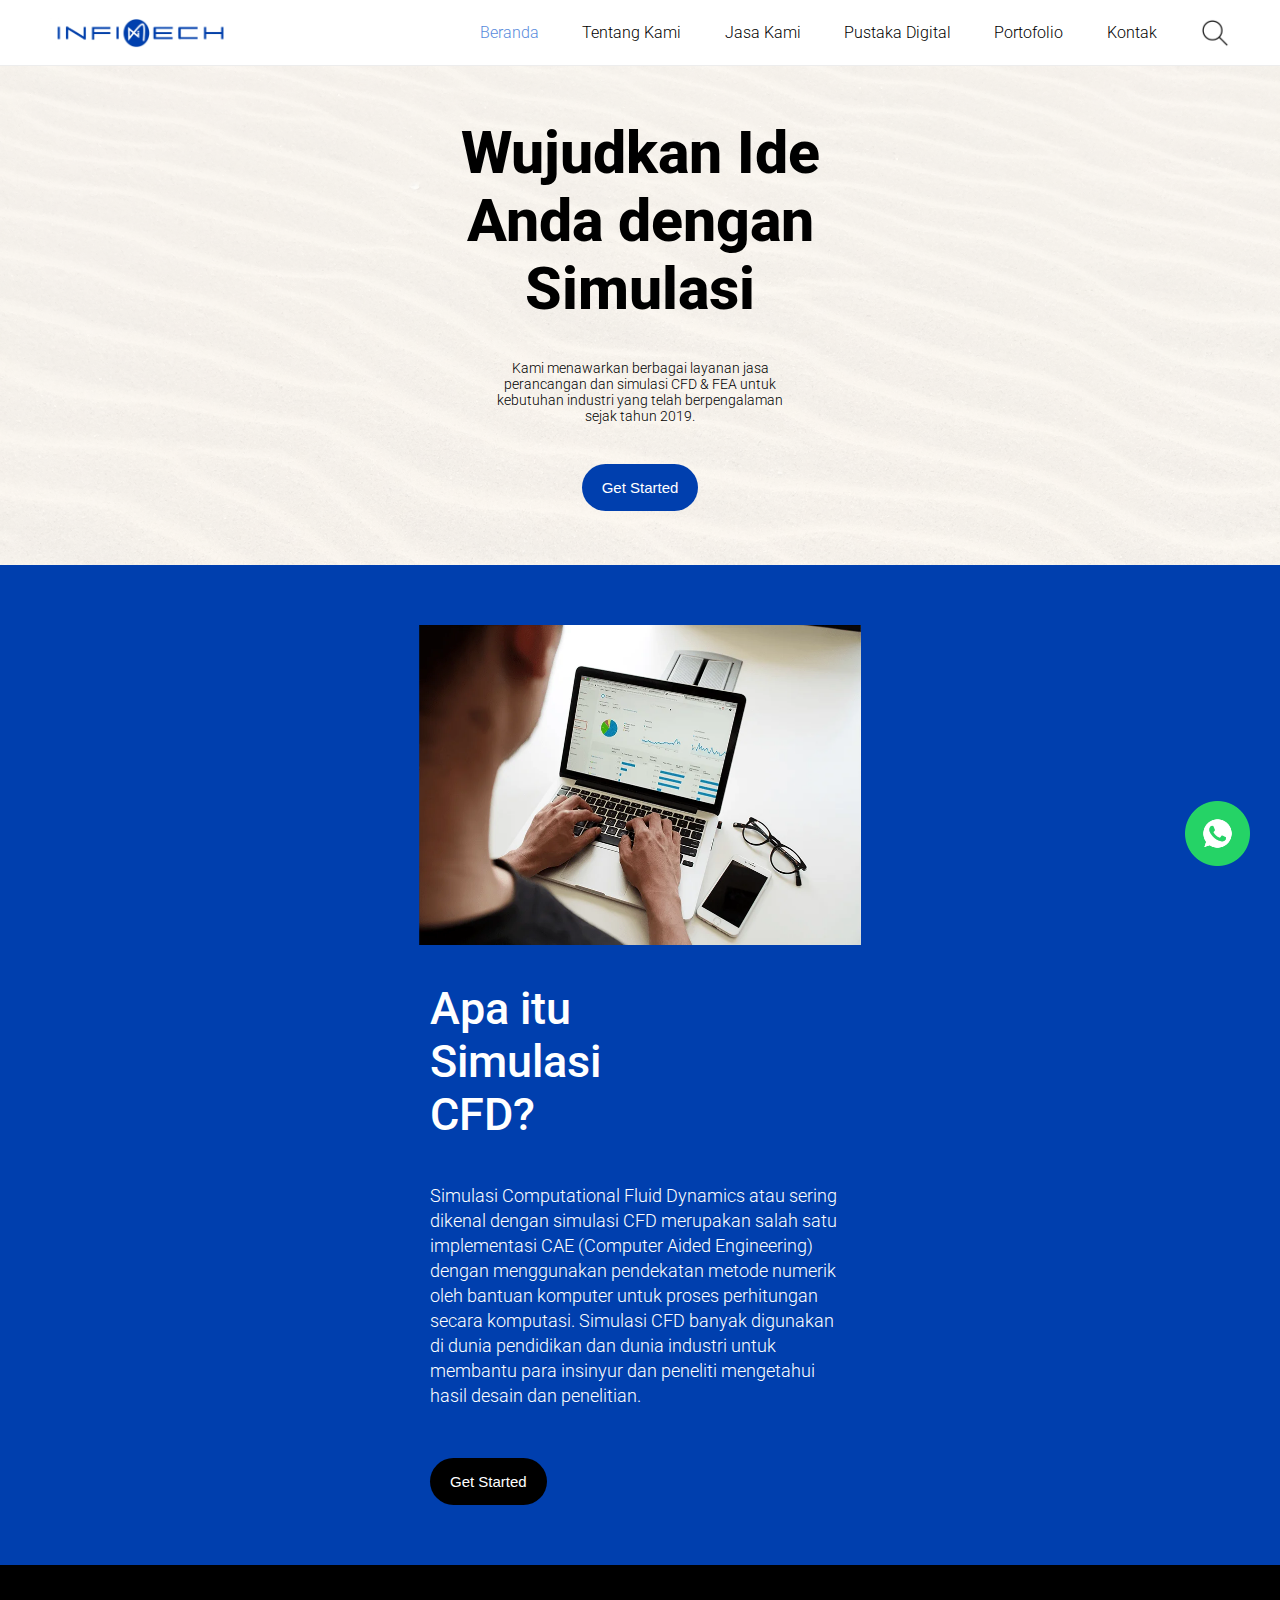
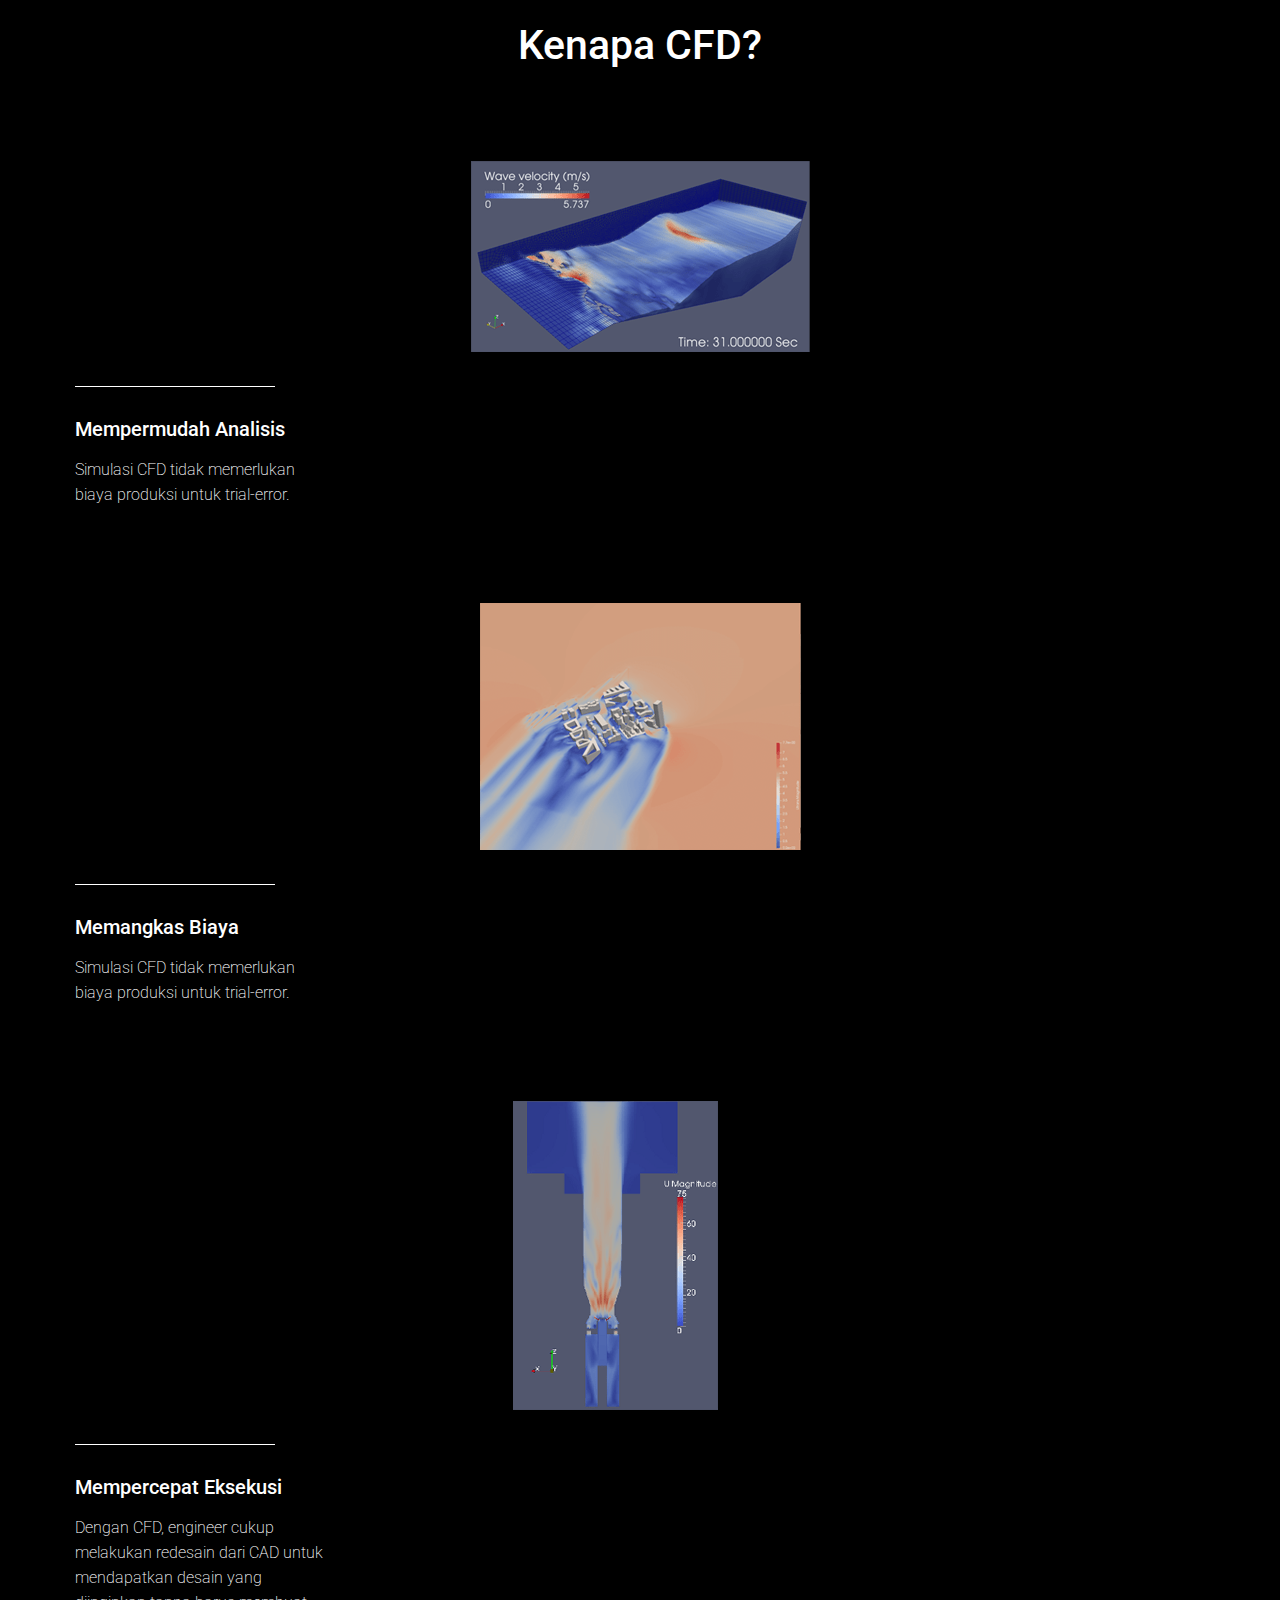
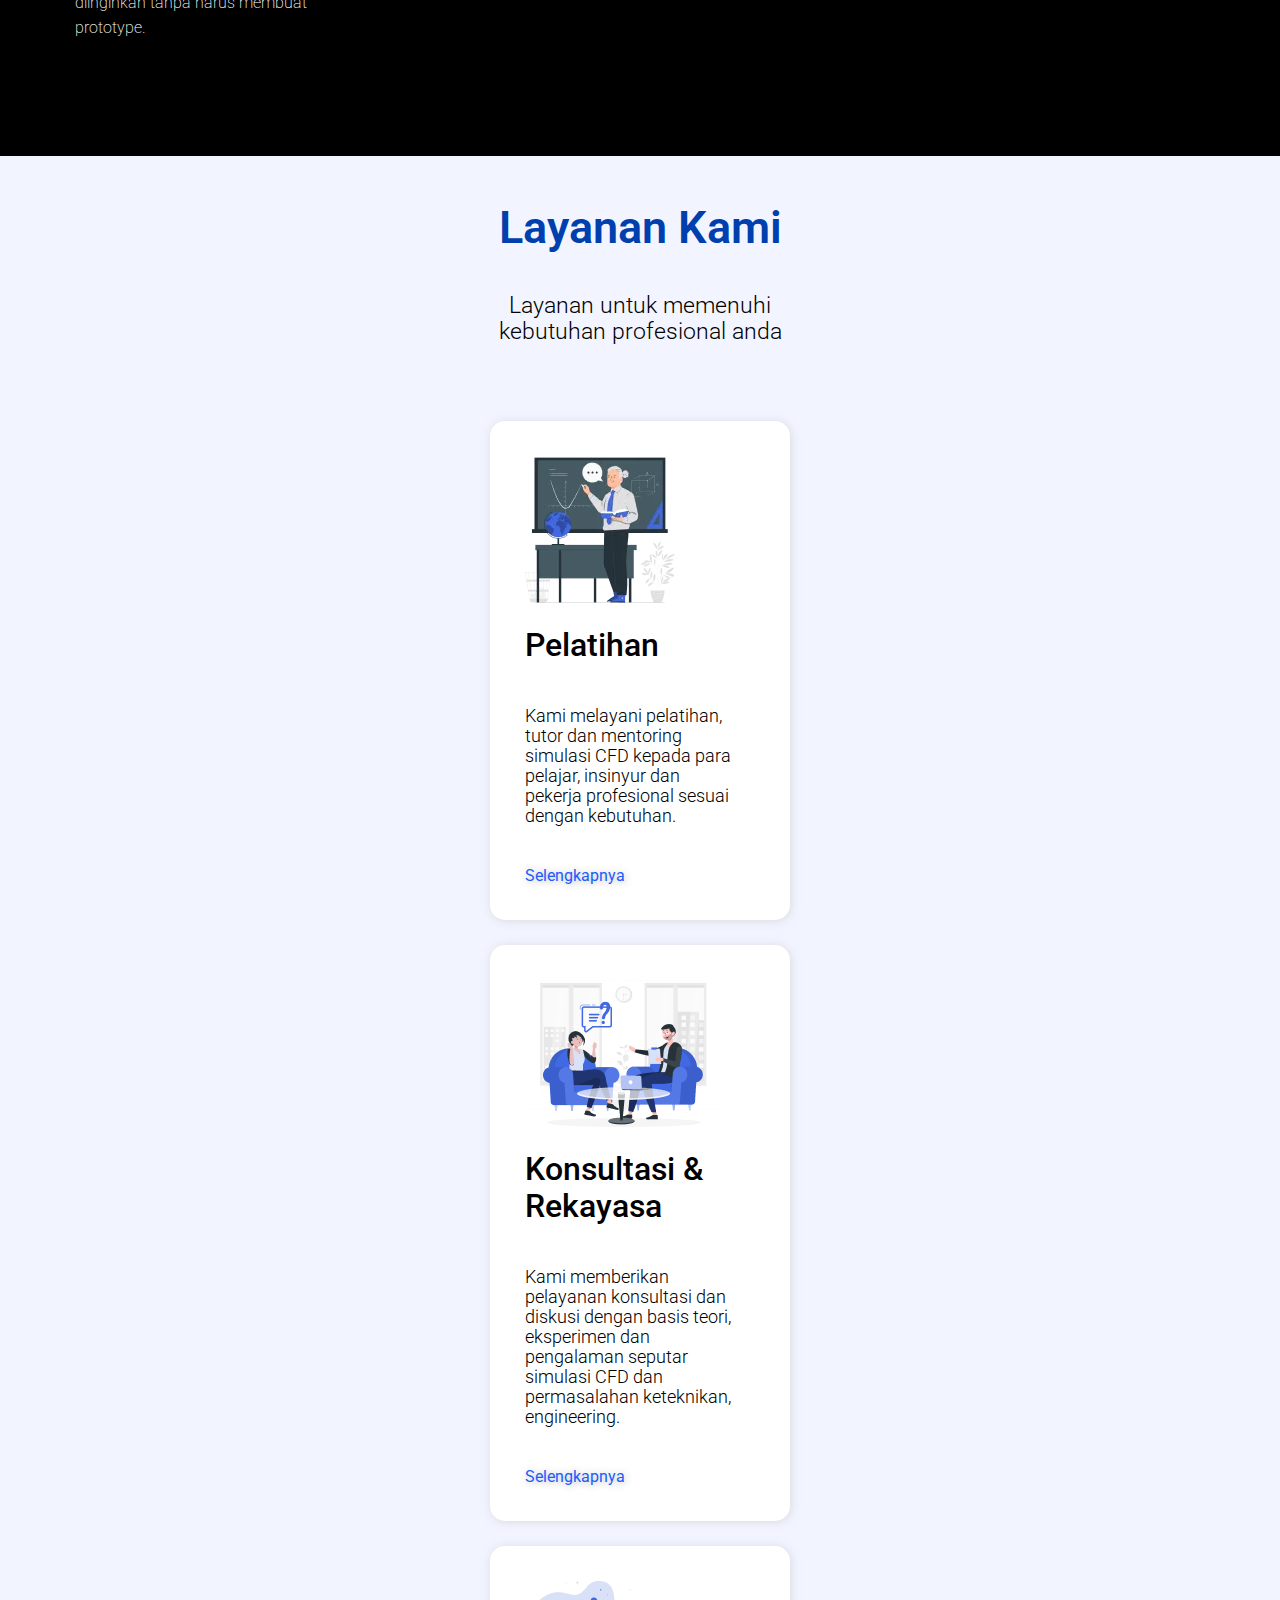
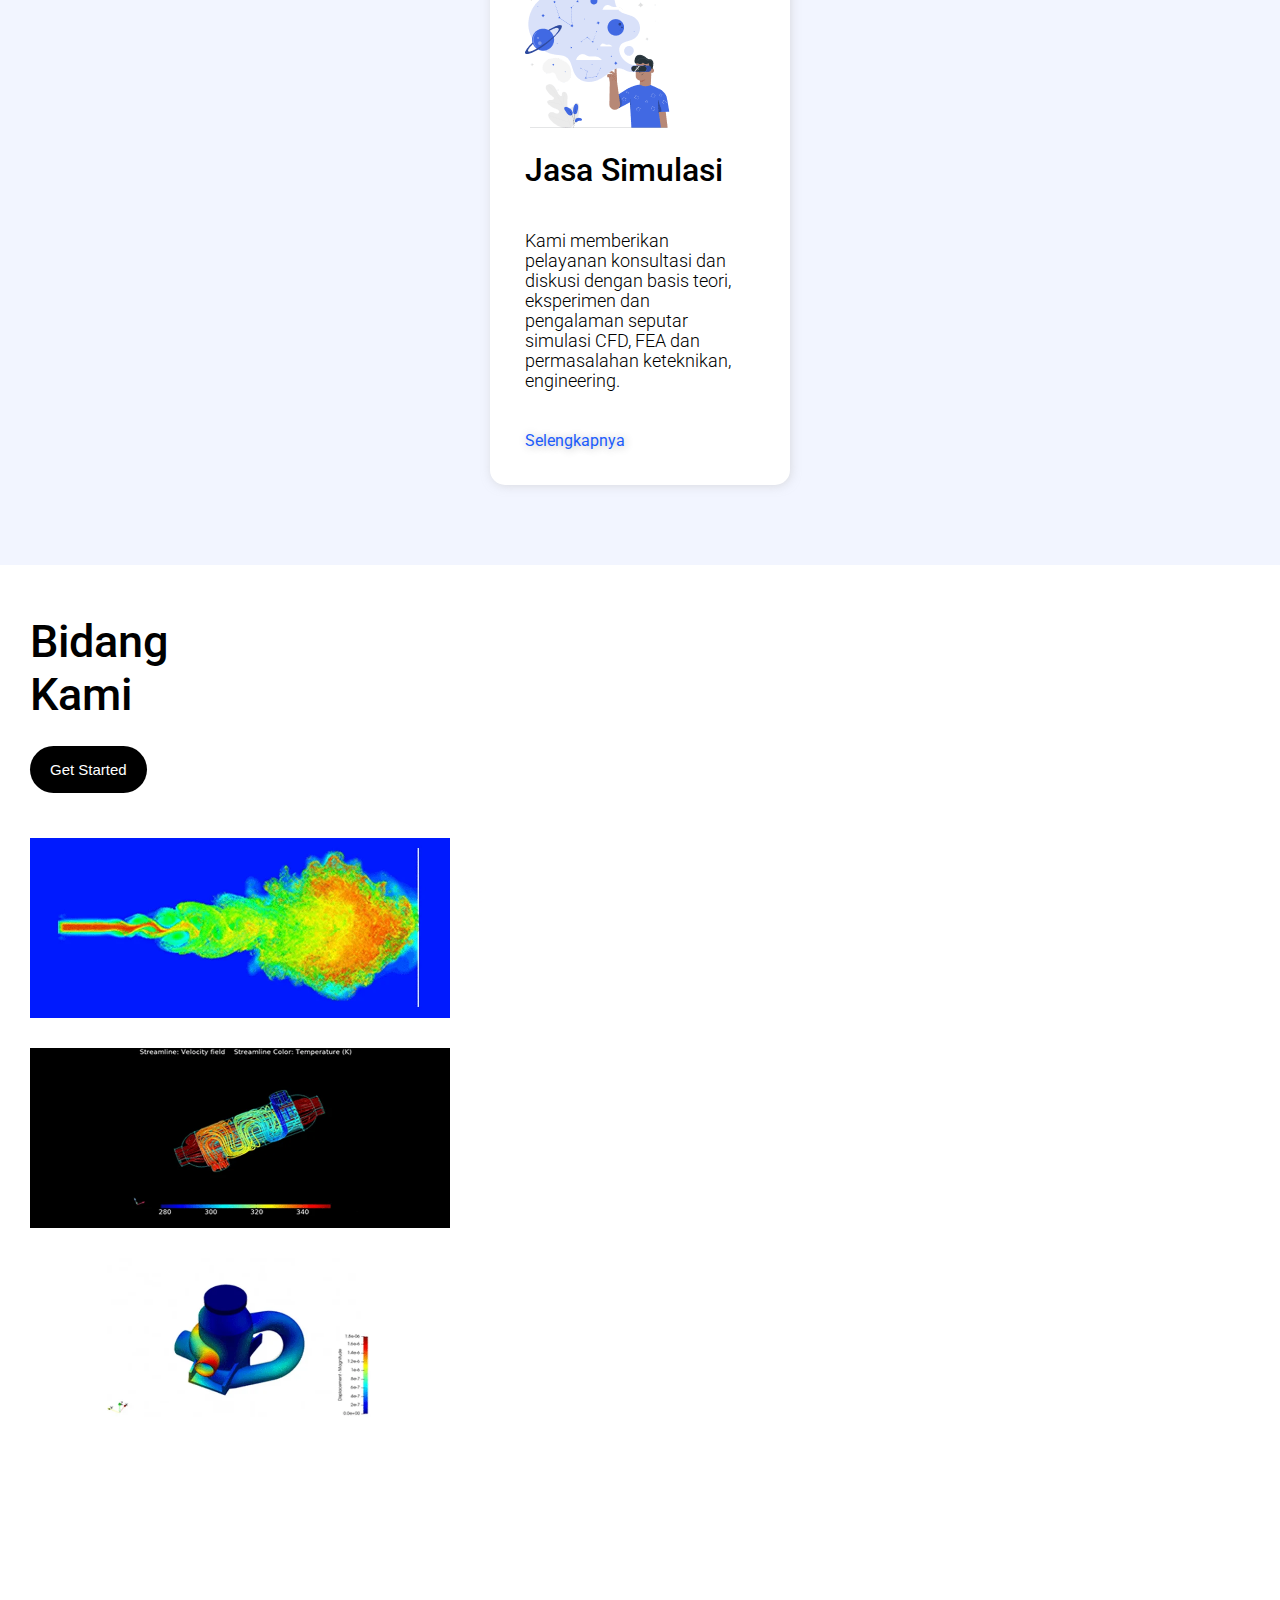
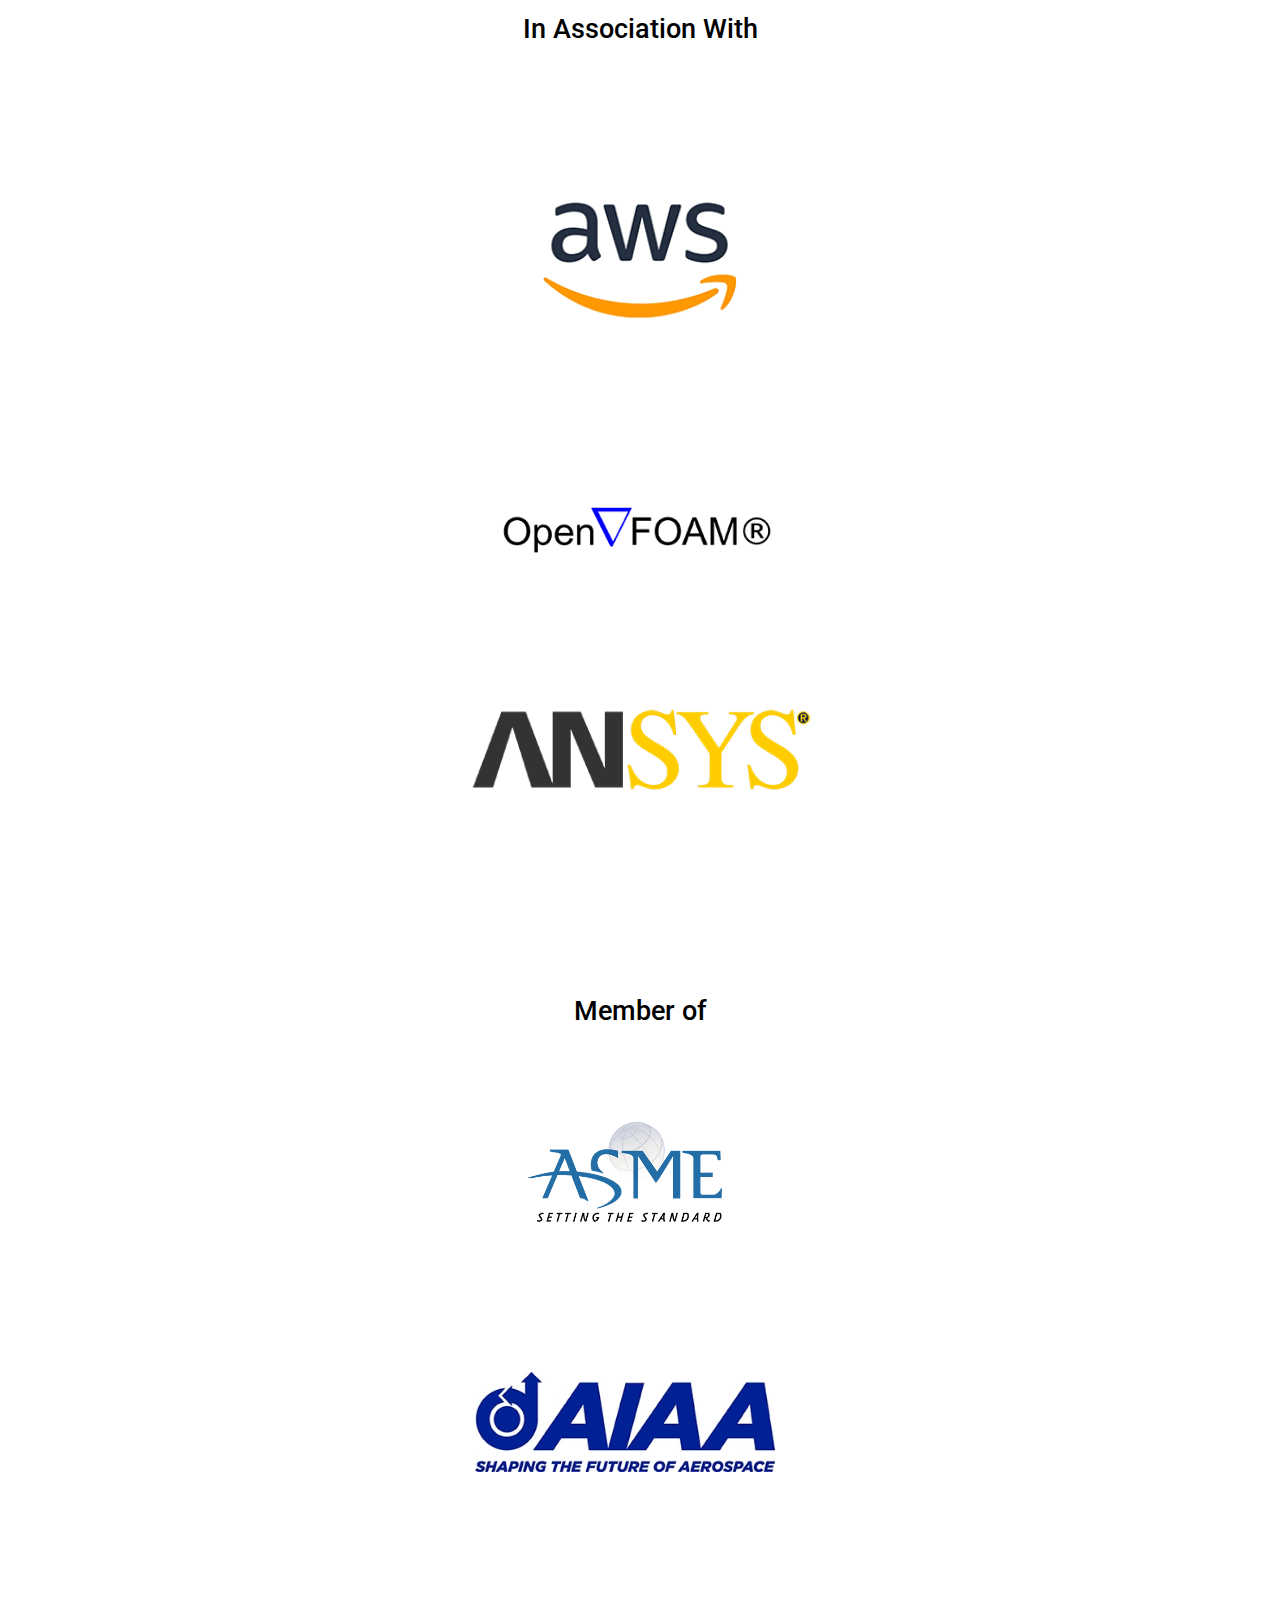
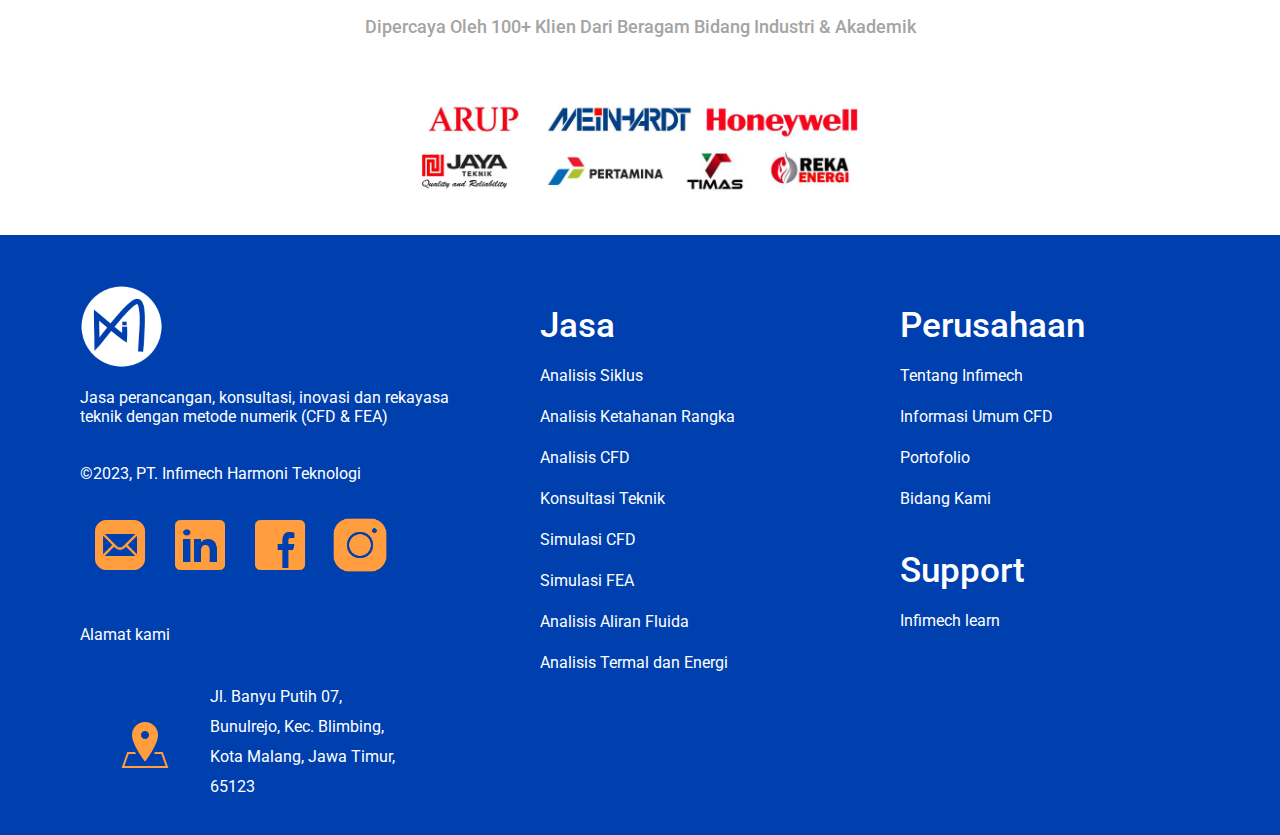
<file: index.html>
<!DOCTYPE html>
<html lang="en">

<head>
  <title>infimech.co.id</title>
  <link rel="stylesheet" href="ztyle-beranda/beranda2.css">
  <link rel="stylesheet" href="ztyle-beranda/header.css">
  <link rel="stylesheet" href="ztyle-beranda/general.css">
  <link rel="stylesheet" href="ztyle-beranda/footer.css">
  <link rel="preconnect" href="https://fonts.googleapis.com">
  <link rel="preconnect" href="https://fonts.gstatic.com" crossorigin>
  <link
    href="https://fonts.googleapis.com/css2?family=Roboto:ital,wght@0,100;0,300;0,400;0,500;0,700;0,900;1,100;1,300;1,400;1,500;1,700;1,900&display=swap"
    rel="stylesheet">
  <meta charset="UTF-8">
  <meta http-equiv="X-UA-Compatible" content="IE=edge">
  <meta name="viewport" content="width=device-width, initial-scale=1.0">
  <title>Document</title>
</head>

<body>
  <main>

    <header class="header">
      <div class="leftside">
        <img class="logo-header" src="img/logoinfimech.webp">
      </div>
      <div class="rightside">
        <a class="brnd" href="beranda.html">
          <nav>
            <div>Beranda</div>
          </nav>
        </a>
        <a class="tentangkami" href="tentangkami.html">
          <nav>
            <div>Tentang Kami</div>
          </nav>
        </a>
        <a class="jaka" href="jasakami.html">
          <nav>
            <div>Jasa Kami</div>
          </nav>
        </a>
        <a class="pudi" href="pustakadigital.html">
          <nav>
            <div>Pustaka Digital</div>
          </nav>
        </a>
        <a class="porto" href="portofolio.html">
          <nav>
            <div>Portofolio</div>
          </nav>
        </a>
        <a class="kontak" href="kontak.html">
          <nav>
            <div>Kontak</div>
          </nav>
        </a>
        <img class="icon-search" src="img/icons8-search-64.png">
      </div>
    </header>

    <div style="
    position: fixed;
    bottom: 30px;
    right: 30px;
    ">
      <a href="https://wa.me/+6281333546332?text=">
        <img style="
      height: 65px;
      " src="img/whatsapp.png" alt="call us">
      </a>
    </div>

    <section>
      <div class="beranda-1">
        <h1 class="headline">
          Wujudkan Ide Anda dengan Simulasi
        </h1>
        <h6>Kami menawarkan berbagai layanan jasa perancangan dan simulasi CFD & FEA untuk
          kebutuhan
          industri yang telah berpengalaman sejak tahun 2019.</h6>
        <a href="https://wa.me/+6281333546332?text=" target="_blank">
          <button class="button">Get Started</button>
        </a>
      </div>
    </section>

    <section>
      <div class="beranda-2">
        <div class="leftside-2">
          <img class="img-2" src="img/gambar-home.png.webp">
        </div>
        <div class="rightside-2">
          <h2 class="headline-2">Apa itu Simulasi CFD?</h2>
          <h6 class="caption">Simulasi Computational Fluid Dynamics atau sering dikenal dengan simulasi CFD merupakan
            salah
            satu implementasi CAE (Computer Aided Engineering)
            dengan menggunakan pendekatan metode numerik oleh bantuan komputer untuk proses perhitungan secara
            komputasi.
            Simulasi CFD banyak digunakan di dunia pendidikan dan dunia industri untuk membantu para insinyur dan
            peneliti
            mengetahui hasil desain dan penelitian.
          </h6>
          <a href="https://wa.me/+6281333546332?text=" target="_blank">
            <button class="btnitem">Get Started</button>
          </a>
        </div>
      </div>
    </section>

    <section class="black-susah">
      <div class="kenapa-hitam">
        <h2>Kenapa CFD?</h2>
      </div>
      <div class="kenapa-grid">
        <div class="left-grid">
          <figure>
            <img src="img/gambar1.png" alt="Simulasi Ombak">
          </figure>
          <div style="
        background-color: white;
        width: 200px;
        height: 1px;
        "></div>
          <div>Mempermudah Analisis</div>
          <p>Simulasi CFD tidak memerlukan biaya produksi untuk trial-error.</p>
        </div>
        <div class="middle-grid">
          <img src="img/gambar2.png">
          <div style="
        background-color: white;
        width: 200px;
        height: 1px;
        "></div>
          <div>Memangkas Biaya</div>
          <p>Simulasi CFD tidak memerlukan biaya produksi untuk trial-error.</p>
        </div>
        <div class="right-grid">
          <img src="img/gambar3.png">
          <div style="
        background-color: white;
        width: 200px;
        height: 1px;
        "></div>
          <div>Mempercepat Eksekusi</div>
          <p>Dengan CFD, engineer cukup melakukan redesain dari CAD untuk mendapatkan desain yang diinginkan tanpa
            harus
            membuat prototype.</p>
        </div>
      </div>
    </section>

    <section>
      <div class="layanan-violent">
        <h3>Layanan Kami</h3>
        <h5>Layanan untuk memenuhi kebutuhan profesional anda</h5>
      </div>

      <div class="violent-grid-display">
        <div class="violent-grid">
          <div class="violent-left">
            <img src="img/pana3.webp">
            <h4>Pelatihan</h4>
            <h6>Kami melayani pelatihan, tutor dan mentoring simulasi CFD kepada para pelajar, insinyur dan pekerja
              profesional
              sesuai dengan kebutuhan.</h6>
            <a href="">Selengkapnya</a>
          </div>
          <div class="violent-middle">
            <img src="img/pana2.png">
            <h4>Konsultasi & Rekayasa</h4>
            <h6>Kami memberikan pelayanan konsultasi dan diskusi dengan basis teori, eksperimen dan pengalaman seputar
              simulasi
              CFD dan permasalahan keteknikan, engineering.</h6>
            <a href="">Selengkapnya</a>
          </div>
          <div class="violent-right">
            <img src="img/pana.png">
            <h4>Jasa Simulasi</h4>
            <h6>Kami memberikan pelayanan konsultasi dan diskusi dengan basis teori, eksperimen dan pengalaman seputar
              simulasi
              CFD, FEA dan permasalahan keteknikan, engineering. </h6>
            <a href="">Selengkapnya</a>
          </div>
        </div>
      </div>
    </section>

    <section class="sesi-bidang-kami">
      <div class="bidang-kami-kiri">
        <h2>Bidang Kami</h2>
        <a href="jasakami.html">
          <button class="btnbidang">Get Started</button>
        </a>
      </div>
      <div class="bidang-kami-kanan">
        <img src="img/a.png.webp">
        <img src="img/c.png.webp">
        <img src="img/b.png.webp">
      </div>
    </section>

    <section class="sesi-akhir">
      <h5>
        In Association With
      </h5>
      <div class="logo-software">
        <img src="img/aws.png">
        <img class="open-logo" src="img/open.png">
        <img class="ansys-logo" src="img/ansys.png">
      </div>

      <div>
        <h5>Member of</h5>
      </div>
      <div class="logo-standard">
        <img src="img/asme.webp">
        <img src="img/aiaa.webp">
      </div>

      <h4 class="logo-banyak-txt">
        Dipercaya Oleh 100+ Klien Dari Beragam Bidang Industri & Akademik
      </h4>
      <div class="logo-banyak">
        <img src="img/logo banya.jpeg">
      </div>
    </section>

    <footer>
      <div class="grid-footer">
        <nav class="footer-kiri">
          <img class="infi-putih-img" src="img/logo.png">
          <p class="txt-logo">Jasa perancangan, konsultasi, inovasi dan rekayasa teknik dengan metode numerik (CFD &
            FEA)</p>
          <p class="txt-logo"> &#169;2023, PT. Infimech Harmoni Teknologi</p>
          <div class="logo-sosmed">
            <a href="kontak.html" target="_blank">
              <img class="sosmednav" src="img/email.png">
            </a>
            <a href="https://www.linkedin.com/company/infimech-id/?viewAsMember=true" target="_blank">
              <img class="sosmednav" src="img/linkedin.png">
            </a>
            <a href="https://www.facebook.com/checkpoint/828281030927956/?next=https%3A%2F%2Fwww.facebook.com%2Finfimech.id"
              target="_blank">
              <img class="sosmednav" src="img/fb.png">
            </a>
            <a href="https://www.instagram.com/infimech/" target="_blank">
              <img class="sosmednav" src="img/ig.png">
            </a>



          </div>
          <p class="alamat-kiri">Alamat kami</p>
          <div class="alamat-flex">
            <img src="img/adress.png">
            <p>Jl. Banyu Putih 07, Bunulrejo, Kec. Blimbing, Kota Malang, Jawa Timur, 65123</p>
          </div>
        </nav>

        <nav class="footer-tengah">
          <div>Jasa</div>
          <a class="middlenav" href="https://infimech.co.id/jasa-simulasi-fea/" target="_blank">Analisis Siklus</a>
          <a class="middlenav" href="https://infimech.co.id/jasa-simulasi-fea/" target="_blank">Analisis Ketahanan
            Rangka</a>
          <a class="middlenav" href="https://infimech.co.id/jasa-simulasi-fea/" target="_blank">Analisis CFD</a>
          <a class="middlenav" href="https://infimech.co.id/jasa-simulasi-fea/" target="_blank">Konsultasi Teknik</a>
          <a class="middlenav" href="https://infimech.co.id/jasa-simulasi-fea/" target="_blank">Simulasi CFD</a>
          <a class="middlenav" href="https://infimech.co.id/jasa-simulasi-fea/" target="_blank">Simulasi FEA</a>
          <a class="middlenav" href="https://infimech.co.id/jasa-simulasi-fea/" target="_blank">Analisis Aliran
            Fluida</a>
          <a class="middlenav" href="https://infimech.co.id/jasa-simulasi-fea/" target="_blank">Analisis Termal dan
            Energi</a>
        </nav>

        <nav class="footer-kanan">
          <div>Perusahaan</div>
          <a class="rightnav" href="tentangkami.html" target="_blank">Tentang Infimech</a>
          <a class="rightnav" href="https://infimech.co.id/implementasi-cfd/" target="_blank">Informasi Umum CFD</a>
          <a class="rightnav" href="portofolio.html" target="_blank">Portofolio</a>
          <a class="rightnav" href="beranda.html" target="_blank">Bidang Kami</a>
          <div>Support</div>
          <a class="rightnav" href="https://infimech.co.id/implementasi-cfd/" target="_blank">Infimech learn</a>
        </nav>
      </div>
    </footer>
  </main>
</body>

</html>
</file>
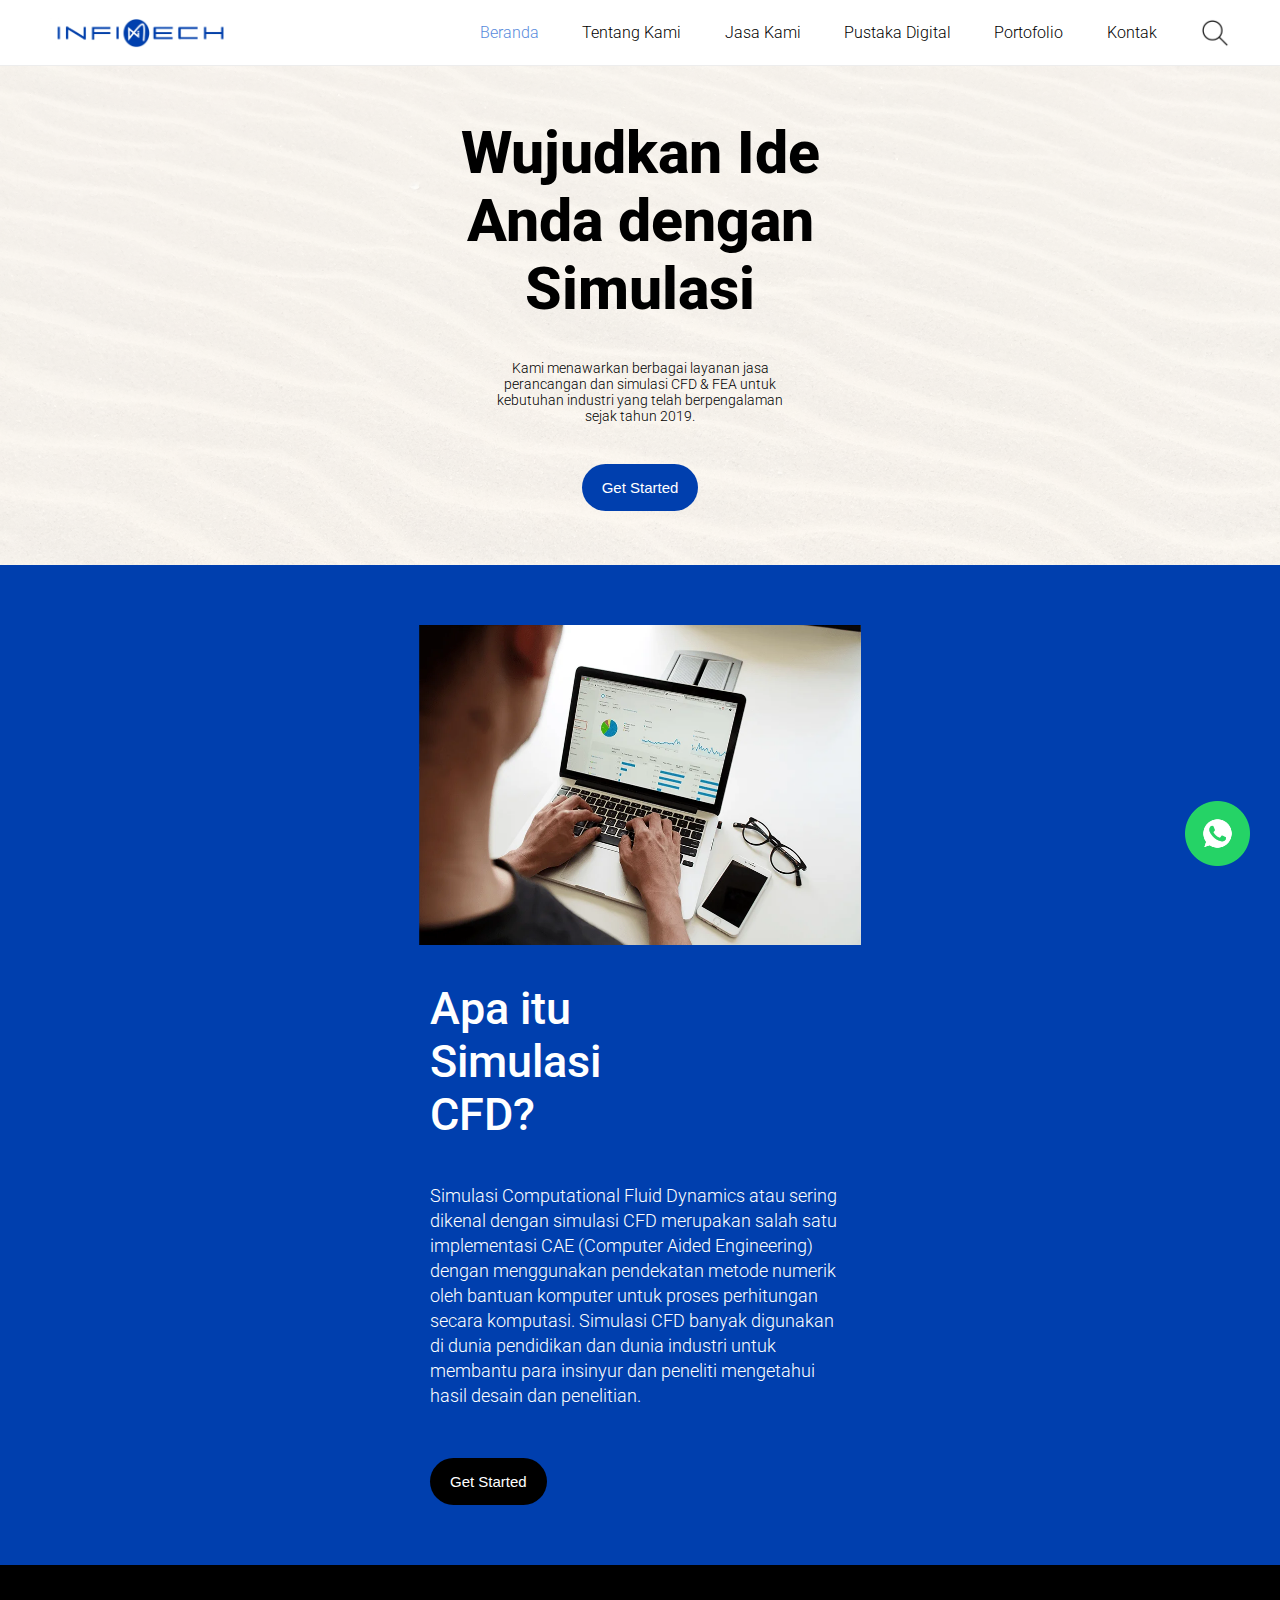
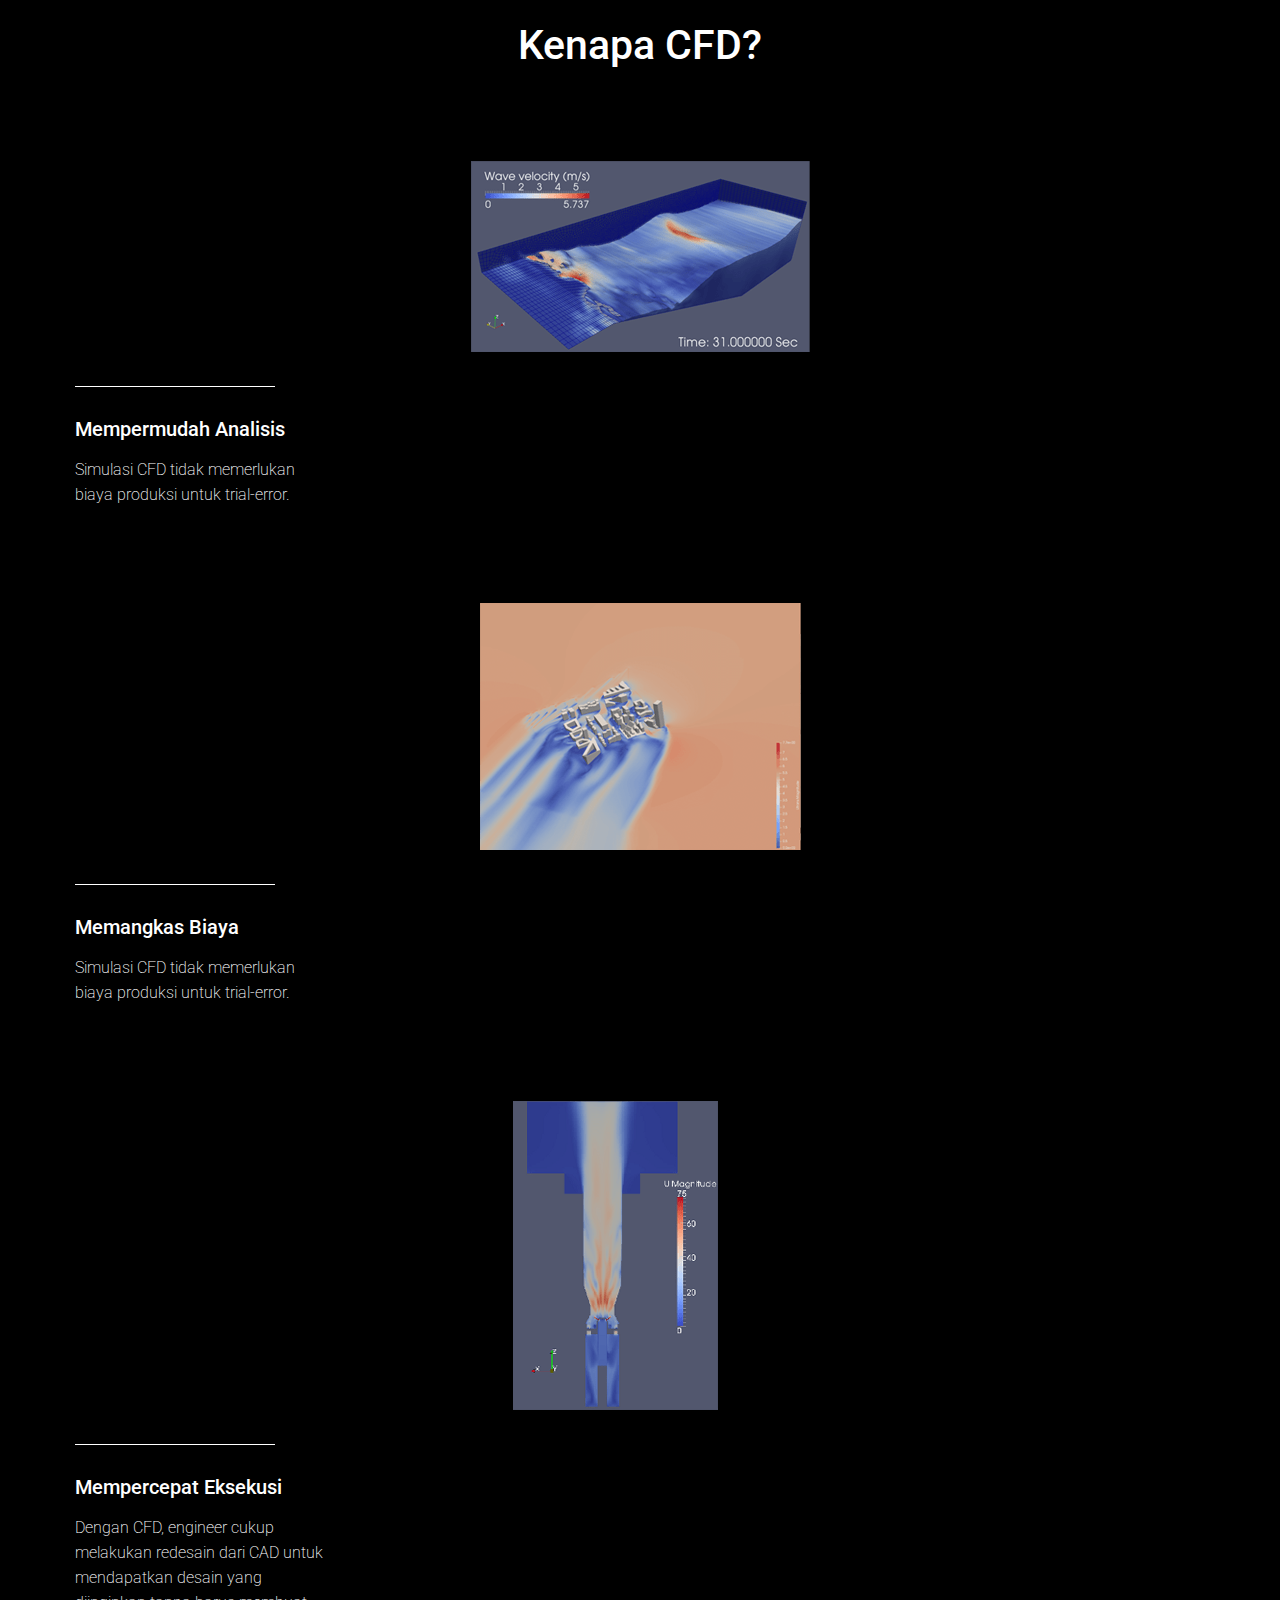
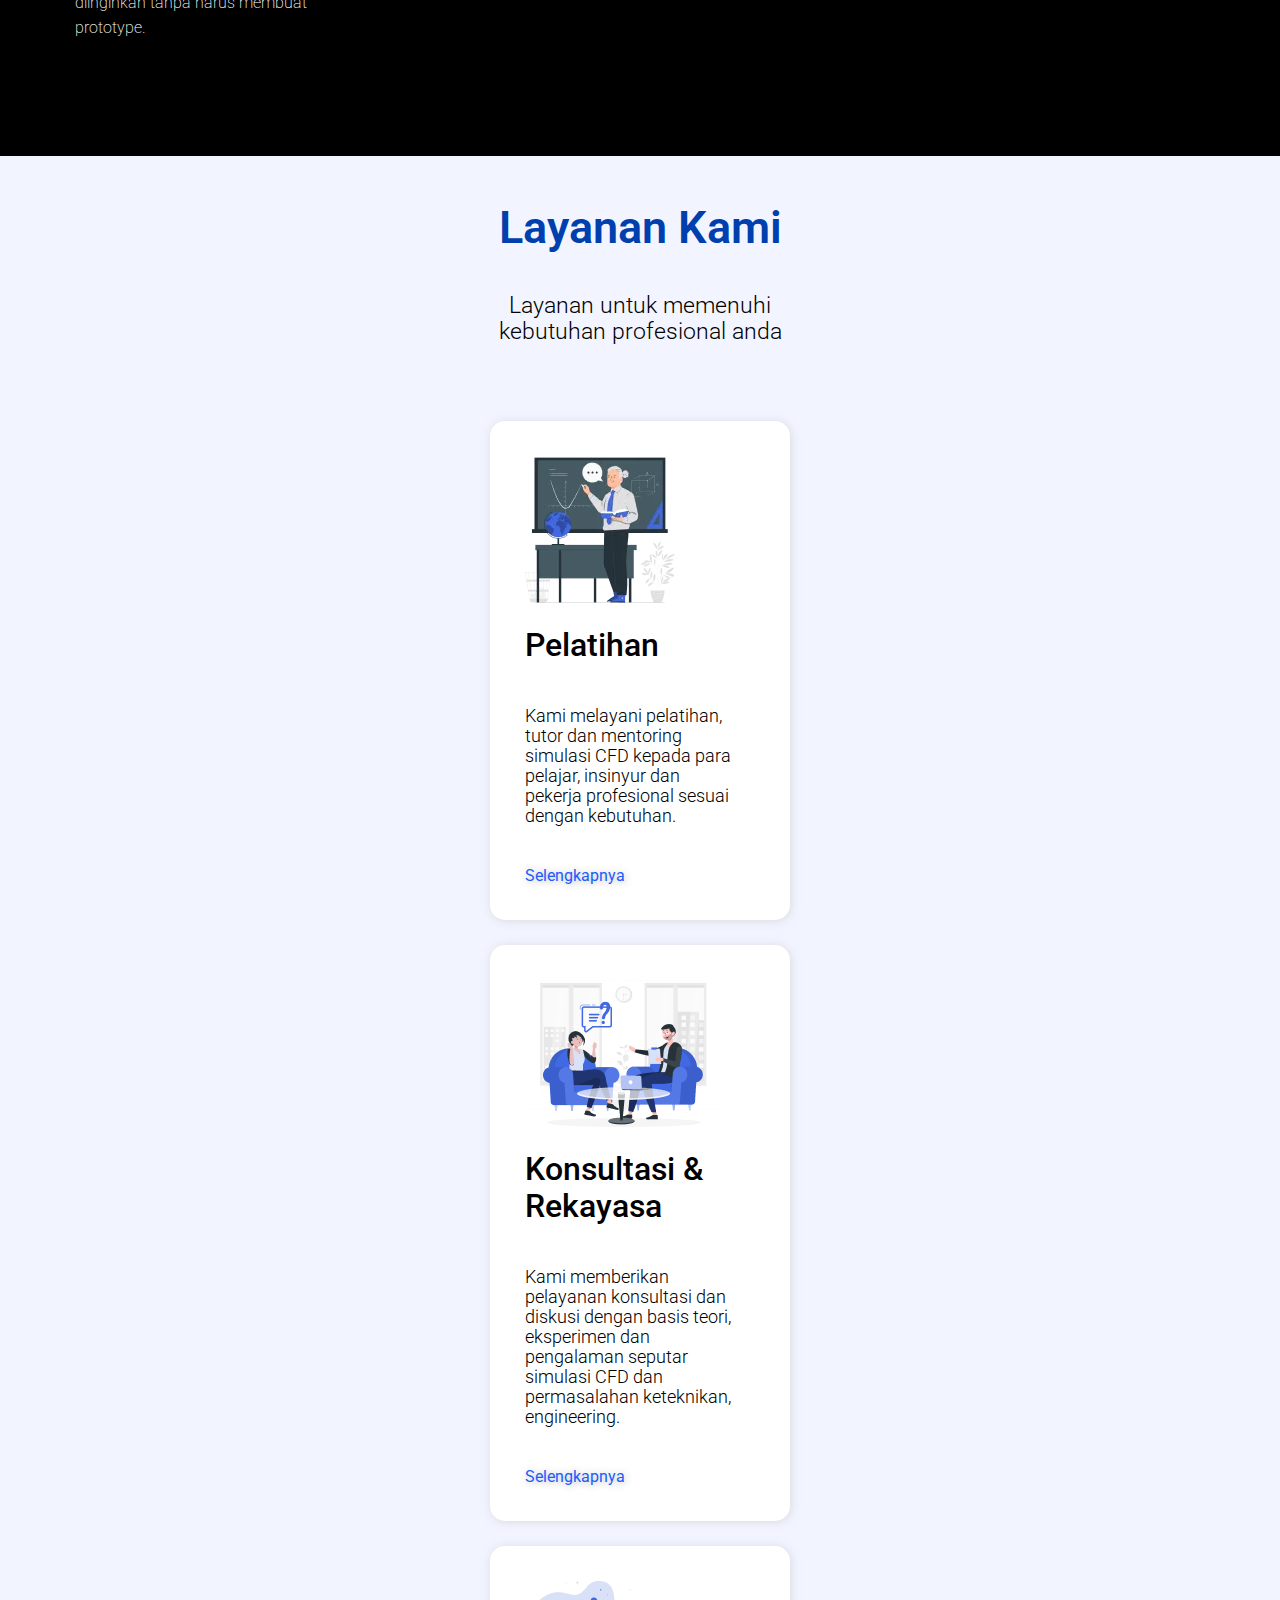
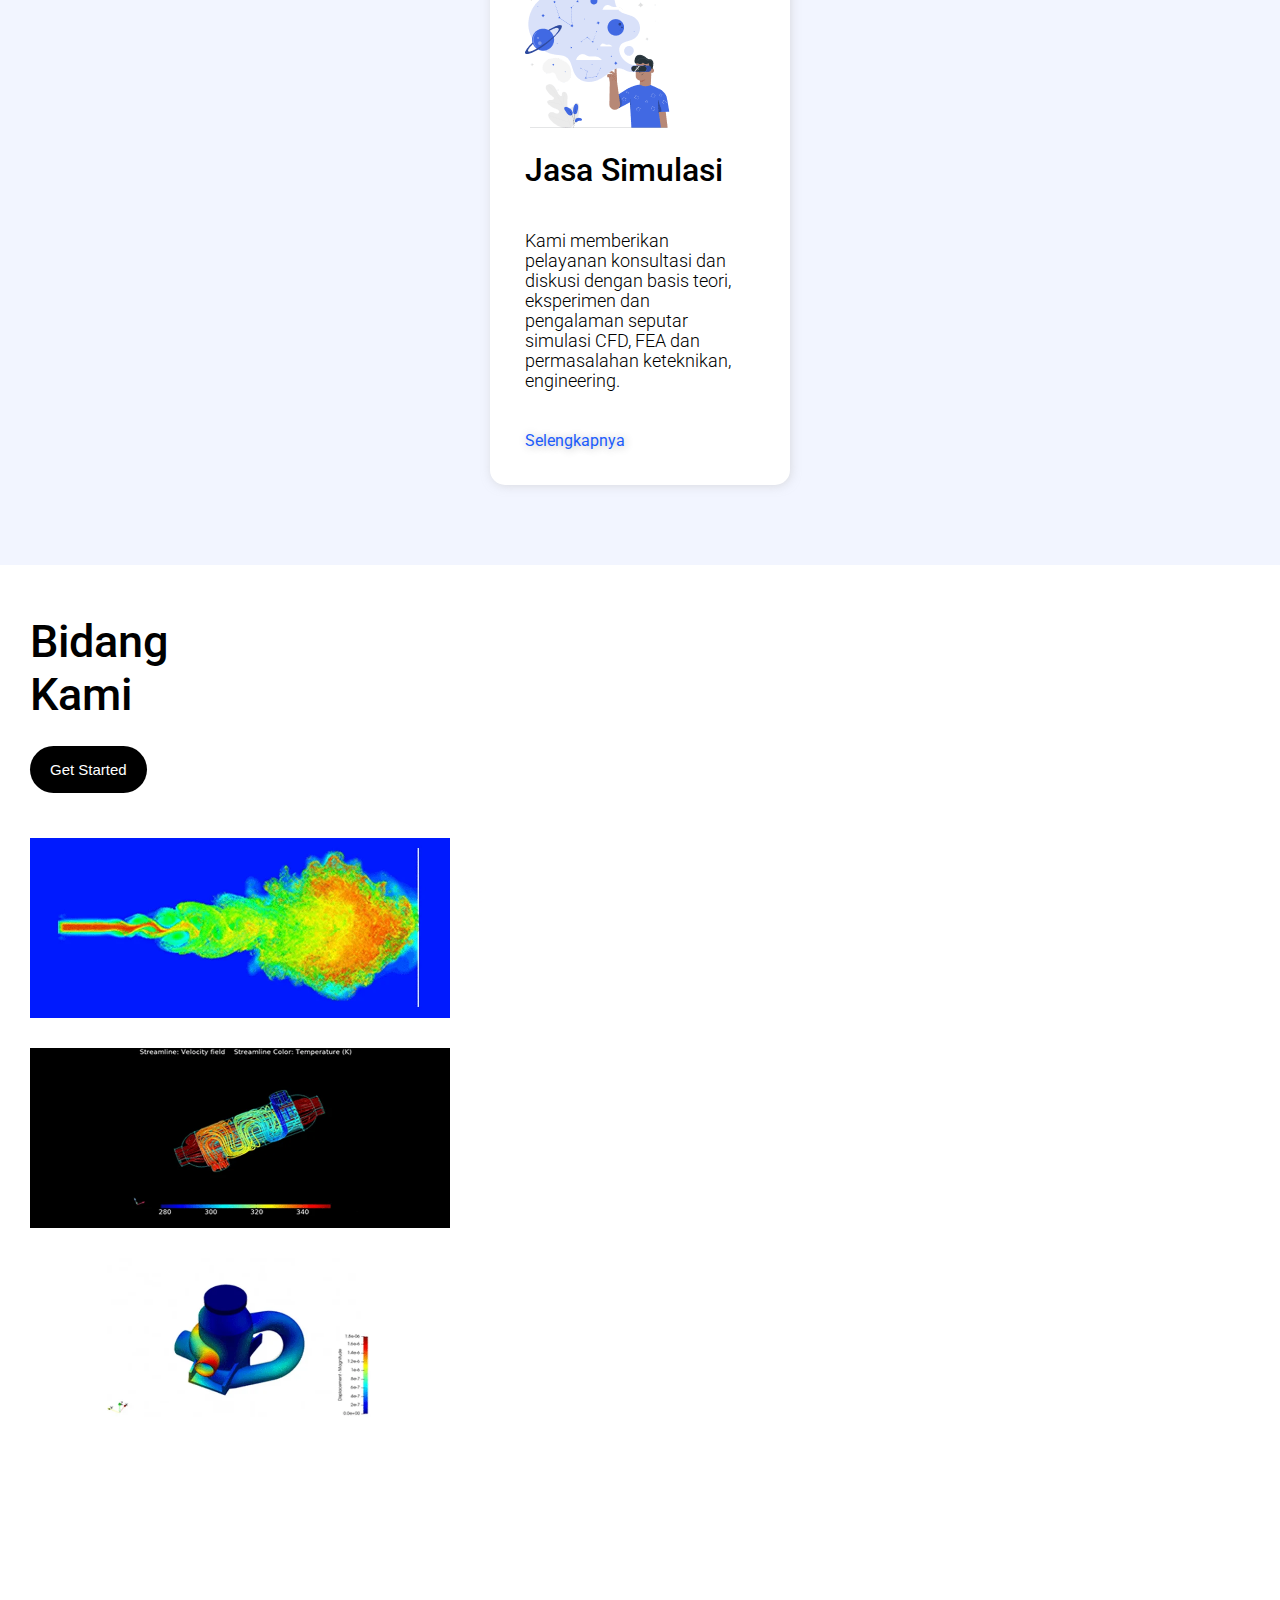
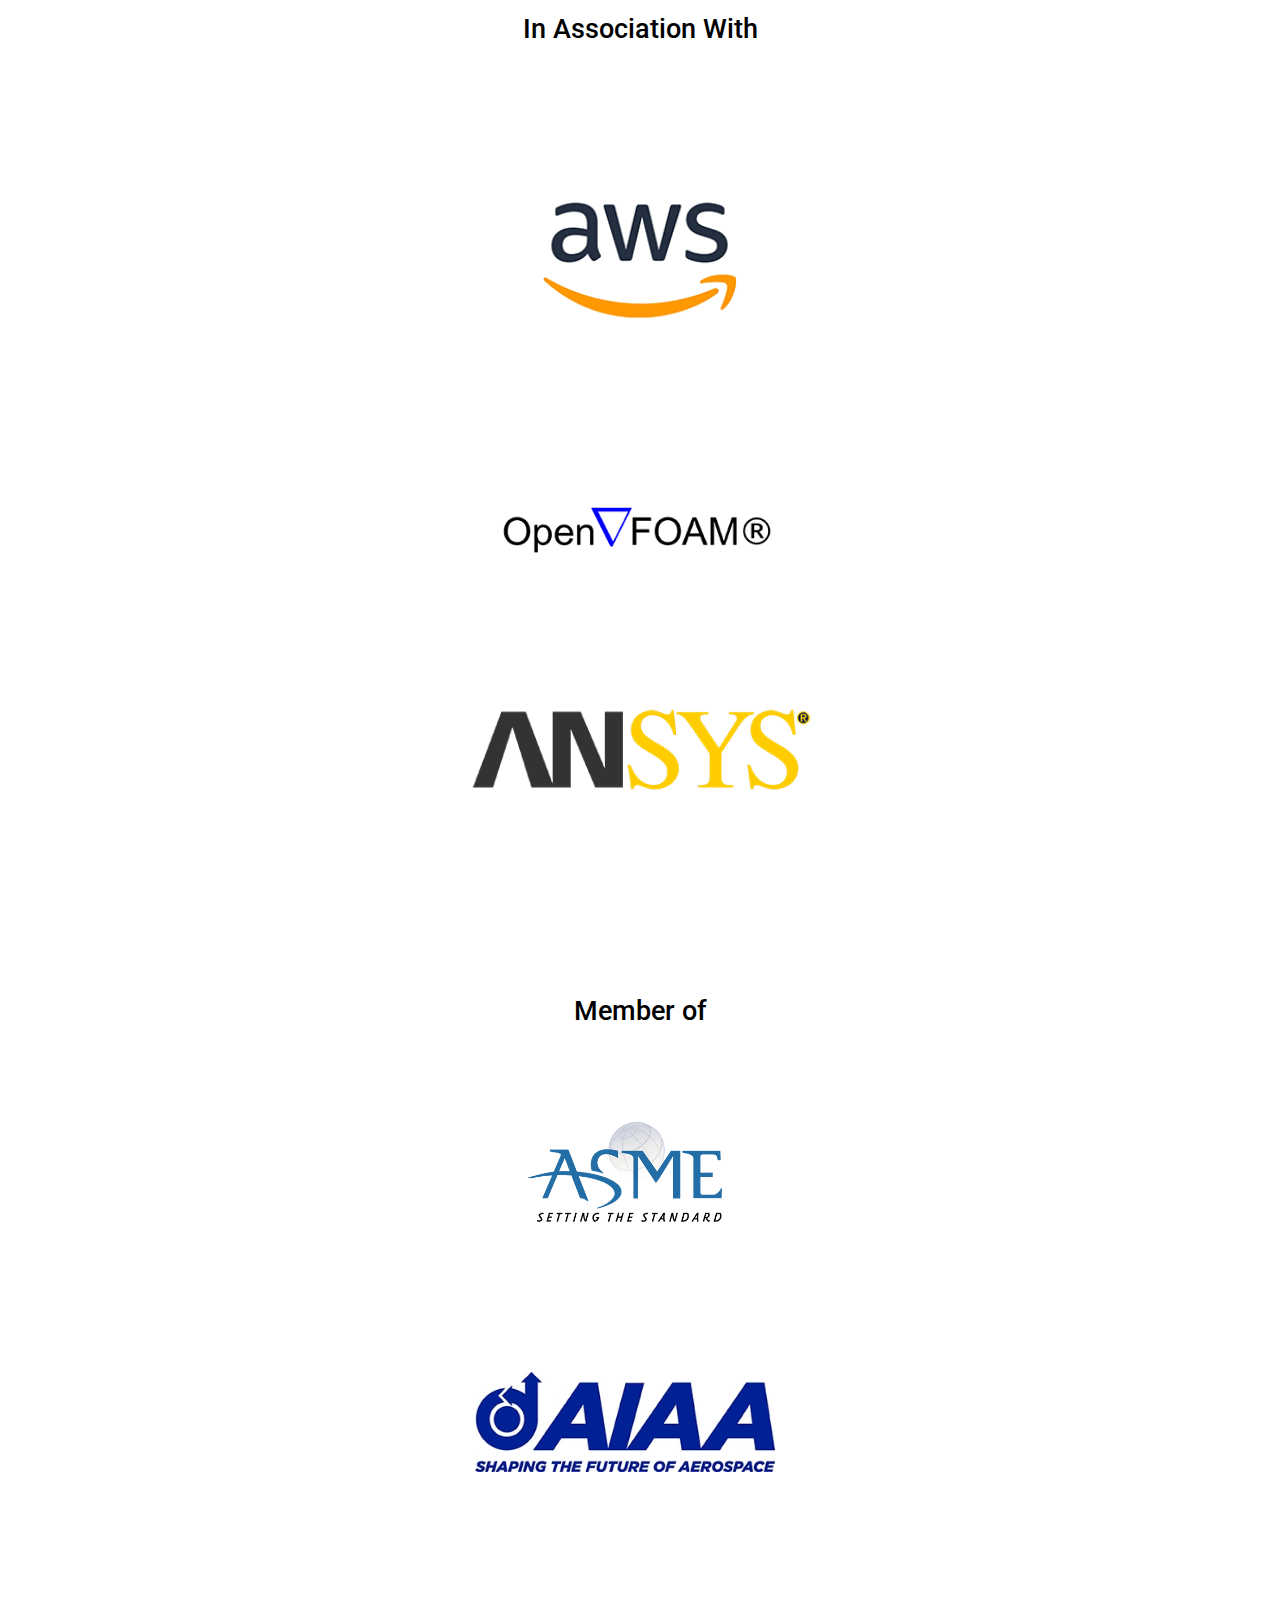
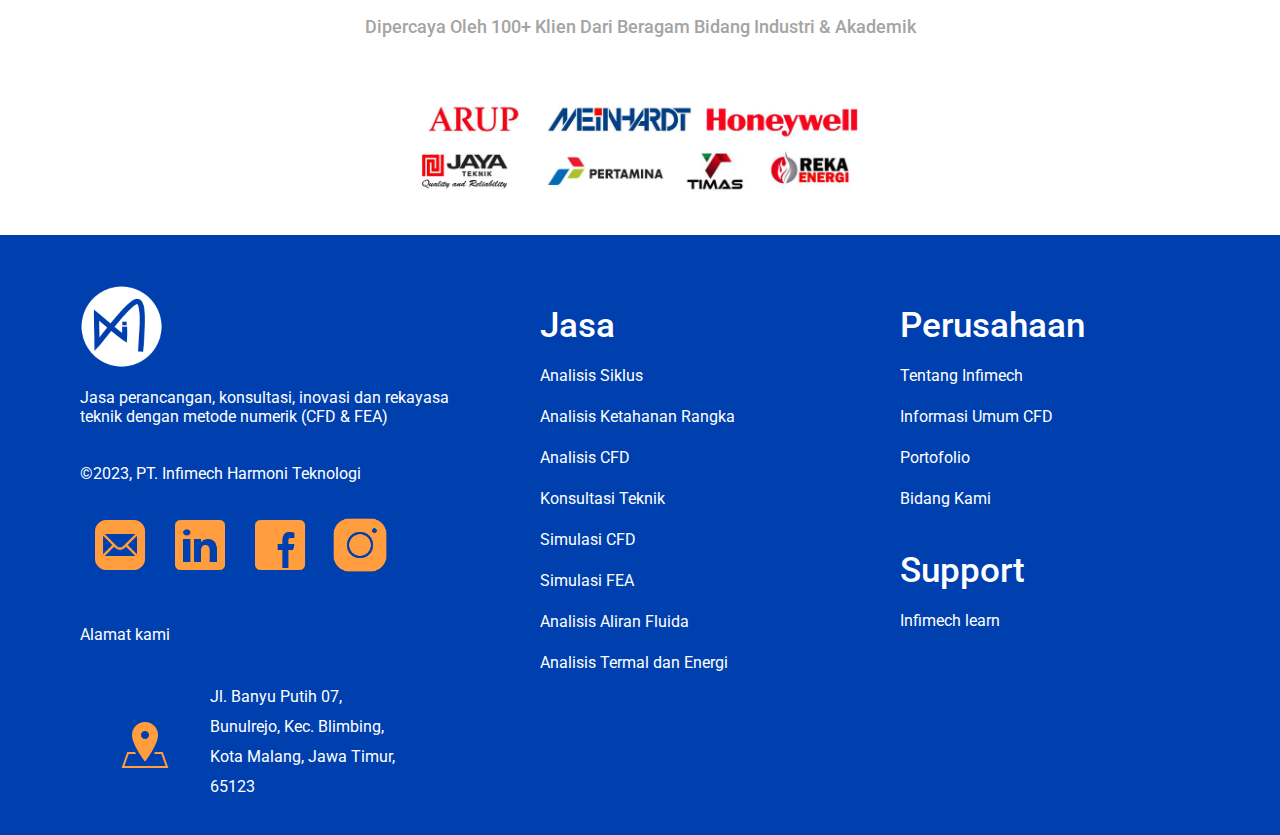
<file: beranda.html>
<!DOCTYPE html>
<html lang="en">

<head>
  <title>infimech.co.id</title>
  <link rel="stylesheet" href="ztyle-beranda/beranda2.css">
  <link rel="stylesheet" href="ztyle-beranda/header.css">
  <link rel="stylesheet" href="ztyle-beranda/general.css">
  <link rel="stylesheet" href="ztyle-beranda/footer.css">
  <link rel="preconnect" href="https://fonts.googleapis.com">
  <link rel="preconnect" href="https://fonts.gstatic.com" crossorigin>
  <link
    href="https://fonts.googleapis.com/css2?family=Roboto:ital,wght@0,100;0,300;0,400;0,500;0,700;0,900;1,100;1,300;1,400;1,500;1,700;1,900&display=swap"
    rel="stylesheet">
  <meta charset="UTF-8">
  <meta http-equiv="X-UA-Compatible" content="IE=edge">
  <meta name="viewport" content="width=device-width, initial-scale=1.0">
  <title>Document</title>
</head>

<body>
  <main>

    <header class="header">
      <div class="leftside">
        <img class="logo-header" src="img/logoinfimech.webp">
      </div>
      <div class="rightside">
        <a class="brnd" href="beranda.html">
          <nav>
            <div>Beranda</div>
          </nav>
        </a>
        <a class="tentangkami" href="tentangkami.html">
          <nav>
            <div>Tentang Kami</div>
          </nav>
        </a>
        <a class="jaka" href="jasakami.html">
          <nav>
            <div>Jasa Kami</div>
          </nav>
        </a>
        <a class="pudi" href="pustakadigital.html">
          <nav>
            <div>Pustaka Digital</div>
          </nav>
        </a>
        <a class="porto" href="portofolio.html">
          <nav>
            <div>Portofolio</div>
          </nav>
        </a>
        <a class="kontak" href="kontak.html">
          <nav>
            <div>Kontak</div>
          </nav>
        </a>
        <img class="icon-search" src="img/icons8-search-64.png">
      </div>
    </header>

    <div style="
    position: fixed;
    bottom: 30px;
    right: 30px;
    ">
      <a href="https://wa.me/+6281333546332?text=">
        <img style="
      height: 65px;
      " src="img/whatsapp.png" alt="call us">
      </a>
    </div>

    <section>
      <div class="beranda-1">
        <h1 class="headline">
          Wujudkan Ide Anda dengan Simulasi
        </h1>
        <h6>Kami menawarkan berbagai layanan jasa perancangan dan simulasi CFD & FEA untuk
          kebutuhan
          industri yang telah berpengalaman sejak tahun 2019.</h6>
        <a href="https://wa.me/+6281333546332?text=" target="_blank">
          <button class="button">Get Started</button>
        </a>
      </div>
    </section>

    <section>
      <div class="beranda-2">
        <div class="leftside-2">
          <img class="img-2" src="img/gambar-home.png.webp">
        </div>
        <div class="rightside-2">
          <h2 class="headline-2">Apa itu Simulasi CFD?</h2>
          <h6 class="caption">Simulasi Computational Fluid Dynamics atau sering dikenal dengan simulasi CFD merupakan
            salah
            satu implementasi CAE (Computer Aided Engineering)
            dengan menggunakan pendekatan metode numerik oleh bantuan komputer untuk proses perhitungan secara
            komputasi.
            Simulasi CFD banyak digunakan di dunia pendidikan dan dunia industri untuk membantu para insinyur dan
            peneliti
            mengetahui hasil desain dan penelitian.
          </h6>
          <a href="https://wa.me/+6281333546332?text=" target="_blank">
            <button class="btnitem">Get Started</button>
          </a>
        </div>
      </div>
    </section>

    <section class="black-susah">
      <div class="kenapa-hitam">
        <h2>Kenapa CFD?</h2>
      </div>
      <div class="kenapa-grid">
        <div class="left-grid">
          <figure>
            <img src="img/gambar1.png" alt="Simulasi Ombak">
          </figure>
          <div style="
        background-color: white;
        width: 200px;
        height: 1px;
        "></div>
          <div>Mempermudah Analisis</div>
          <p>Simulasi CFD tidak memerlukan biaya produksi untuk trial-error.</p>
        </div>
        <div class="middle-grid">
          <img src="img/gambar2.png">
          <div style="
        background-color: white;
        width: 200px;
        height: 1px;
        "></div>
          <div>Memangkas Biaya</div>
          <p>Simulasi CFD tidak memerlukan biaya produksi untuk trial-error.</p>
        </div>
        <div class="right-grid">
          <img src="img/gambar3.png">
          <div style="
        background-color: white;
        width: 200px;
        height: 1px;
        "></div>
          <div>Mempercepat Eksekusi</div>
          <p>Dengan CFD, engineer cukup melakukan redesain dari CAD untuk mendapatkan desain yang diinginkan tanpa
            harus
            membuat prototype.</p>
        </div>
      </div>
    </section>

    <section>
      <div class="layanan-violent">
        <h3>Layanan Kami</h3>
        <h5>Layanan untuk memenuhi kebutuhan profesional anda</h5>
      </div>

      <div class="violent-grid-display">
        <div class="violent-grid">
          <div class="violent-left">
            <img src="img/pana3.webp">
            <h4>Pelatihan</h4>
            <h6>Kami melayani pelatihan, tutor dan mentoring simulasi CFD kepada para pelajar, insinyur dan pekerja
              profesional
              sesuai dengan kebutuhan.</h6>
            <a href="">Selengkapnya</a>
          </div>
          <div class="violent-middle">
            <img src="img/pana2.png">
            <h4>Konsultasi & Rekayasa</h4>
            <h6>Kami memberikan pelayanan konsultasi dan diskusi dengan basis teori, eksperimen dan pengalaman seputar
              simulasi
              CFD dan permasalahan keteknikan, engineering.</h6>
            <a href="">Selengkapnya</a>
          </div>
          <div class="violent-right">
            <img src="img/pana.png">
            <h4>Jasa Simulasi</h4>
            <h6>Kami memberikan pelayanan konsultasi dan diskusi dengan basis teori, eksperimen dan pengalaman seputar
              simulasi
              CFD, FEA dan permasalahan keteknikan, engineering. </h6>
            <a href="">Selengkapnya</a>
          </div>
        </div>
      </div>
    </section>

    <section class="sesi-bidang-kami">
      <div class="bidang-kami-kiri">
        <h2>Bidang Kami</h2>
        <a href="jasakami.html">
          <button class="btnbidang">Get Started</button>
        </a>
      </div>
      <div class="bidang-kami-kanan">
        <img src="img/a.png.webp">
        <img src="img/c.png.webp">
        <img src="img/b.png.webp">
      </div>
    </section>

    <section class="sesi-akhir">
      <h5>
        In Association With
      </h5>
      <div class="logo-software">
        <img src="img/aws.png">
        <img class="open-logo" src="img/open.png">
        <img class="ansys-logo" src="img/ansys.png">
      </div>

      <div>
        <h5>Member of</h5>
      </div>
      <div class="logo-standard">
        <img src="img/asme.webp">
        <img src="img/aiaa.webp">
      </div>

      <h4 class="logo-banyak-txt">
        Dipercaya Oleh 100+ Klien Dari Beragam Bidang Industri & Akademik
      </h4>
      <div class="logo-banyak">
        <img src="img/logo banya.jpeg">
      </div>
    </section>

    <footer>
      <div class="grid-footer">
        <nav class="footer-kiri">
          <img class="infi-putih-img" src="img/logo.png">
          <p class="txt-logo">Jasa perancangan, konsultasi, inovasi dan rekayasa teknik dengan metode numerik (CFD &
            FEA)</p>
          <p class="txt-logo"> &#169;2023, PT. Infimech Harmoni Teknologi</p>
          <div class="logo-sosmed">
            <a href="kontak.html" target="_blank">
              <img class="sosmednav" src="img/email.png">
            </a>
            <a href="https://www.linkedin.com/company/infimech-id/?viewAsMember=true" target="_blank">
              <img class="sosmednav" src="img/linkedin.png">
            </a>
            <a href="https://www.facebook.com/checkpoint/828281030927956/?next=https%3A%2F%2Fwww.facebook.com%2Finfimech.id"
              target="_blank">
              <img class="sosmednav" src="img/fb.png">
            </a>
            <a href="https://www.instagram.com/infimech/" target="_blank">
              <img class="sosmednav" src="img/ig.png">
            </a>



          </div>
          <p class="alamat-kiri">Alamat kami</p>
          <div class="alamat-flex">
            <img src="img/adress.png">
            <p>Jl. Banyu Putih 07, Bunulrejo, Kec. Blimbing, Kota Malang, Jawa Timur, 65123</p>
          </div>
        </nav>

        <nav class="footer-tengah">
          <div>Jasa</div>
          <a class="middlenav" href="https://infimech.co.id/jasa-simulasi-fea/" target="_blank">Analisis Siklus</a>
          <a class="middlenav" href="https://infimech.co.id/jasa-simulasi-fea/" target="_blank">Analisis Ketahanan
            Rangka</a>
          <a class="middlenav" href="https://infimech.co.id/jasa-simulasi-fea/" target="_blank">Analisis CFD</a>
          <a class="middlenav" href="https://infimech.co.id/jasa-simulasi-fea/" target="_blank">Konsultasi Teknik</a>
          <a class="middlenav" href="https://infimech.co.id/jasa-simulasi-fea/" target="_blank">Simulasi CFD</a>
          <a class="middlenav" href="https://infimech.co.id/jasa-simulasi-fea/" target="_blank">Simulasi FEA</a>
          <a class="middlenav" href="https://infimech.co.id/jasa-simulasi-fea/" target="_blank">Analisis Aliran
            Fluida</a>
          <a class="middlenav" href="https://infimech.co.id/jasa-simulasi-fea/" target="_blank">Analisis Termal dan
            Energi</a>
        </nav>

        <nav class="footer-kanan">
          <div>Perusahaan</div>
          <a class="rightnav" href="tentangkami.html" target="_blank">Tentang Infimech</a>
          <a class="rightnav" href="https://infimech.co.id/implementasi-cfd/" target="_blank">Informasi Umum CFD</a>
          <a class="rightnav" href="portofolio.html" target="_blank">Portofolio</a>
          <a class="rightnav" href="beranda.html" target="_blank">Bidang Kami</a>
          <div>Support</div>
          <a class="rightnav" href="https://infimech.co.id/implementasi-cfd/" target="_blank">Infimech learn</a>
        </nav>
      </div>
    </footer>
  </main>
</body>

</html>
</file>
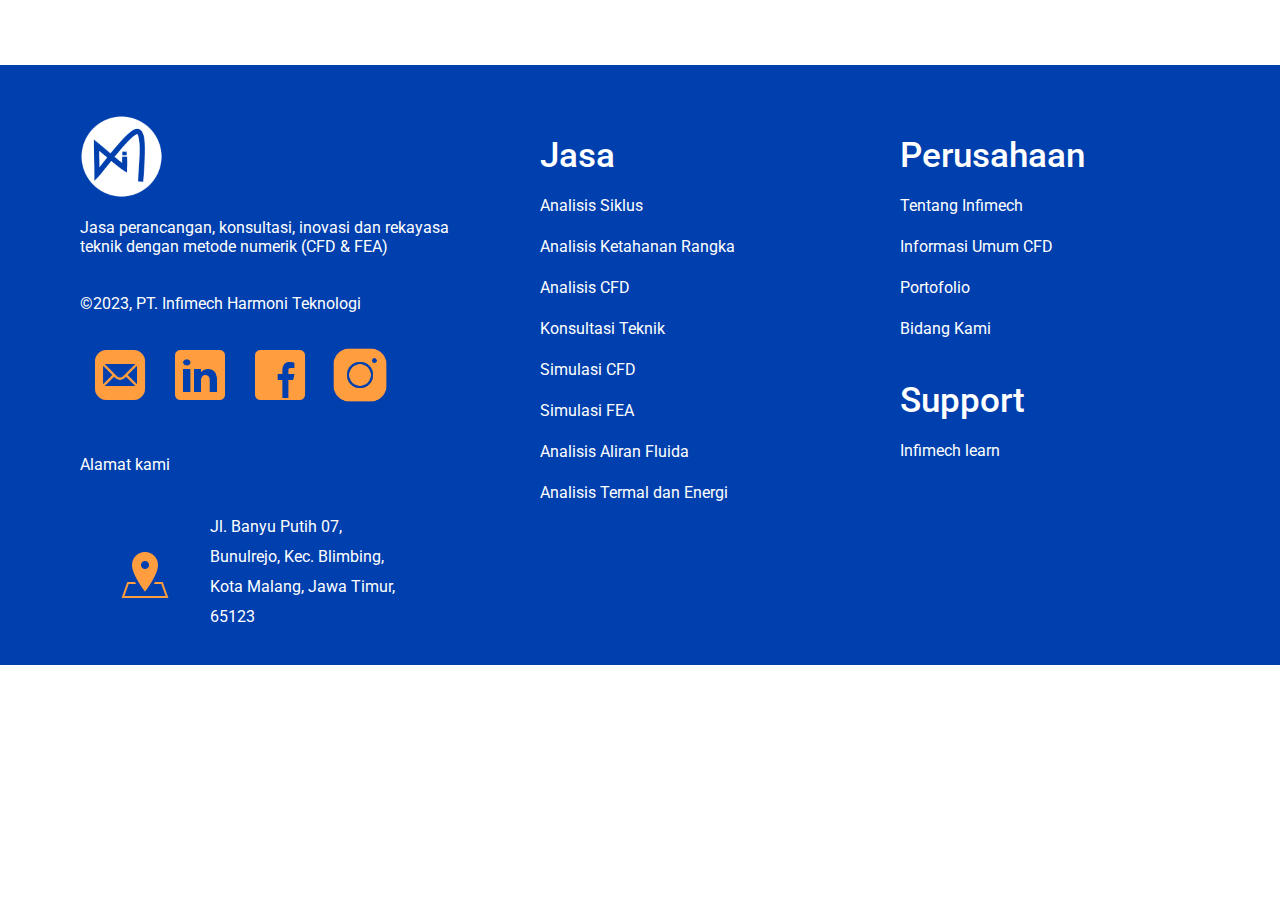
<file: footernye.html>
<!DOCTYPE html>
<html lang="en">
<head>
  <meta charset="UTF-8">
  <meta name="viewport" content="width=device-width, initial-scale=1.0">
  <title>Document</title>
  <link rel="stylesheet" href="ztyle-beranda/general.css">
  <link rel="preconnect" href="https://fonts.googleapis.com">
  <link rel="preconnect" href="https://fonts.gstatic.com" crossorigin>
  <link rel="stylesheet" href="footernyel.css">
  <link
    href="https://fonts.googleapis.com/css2?family=Roboto:ital,wght@0,100;0,300;0,400;0,500;0,700;0,900;1,100;1,300;1,400;1,500;1,700;1,900&display=swap"
    rel="stylesheet">
</head>
<body>
  
  <footer>
    <div class="grid-footer">
      <nav class="footer-kiri">
        <img class="infi-putih-img" src="img/logo.png">
        <p class="txt-logo">Jasa perancangan, konsultasi, inovasi dan rekayasa teknik dengan metode numerik (CFD &
          FEA)</p>
        <p class="txt-logo"> &#169;2023, PT. Infimech Harmoni Teknologi</p>
        <div class="logo-sosmed">
          <a href="kontak.html" target="_blank">
            <img class="sosmednav" src="img/email.png">
          </a>
          <a href="https://www.linkedin.com/company/infimech-id/?viewAsMember=true" target="_blank">
            <img class="sosmednav" src="img/linkedin.png">
          </a>
          <a href="https://www.facebook.com/checkpoint/828281030927956/?next=https%3A%2F%2Fwww.facebook.com%2Finfimech.id" target="_blank">
            <img class="sosmednav" src="img/fb.png">
          </a>
          <a href="https://www.instagram.com/infimech/" target="_blank">
            <img class="sosmednav" src="img/ig.png">
          </a>



        </div>
        <p class="alamat-kiri">Alamat kami</p>
        <div class="alamat-flex">
          <img src="img/adress.png">
          <p>Jl. Banyu Putih 07, Bunulrejo, Kec. Blimbing, Kota Malang, Jawa Timur, 65123</p>
        </div>
      </nav>

      <nav class="footer-tengah">
        <div>Jasa</div>
        <a class="middlenav" href="https://infimech.co.id/jasa-simulasi-fea/" target="_blank">Analisis Siklus</a>
        <a class="middlenav" href="https://infimech.co.id/jasa-simulasi-fea/" target="_blank">Analisis Ketahanan Rangka</a>
        <a class="middlenav" href="https://infimech.co.id/jasa-simulasi-fea/" target="_blank">Analisis CFD</a>
        <a class="middlenav" href="https://infimech.co.id/jasa-simulasi-fea/" target="_blank">Konsultasi Teknik</a>
        <a class="middlenav" href="https://infimech.co.id/jasa-simulasi-fea/" target="_blank">Simulasi CFD</a>
        <a class="middlenav" href="https://infimech.co.id/jasa-simulasi-fea/" target="_blank">Simulasi FEA</a>
        <a class="middlenav" href="https://infimech.co.id/jasa-simulasi-fea/" target="_blank">Analisis Aliran Fluida</a>
        <a class="middlenav" href="https://infimech.co.id/jasa-simulasi-fea/" target="_blank">Analisis Termal dan Energi</a>
      </nav>

      <nav class="footer-kanan">
        <div>Perusahaan</div>
        <a class="rightnav" href="tentangkami.html" target="_blank">Tentang Infimech</a>
        <a class="rightnav" href="https://infimech.co.id/implementasi-cfd/" target="_blank">Informasi Umum CFD</a>
        <a class="rightnav" href="portofolio.html" target="_blank">Portofolio</a>
        <a class="rightnav" href="beranda.html" target="_blank">Bidang Kami</a>
        <div>Support</div>
        <a class="rightnav" href="https://infimech.co.id/implementasi-cfd/" target="_blank">Infimech learn</a>
      </nav>
    </div>
  </footer>
</body>
</html>
</file>
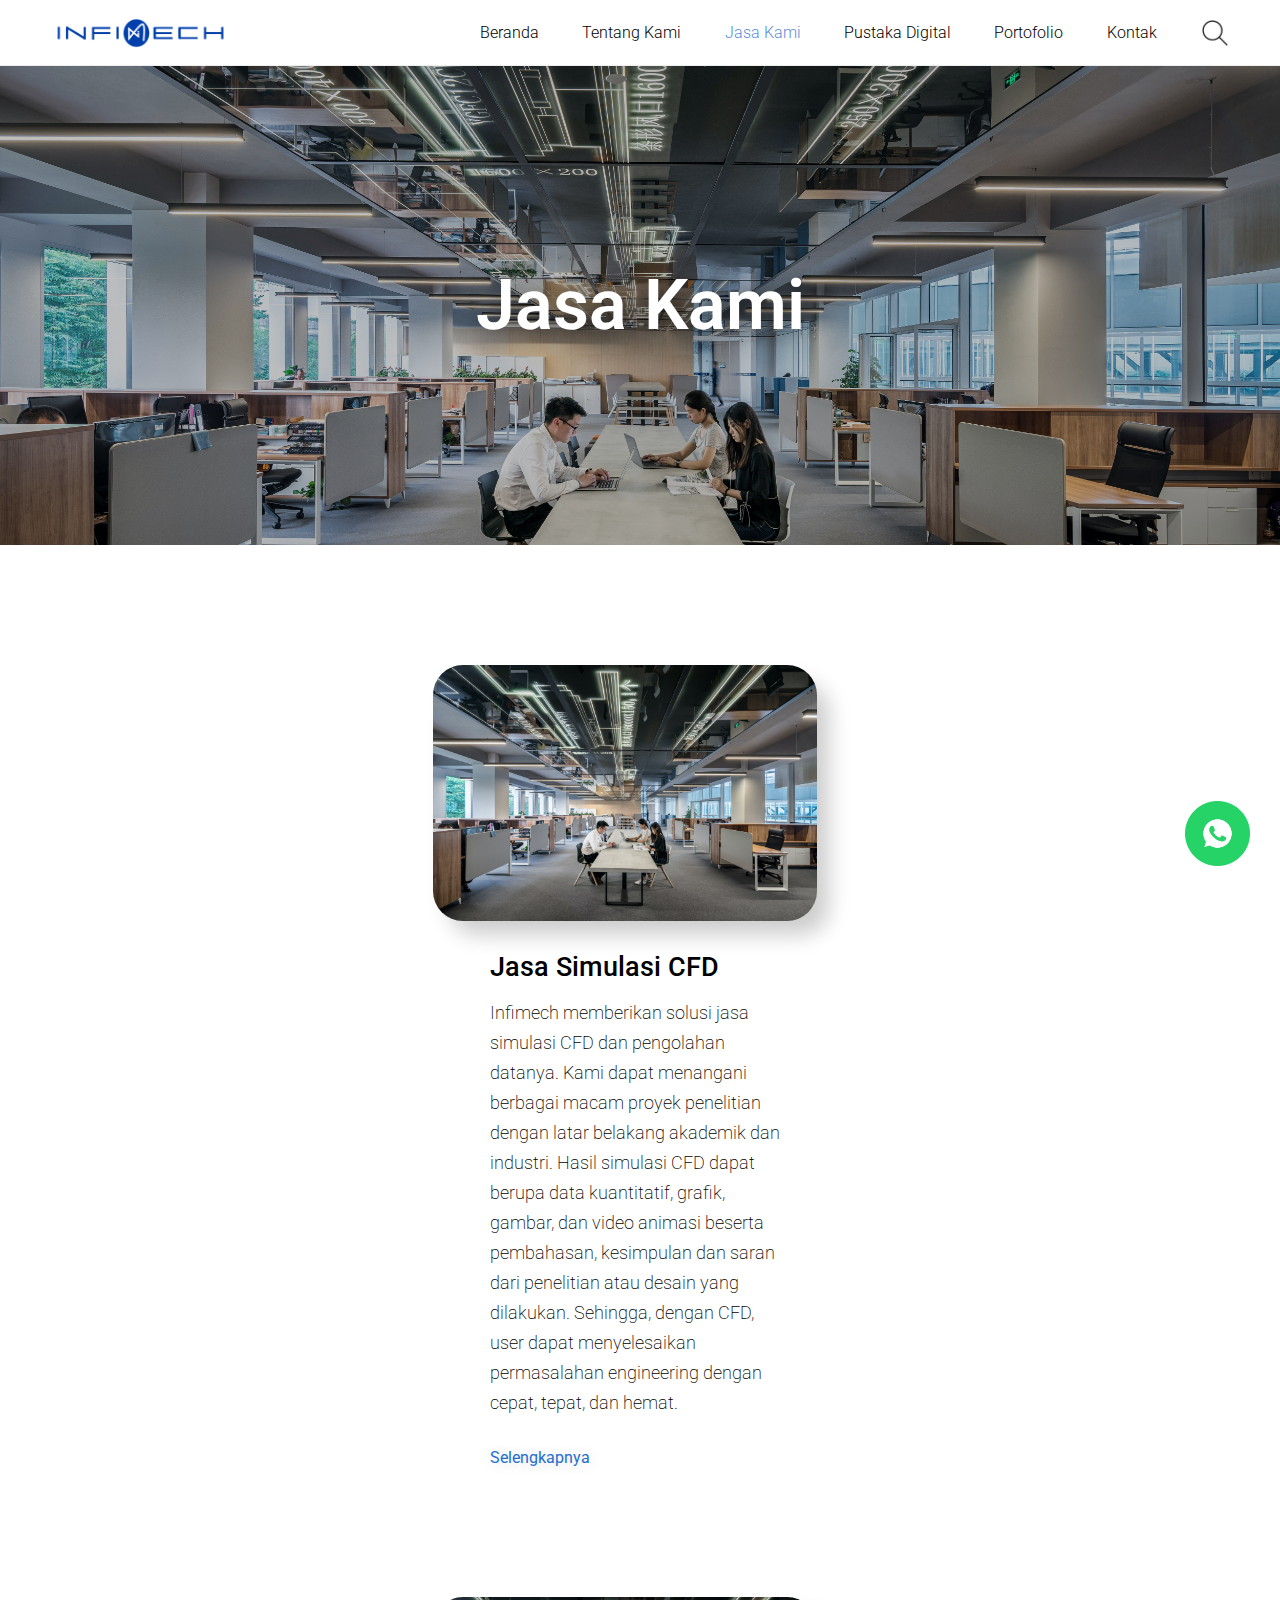
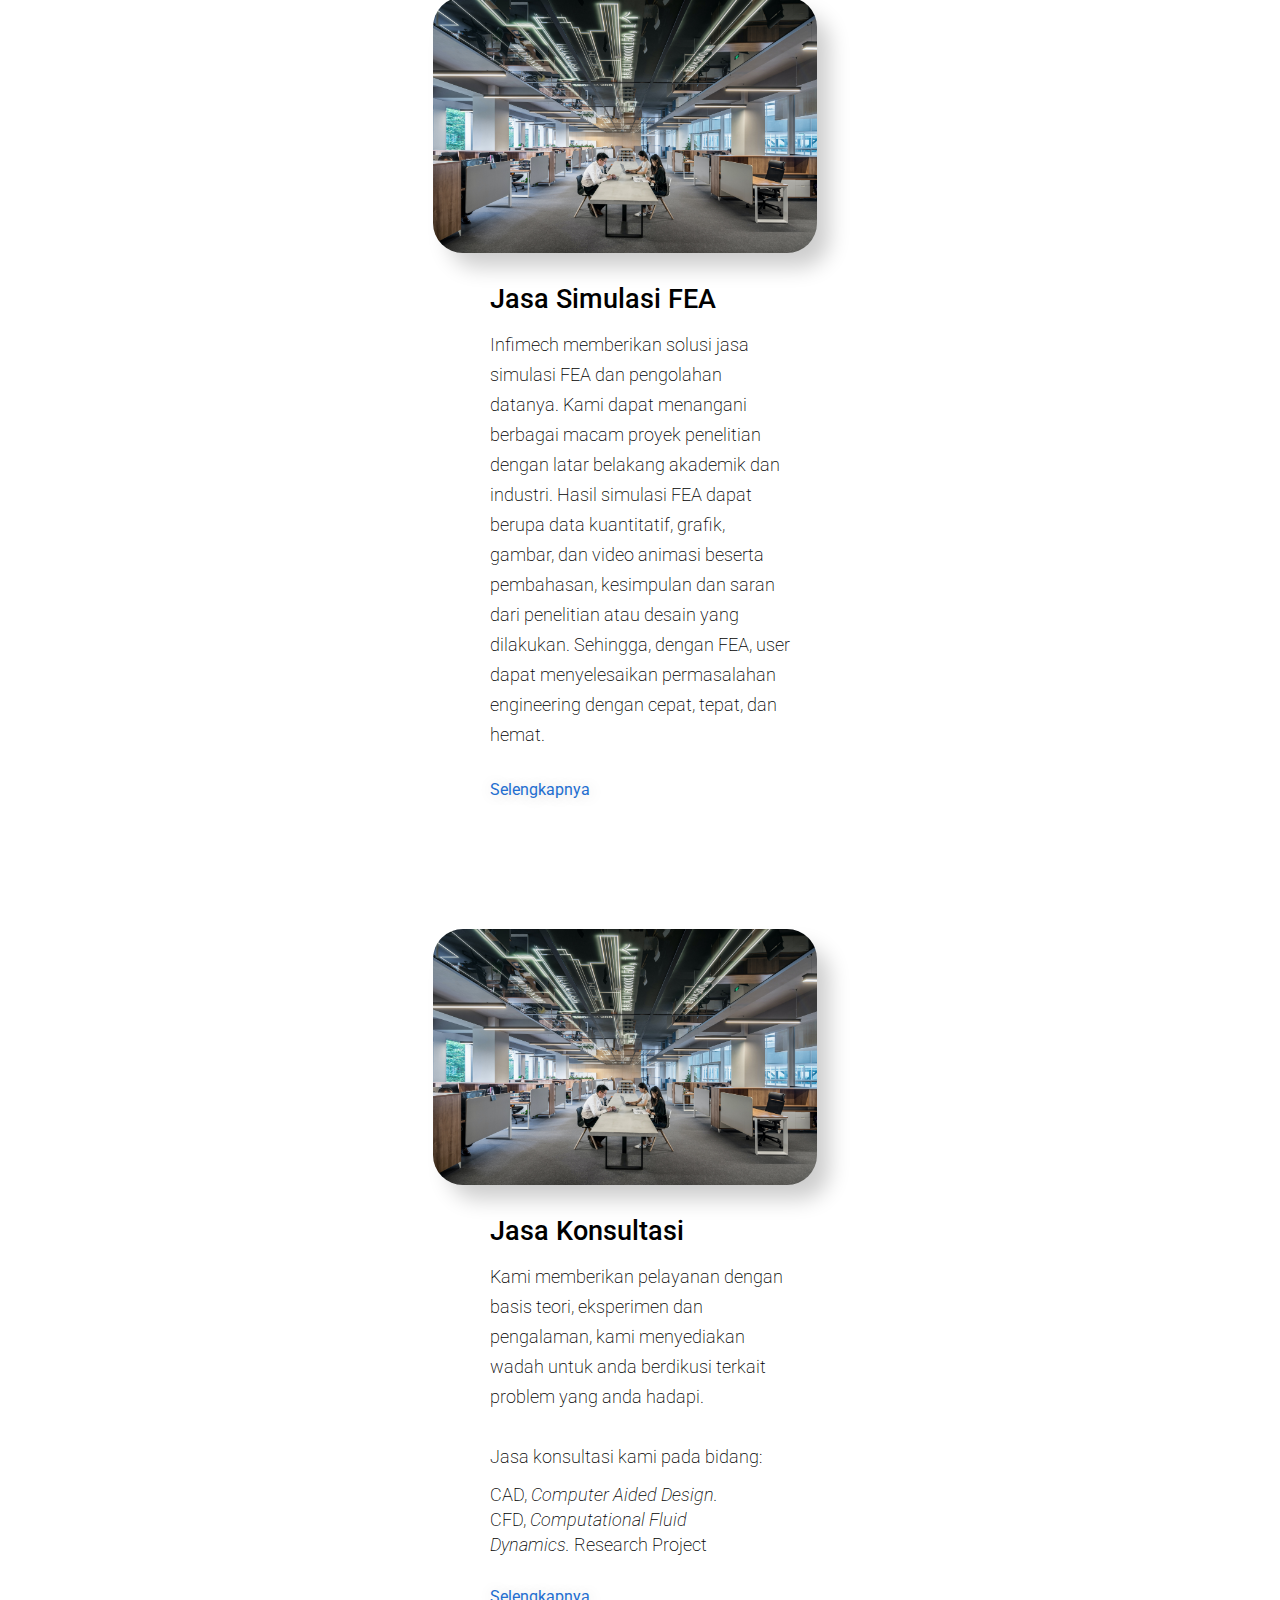
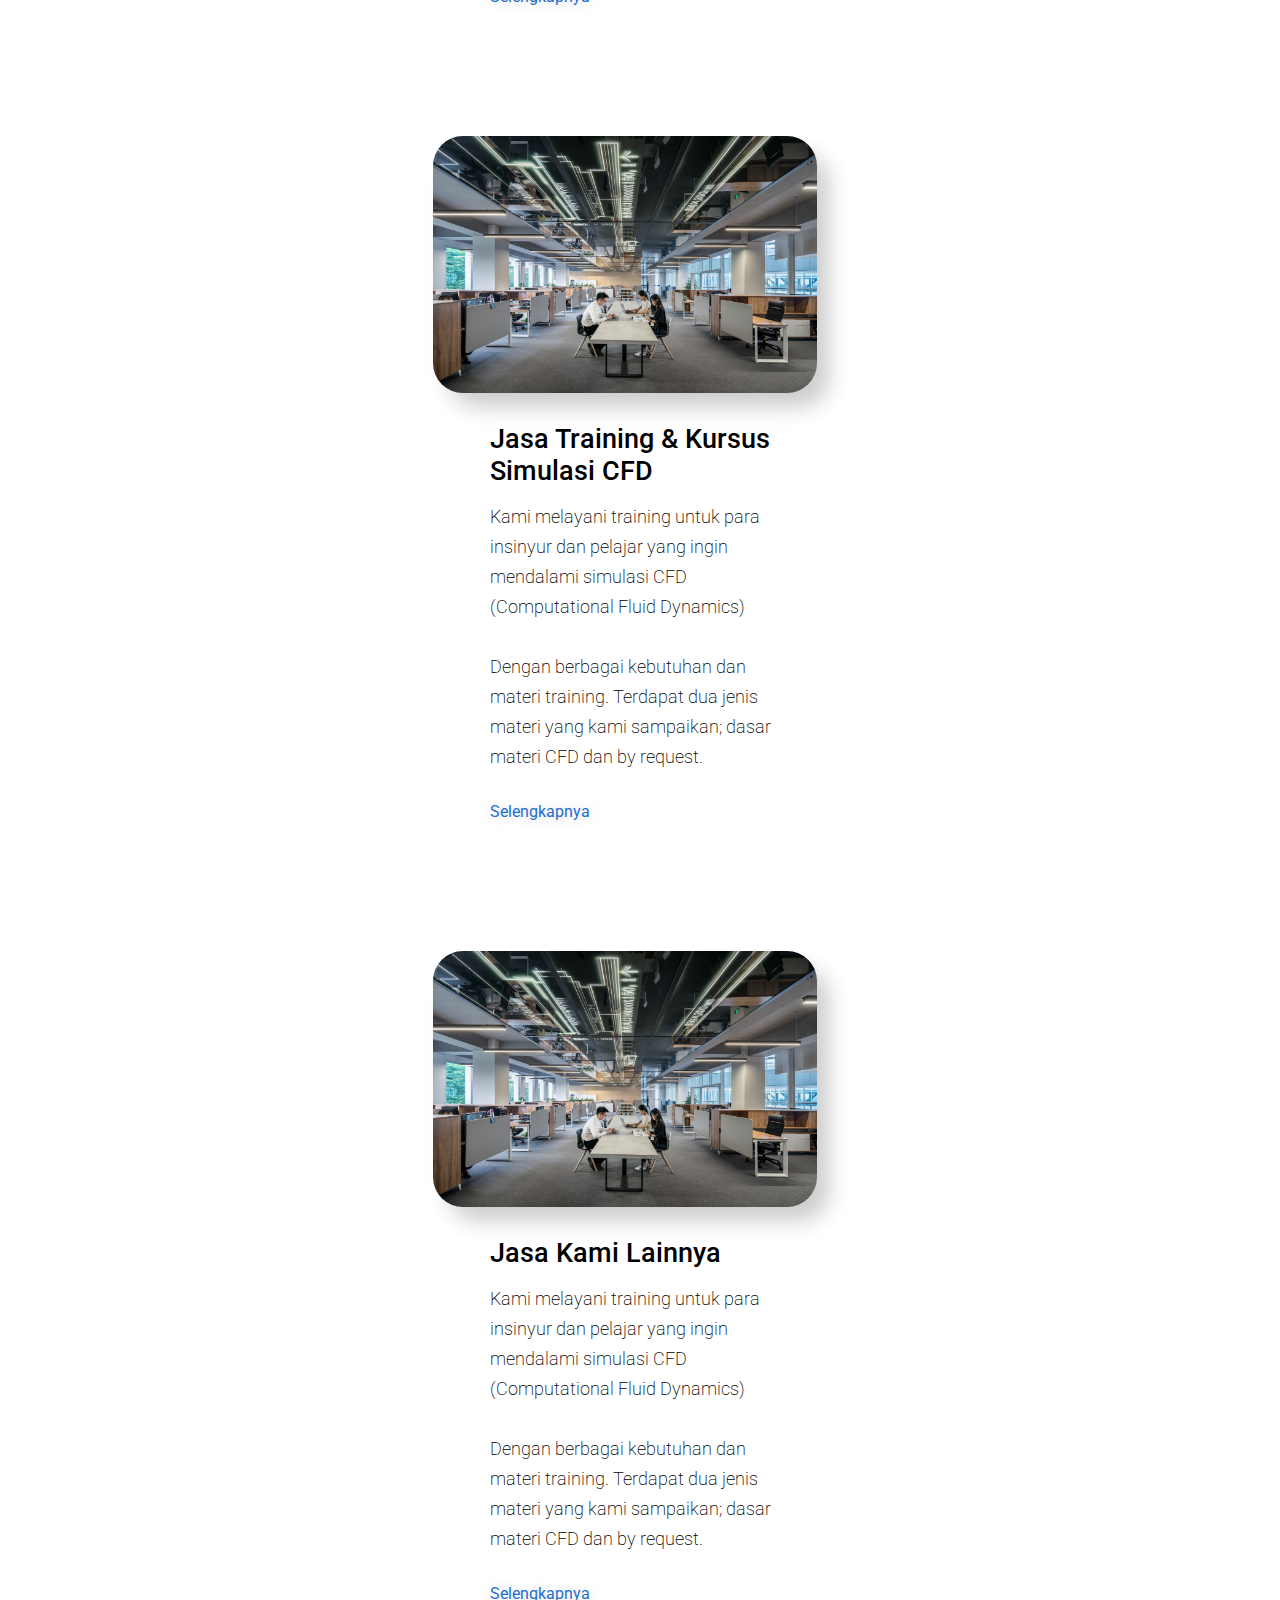
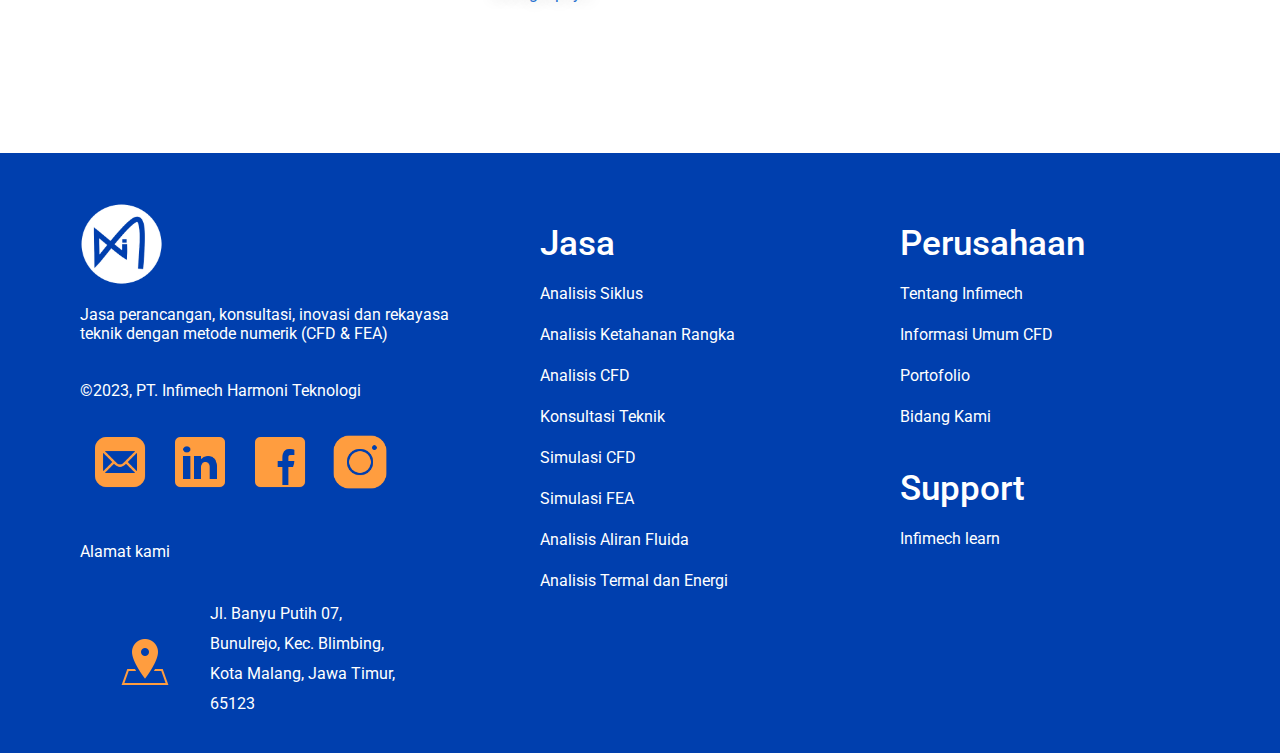
<file: jasakami.html>
<!DOCTYPE html>
<html lang="en">

<head>
  <link rel="stylesheet" href="style-jasakami/footerjasa.css">
  <link rel="stylesheet" href="style-jasakami/headjasa.css">
  <link rel="stylesheet" href="style-jasakami/jasakami2.css">
  <link rel="stylesheet" href="ztyle-beranda/general.css">
  <link rel="preconnect" href="https://fonts.googleapis.com">
  <link rel="preconnect" href="https://fonts.gstatic.com" crossorigin>
  <link
    href="https://fonts.googleapis.com/css2?family=Roboto:ital,wght@0,100;0,300;0,400;0,500;0,700;0,900;1,100;1,300;1,400;1,500;1,700;1,900&display=swap"
    rel="stylesheet">
  <meta charset="UTF-8">
  <meta http-equiv="X-UA-Compatible" content="IE=edge">
  <meta name="viewport" content="width=device-width, initial-scale=1.0">
  <title>Jasa Kami</title>
</head>

<body>
  <main>

    <header class="header">
      <div class="leftside">
        <img class="logo-header" src="img/logoinfimech.webp">
      </div>
      <div class="rightside">
        <a class="brnd" href="beranda.html">
          <div>Beranda</div>
        </a>
        <a class="tentangkami" href="tentangkami.html">
          <div>Tentang Kami</div>
        </a>
        <a class="jaka" href="jasakami.html">
          <div>Jasa Kami</div>
        </a>
        <a class="pudi" href="pustakadigital.html">
          <div>Pustaka Digital</div>
        </a>
        <a class="porto" href="portofolio.html">
          <div>Portofolio</div>
        </a>
        <a class="kontak" href="kontak.html">
          <div>Kontak</div>
        </a>
        <img class="icon-search" src="img/icons8-search-64.png">
      </div>
    </header>

    <div style="
    position: fixed;
    bottom: 30px;
    right: 30px;
    ">
      <a href="https://wa.me/+6281333546332?text=">
        <img style="
      height: 65px;
      " src="img/whatsapp.png" alt="call us">
      </a>
    </div>

    <section class="sect-1">
      <div>Jasa Kami</div>
    </section>

    <section class="sect-2">
      <article class="art-2">
        <div class="gambar2-container">
          <img class="gambar2" src="img/jasa.jpg">
        </div>
        <div class="txt2-container">
          <h3>Jasa Simulasi CFD</h3>
          <h6>Infimech memberikan solusi jasa simulasi CFD dan pengolahan datanya. Kami dapat menangani
            berbagai macam proyek penelitian dengan latar belakang akademik dan industri. Hasil
            simulasi CFD dapat berupa data kuantitatif, grafik, gambar, dan video animasi beserta pembahasan,
            kesimpulan dan saran dari penelitian atau desain yang dilakukan. Sehingga, dengan CFD, user
            dapat menyelesaikan permasalahan engineering dengan cepat, tepat, dan hemat.
          </h6>
          <a href="">Selengkapnya</a>
        </div>
      </article>

      <article class="art-2">
        <div class="gambar2-container">
          <img class="gambar2" src="img/jasa.jpg">
        </div>
        <div class="txt2-container">
          <h3>Jasa Simulasi FEA</h3>
          <h6>Infimech memberikan solusi jasa simulasi FEA dan pengolahan datanya. Kami dapat menangani
            berbagai macam proyek penelitian dengan latar belakang akademik dan industri. Hasil
            simulasi FEA dapat berupa data kuantitatif, grafik, gambar, dan video animasi beserta pembahasan,
            kesimpulan dan saran dari penelitian atau desain yang dilakukan. Sehingga, dengan FEA, user
            dapat menyelesaikan permasalahan engineering dengan cepat, tepat, dan hemat.
          </h6>
          <a href="">Selengkapnya</a>
        </div>
      </article>

      <article class="art-2">
        <div class="gambar2-container">
          <img class="gambar2" src="img/jasa.jpg">
        </div>
        <div class="txt2-container">
          <h3>Jasa Konsultasi</h3>
          <h6>Kami memberikan pelayanan dengan basis teori, eksperimen dan pengalaman, kami
            menyediakan wadah untuk anda berdikusi terkait problem yang anda hadapi.
          </h6>
          <h4 class="konsultasi-1">Jasa konsultasi kami pada bidang:</h4>
          <h4 class="konsultasi-2">CAD, <i>Computer Aided Design.</i> CFD, <i>Computational Fluid Dynamics.</i>
            Research Project</h4>
          <a href="">Selengkapnya</a>
        </div>
      </article>

      <article class="art-2">
        <div class="gambar2-container">
          <img class="gambar2" src="img/jasa.jpg">
        </div>
        <div class="txt2-container">
          <h3>Jasa Training & Kursus Simulasi CFD</h3>
          <h6>Kami melayani training untuk para insinyur dan pelajar yang ingin mendalami simulasi CFD (Computational
            Fluid Dynamics)
            </h26>
            <h6>
              Dengan berbagai kebutuhan dan materi training. Terdapat dua jenis materi yang kami sampaikan; dasar materi
              CFD dan by request.
            </h6>
            <a href="">Selengkapnya</a>
        </div>
      </article>

      <article class="art-2">
        <div class="gambar2-container">
          <img class="gambar2" src="img/jasa.jpg">
        </div>
        <div class="txt2-container">
          <h3>Jasa Kami Lainnya</h3>
          <h6>Kami melayani training untuk para insinyur dan pelajar yang ingin mendalami simulasi CFD (Computational
            Fluid Dynamics)
          </h6>
          <h6>
            Dengan berbagai kebutuhan dan materi training. Terdapat dua jenis materi yang kami sampaikan; dasar materi
            CFD dan by request.
          </h6>
          <a href="">Selengkapnya</a>
        </div>
      </article>
    </section>


    <footer>
      <div class="grid-footer">
        <nav class="footer-kiri">
          <img class="infi-putih-img" src="img/logo.png">
          <p class="txt-logo">Jasa perancangan, konsultasi, inovasi dan rekayasa teknik dengan metode numerik (CFD &
            FEA)</p>
          <p class="txt-logo"> &#169;2023, PT. Infimech Harmoni Teknologi</p>
          <div class="logo-sosmed">
            <a href="kontak.html" target="_blank">
              <img class="sosmednav" src="img/email.png">
            </a>
            <a href="https://www.linkedin.com/company/infimech-id/?viewAsMember=true" target="_blank">
              <img class="sosmednav" src="img/linkedin.png">
            </a>
            <a href="https://www.facebook.com/checkpoint/828281030927956/?next=https%3A%2F%2Fwww.facebook.com%2Finfimech.id" target="_blank">
              <img class="sosmednav" src="img/fb.png">
            </a>
            <a href="https://www.instagram.com/infimech/" target="_blank">
              <img class="sosmednav" src="img/ig.png">
            </a>
  
  
  
          </div>
          <p class="alamat-kiri">Alamat kami</p>
          <div class="alamat-flex">
            <img src="img/adress.png">
            <p>Jl. Banyu Putih 07, Bunulrejo, Kec. Blimbing, Kota Malang, Jawa Timur, 65123</p>
          </div>
        </nav>
  
        <nav class="footer-tengah">
          <div>Jasa</div>
          <a class="middlenav" href="https://infimech.co.id/jasa-simulasi-fea/" target="_blank">Analisis Siklus</a>
          <a class="middlenav" href="https://infimech.co.id/jasa-simulasi-fea/" target="_blank">Analisis Ketahanan Rangka</a>
          <a class="middlenav" href="https://infimech.co.id/jasa-simulasi-fea/" target="_blank">Analisis CFD</a>
          <a class="middlenav" href="https://infimech.co.id/jasa-simulasi-fea/" target="_blank">Konsultasi Teknik</a>
          <a class="middlenav" href="https://infimech.co.id/jasa-simulasi-fea/" target="_blank">Simulasi CFD</a>
          <a class="middlenav" href="https://infimech.co.id/jasa-simulasi-fea/" target="_blank">Simulasi FEA</a>
          <a class="middlenav" href="https://infimech.co.id/jasa-simulasi-fea/" target="_blank">Analisis Aliran Fluida</a>
          <a class="middlenav" href="https://infimech.co.id/jasa-simulasi-fea/" target="_blank">Analisis Termal dan Energi</a>
        </nav>
  
        <nav class="footer-kanan">
          <div>Perusahaan</div>
          <a class="rightnav" href="tentangkami.html" target="_blank">Tentang Infimech</a>
          <a class="rightnav" href="https://infimech.co.id/implementasi-cfd/" target="_blank">Informasi Umum CFD</a>
          <a class="rightnav" href="portofolio.html" target="_blank">Portofolio</a>
          <a class="rightnav" href="beranda.html" target="_blank">Bidang Kami</a>
          <div>Support</div>
          <a class="rightnav" href="https://infimech.co.id/implementasi-cfd/" target="_blank">Infimech learn</a>
        </nav>
      </div>
    </footer>
  </main>
</body>

</html>
</file>
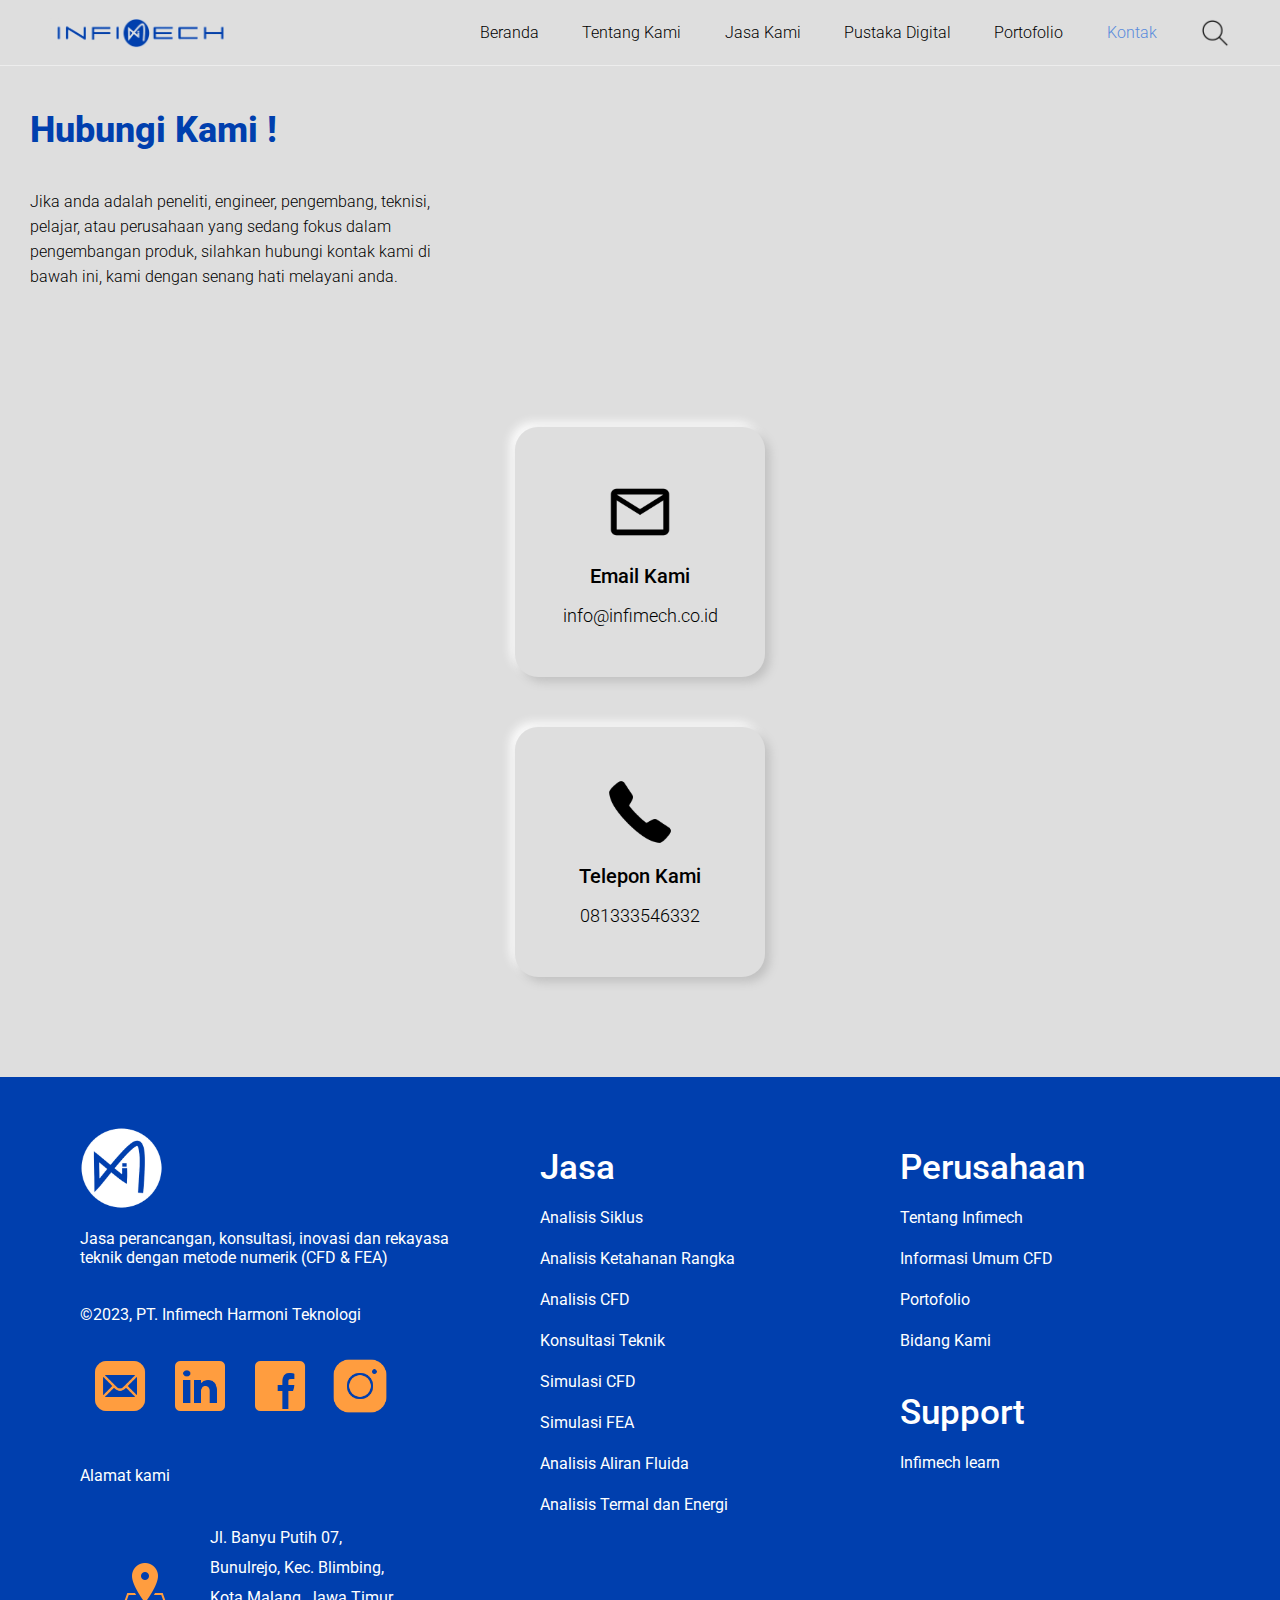
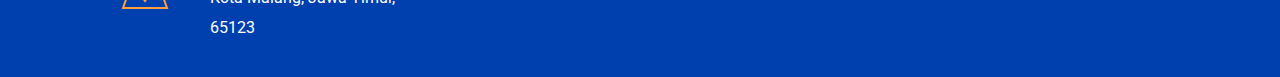
<file: kontak.html>
<!DOCTYPE html>
<html lang="en">

<head>
  <link rel="stylesheet" href="style-kontak/footerkontak.css">
  <link rel="stylesheet" href="style-kontak/headkontak.css">
  <link rel="stylesheet" href="style-kontak/kontak2.css">
  <link rel="stylesheet" href="ztyle-beranda/general.css">
  <link rel="preconnect" href="https://fonts.googleapis.com">
  <link rel="preconnect" href="https://fonts.gstatic.com" crossorigin>
  <link
    href="https://fonts.googleapis.com/css2?family=Roboto:ital,wght@0,100;0,300;0,400;0,500;0,700;0,900;1,100;1,300;1,400;1,500;1,700;1,900&display=swap"
    rel="stylesheet">
  <meta charset="UTF-8">
  <meta http-equiv="X-UA-Compatible" content="IE=edge">
  <meta name="viewport" content="width=device-width, initial-scale=1.0">
  <title>Call Us</title>
</head>

<body>
  <main>

    <header class="header">
      <div class="leftside">
        <img class="logo-header" src="img/logoinfimech.webp">
      </div>
      <div class="rightside">
        <a class="brnd" href="beranda.html">
          <div>Beranda</div>
        </a>
        <a class="tentangkami" href="tentangkami.html">
          <div>Tentang Kami</div>
        </a>
        <a class="jaka" href="jasakami.html">
          <div>Jasa Kami</div>
        </a>
        <a class="pudi" href="pustakadigital.html">
          <div>Pustaka Digital</div>
        </a>
        <a class="porto" href="portofolio.html">
          <div>Portofolio</div>
        </a>
        <a class="kontak" href="kontak.html">
          <div>Kontak</div>
        </a>
        <img class="icon-search" src="img/icons8-search-64.png">
      </div>
    </header>


    <section class="section-1">
      <div class="callme">
        <h1>Hubungi Kami !</h1>
        <h6>Jika anda adalah peneliti, engineer, pengembang, teknisi, pelajar, atau perusahaan yang sedang fokus
          dalam pengembangan produk, silahkan hubungi kontak kami di bawah ini, kami dengan senang hati melayani anda.
        </h6>
      </div>
    </section>
    
    <section class="section-2">
      <div class="email">
        <img src="img/ipemail.png" alt="">
        <h2>Email Kami</h2>
        <h3>info@infimech.co.id</h3>
      </div>
      <div class="wa">
        <img src="img/call.png" alt="">
        <h2>Telepon Kami</h2>
          <h3>081333546332</h3>
      </div>
    </section>


    <footer>
      <div class="grid-footer">
        <nav class="footer-kiri">
          <img class="infi-putih-img" src="img/logo.png">
          <p class="txt-logo">Jasa perancangan, konsultasi, inovasi dan rekayasa teknik dengan metode numerik (CFD &
            FEA)</p>
          <p class="txt-logo"> &#169;2023, PT. Infimech Harmoni Teknologi</p>
          <div class="logo-sosmed">
            <a href="kontak.html" target="_blank">
              <img class="sosmednav" src="img/email.png">
            </a>
            <a href="https://www.linkedin.com/company/infimech-id/?viewAsMember=true" target="_blank">
              <img class="sosmednav" src="img/linkedin.png">
            </a>
            <a href="https://www.facebook.com/checkpoint/828281030927956/?next=https%3A%2F%2Fwww.facebook.com%2Finfimech.id" target="_blank">
              <img class="sosmednav" src="img/fb.png">
            </a>
            <a href="https://www.instagram.com/infimech/" target="_blank">
              <img class="sosmednav" src="img/ig.png">
            </a>
  
  
  
          </div>
          <p class="alamat-kiri">Alamat kami</p>
          <div class="alamat-flex">
            <img src="img/adress.png">
            <p>Jl. Banyu Putih 07, Bunulrejo, Kec. Blimbing, Kota Malang, Jawa Timur, 65123</p>
          </div>
        </nav>
  
        <nav class="footer-tengah">
          <div>Jasa</div>
          <a class="middlenav" href="https://infimech.co.id/jasa-simulasi-fea/" target="_blank">Analisis Siklus</a>
          <a class="middlenav" href="https://infimech.co.id/jasa-simulasi-fea/" target="_blank">Analisis Ketahanan Rangka</a>
          <a class="middlenav" href="https://infimech.co.id/jasa-simulasi-fea/" target="_blank">Analisis CFD</a>
          <a class="middlenav" href="https://infimech.co.id/jasa-simulasi-fea/" target="_blank">Konsultasi Teknik</a>
          <a class="middlenav" href="https://infimech.co.id/jasa-simulasi-fea/" target="_blank">Simulasi CFD</a>
          <a class="middlenav" href="https://infimech.co.id/jasa-simulasi-fea/" target="_blank">Simulasi FEA</a>
          <a class="middlenav" href="https://infimech.co.id/jasa-simulasi-fea/" target="_blank">Analisis Aliran Fluida</a>
          <a class="middlenav" href="https://infimech.co.id/jasa-simulasi-fea/" target="_blank">Analisis Termal dan Energi</a>
        </nav>
  
        <nav class="footer-kanan">
          <div>Perusahaan</div>
          <a class="rightnav" href="tentangkami.html" target="_blank">Tentang Infimech</a>
          <a class="rightnav" href="https://infimech.co.id/implementasi-cfd/" target="_blank">Informasi Umum CFD</a>
          <a class="rightnav" href="portofolio.html" target="_blank">Portofolio</a>
          <a class="rightnav" href="beranda.html" target="_blank">Bidang Kami</a>
          <div>Support</div>
          <a class="rightnav" href="https://infimech.co.id/implementasi-cfd/" target="_blank">Infimech learn</a>
        </nav>
      </div>
    </footer>
  </main>
</body>

</html>
</file>
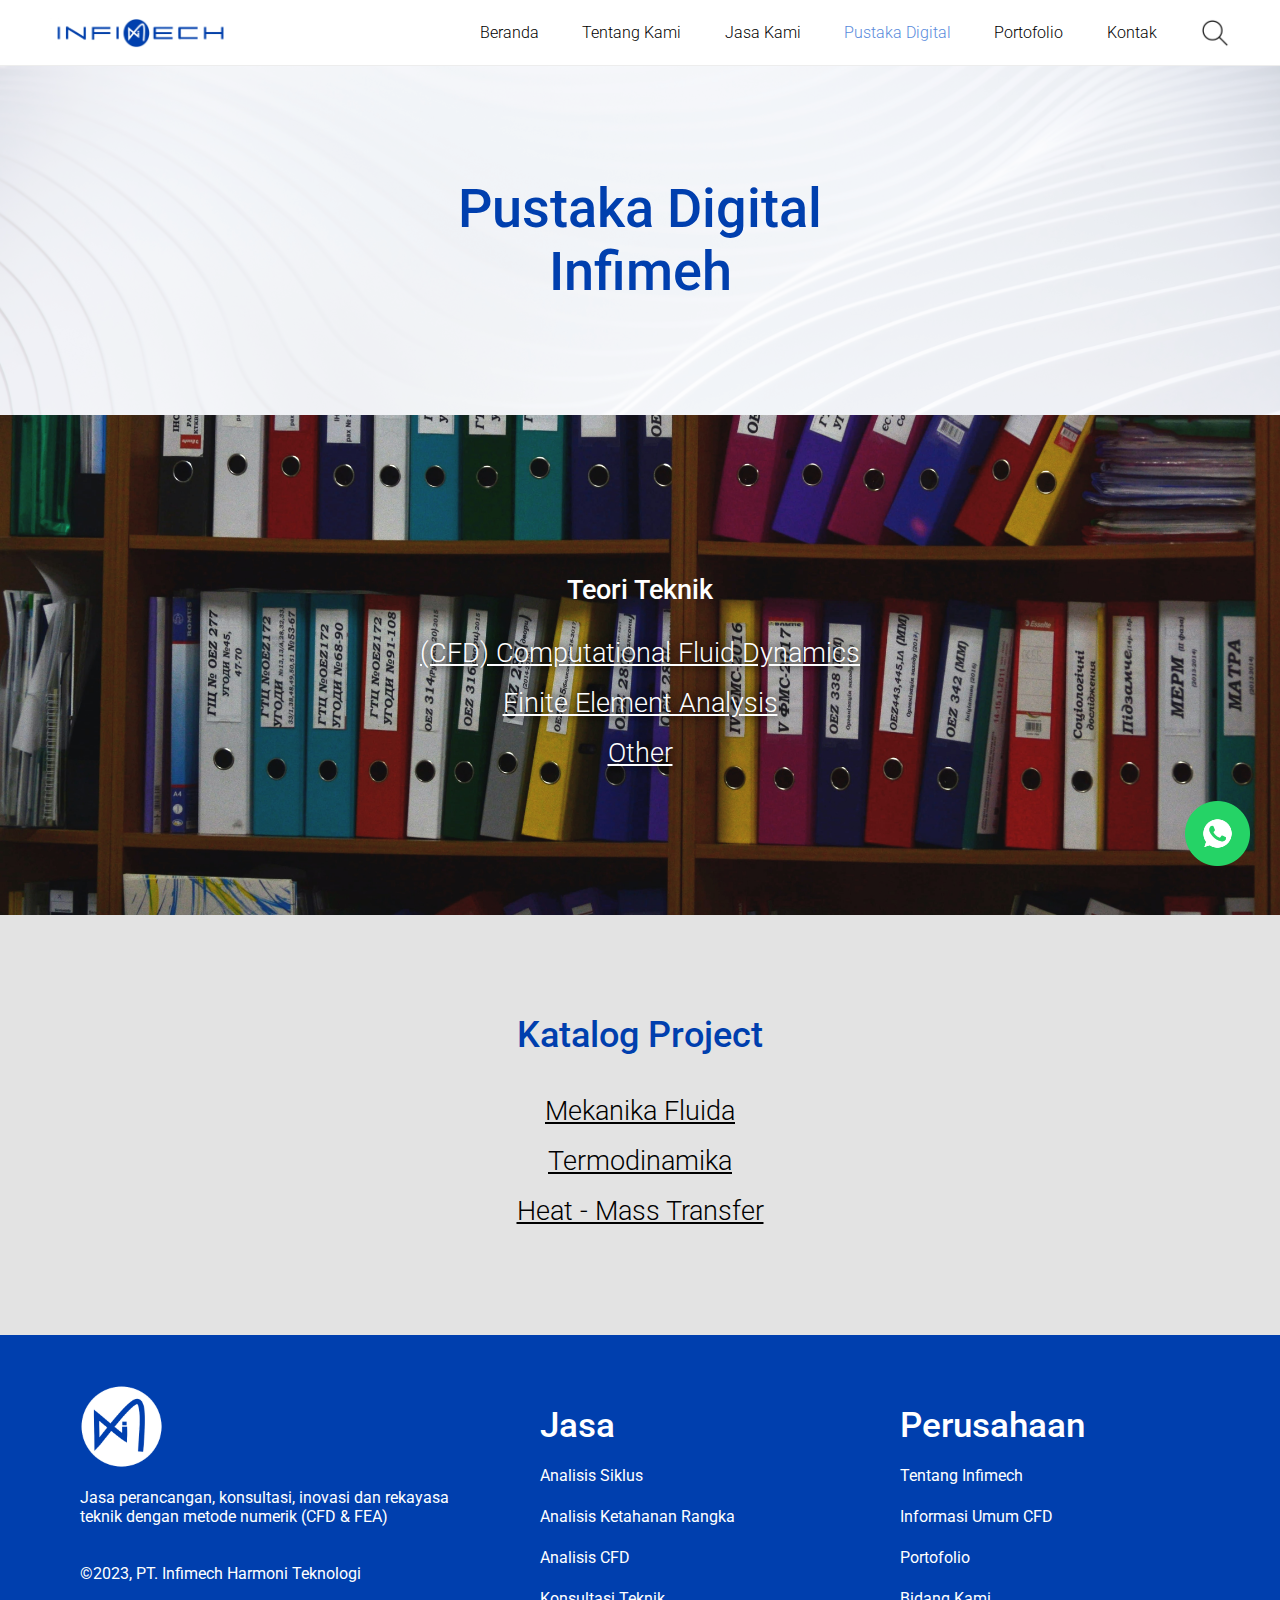
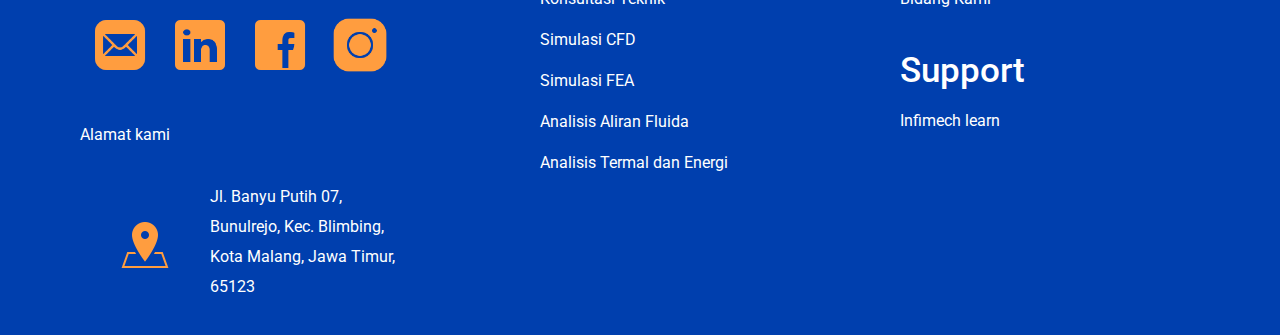
<file: pustakadigital.html>
<!DOCTYPE html>
<html lang="en">

<head>
  <link rel="stylesheet" href="style-pustaka/footerpustaka.css">
  <link rel="stylesheet" href="style-pustaka/headpustaka.css">
  <link rel="stylesheet" href="style-pustaka/pustakadigital2.css">
  <link rel="stylesheet" href="ztyle-beranda/general.css">
  <link rel="preconnect" href="https://fonts.googleapis.com">
  <link rel="preconnect" href="https://fonts.gstatic.com" crossorigin>
  <link
    href="https://fonts.googleapis.com/css2?family=Roboto:ital,wght@0,100;0,300;0,400;0,500;0,700;0,900;1,100;1,300;1,400;1,500;1,700;1,900&display=swap"
    rel="stylesheet">
  <meta charset="UTF-8">
  <meta http-equiv="X-UA-Compatible" content="IE=edge">
  <meta name="viewport" content="width=device-width, initial-scale=1.0">
  <title>Pustaka Digital</title>
</head>

<body>
  <main>

    <header class="header">
      <div class="leftside">
        <img class="logo-header" src="img/logoinfimech.webp">
      </div>
      <div class="rightside">
        <a class="brnd" href="beranda.html">
          <div>Beranda</div>
        </a>
        <a class="tentangkami" href="tentangkami.html">
          <div>Tentang Kami</div>
        </a>
        <a class="jaka" href="jasakami.html">
          <div>Jasa Kami</div>
        </a>
        <a class="pudi" href="pustakadigital.html">
          <div>Pustaka Digital</div>
        </a>
        <a class="porto" href="portofolio.html">
          <div>Portofolio</div>
        </a>
        <a class="kontak" href="kontak.html">
          <div>Kontak</div>
        </a>
        <img class="icon-search" src="img/icons8-search-64.png">
      </div>
    </header>

    <div style="
    position: fixed;
    bottom: 30px;
    right: 30px;
    ">
      <a href="https://wa.me/+6281333546332?text=">
        <img style="
      height: 65px;
      " src="img/whatsapp.png" alt="call us">
      </a>
    </div>

    <section class="sect-1">
      <div class="pudi1">
        <h2>Pustaka Digital Infimeh</h2>
      </div>
    </section>

    <section class="sect-2">
      <div class="pudi-2">
        <h2>Teori Teknik</h2>
        <a href="">(CFD) Computational Fluid Dynamics</a>
        <a href="">Finite Element Analysis</a>
        <a href="">Other</a>
      </div>
    </section>

    <section class="sect-3">
      <div class="pudi-3">
        <h2>Katalog Project</h2>
        <a href="">Mekanika Fluida</a>
        <a href="">Termodinamika</a>
        <a href="">Heat - Mass Transfer</a>
      </div>
    </section>


    <footer>
      <div class="grid-footer">
        <nav class="footer-kiri">
          <img class="infi-putih-img" src="img/logo.png">
          <p class="txt-logo">Jasa perancangan, konsultasi, inovasi dan rekayasa teknik dengan metode numerik (CFD &
            FEA)</p>
          <p class="txt-logo"> &#169;2023, PT. Infimech Harmoni Teknologi</p>
          <div class="logo-sosmed">
            <a href="kontak.html" target="_blank">
              <img class="sosmednav" src="img/email.png">
            </a>
            <a href="https://www.linkedin.com/company/infimech-id/?viewAsMember=true" target="_blank">
              <img class="sosmednav" src="img/linkedin.png">
            </a>
            <a href="https://www.facebook.com/checkpoint/828281030927956/?next=https%3A%2F%2Fwww.facebook.com%2Finfimech.id" target="_blank">
              <img class="sosmednav" src="img/fb.png">
            </a>
            <a href="https://www.instagram.com/infimech/" target="_blank">
              <img class="sosmednav" src="img/ig.png">
            </a>
  
  
  
          </div>
          <p class="alamat-kiri">Alamat kami</p>
          <div class="alamat-flex">
            <img src="img/adress.png">
            <p>Jl. Banyu Putih 07, Bunulrejo, Kec. Blimbing, Kota Malang, Jawa Timur, 65123</p>
          </div>
        </nav>
  
        <nav class="footer-tengah">
          <div>Jasa</div>
          <a class="middlenav" href="https://infimech.co.id/jasa-simulasi-fea/" target="_blank">Analisis Siklus</a>
          <a class="middlenav" href="https://infimech.co.id/jasa-simulasi-fea/" target="_blank">Analisis Ketahanan Rangka</a>
          <a class="middlenav" href="https://infimech.co.id/jasa-simulasi-fea/" target="_blank">Analisis CFD</a>
          <a class="middlenav" href="https://infimech.co.id/jasa-simulasi-fea/" target="_blank">Konsultasi Teknik</a>
          <a class="middlenav" href="https://infimech.co.id/jasa-simulasi-fea/" target="_blank">Simulasi CFD</a>
          <a class="middlenav" href="https://infimech.co.id/jasa-simulasi-fea/" target="_blank">Simulasi FEA</a>
          <a class="middlenav" href="https://infimech.co.id/jasa-simulasi-fea/" target="_blank">Analisis Aliran Fluida</a>
          <a class="middlenav" href="https://infimech.co.id/jasa-simulasi-fea/" target="_blank">Analisis Termal dan Energi</a>
        </nav>
  
        <nav class="footer-kanan">
          <div>Perusahaan</div>
          <a class="rightnav" href="tentangkami.html" target="_blank">Tentang Infimech</a>
          <a class="rightnav" href="https://infimech.co.id/implementasi-cfd/" target="_blank">Informasi Umum CFD</a>
          <a class="rightnav" href="portofolio.html" target="_blank">Portofolio</a>
          <a class="rightnav" href="beranda.html" target="_blank">Bidang Kami</a>
          <div>Support</div>
          <a class="rightnav" href="https://infimech.co.id/implementasi-cfd/" target="_blank">Infimech learn</a>
        </nav>
      </div>
    </footer>
  </main>
</body>

</html>
</file>
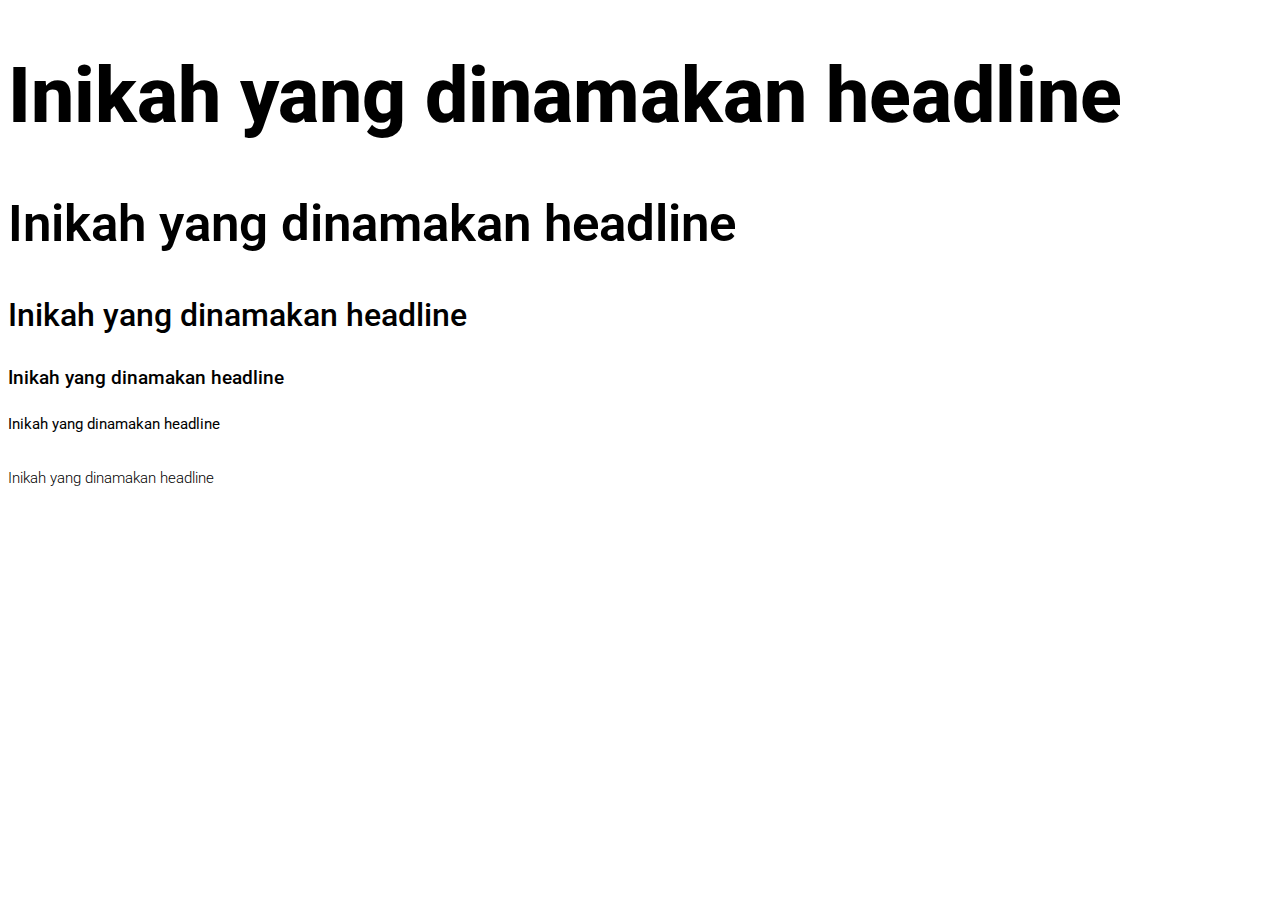
<file: setting.html>
<!DOCTYPE html>
<html lang="en">

<head>
  <link rel="stylesheet" href="setting.css">
  <link rel="preconnect" href="https://fonts.googleapis.com">
  <link rel="preconnect" href="https://fonts.gstatic.com" crossorigin>
  <link
    href="https://fonts.googleapis.com/css2?family=Roboto:ital,wght@0,100;0,300;0,400;0,500;0,700;0,900;1,100;1,300;1,400;1,500;1,700;1,900&display=swap"
    rel="stylesheet">
  <meta charset="UTF-8">
  <meta name="viewport" content="width=device-width, initial-scale=1.0">
  <title>Document</title>
</head>

<body>
  <h1>Inikah yang dinamakan headline</h1>
  <h2>Inikah yang dinamakan headline
  </h2>
  <h3>Inikah yang dinamakan headline</h3>
  <h4>Inikah yang dinamakan headline</h4>
  <h5>Inikah yang dinamakan headline</h5>
  <h6>Inikah yang dinamakan headline</h6>
</body>

</html>
</file>
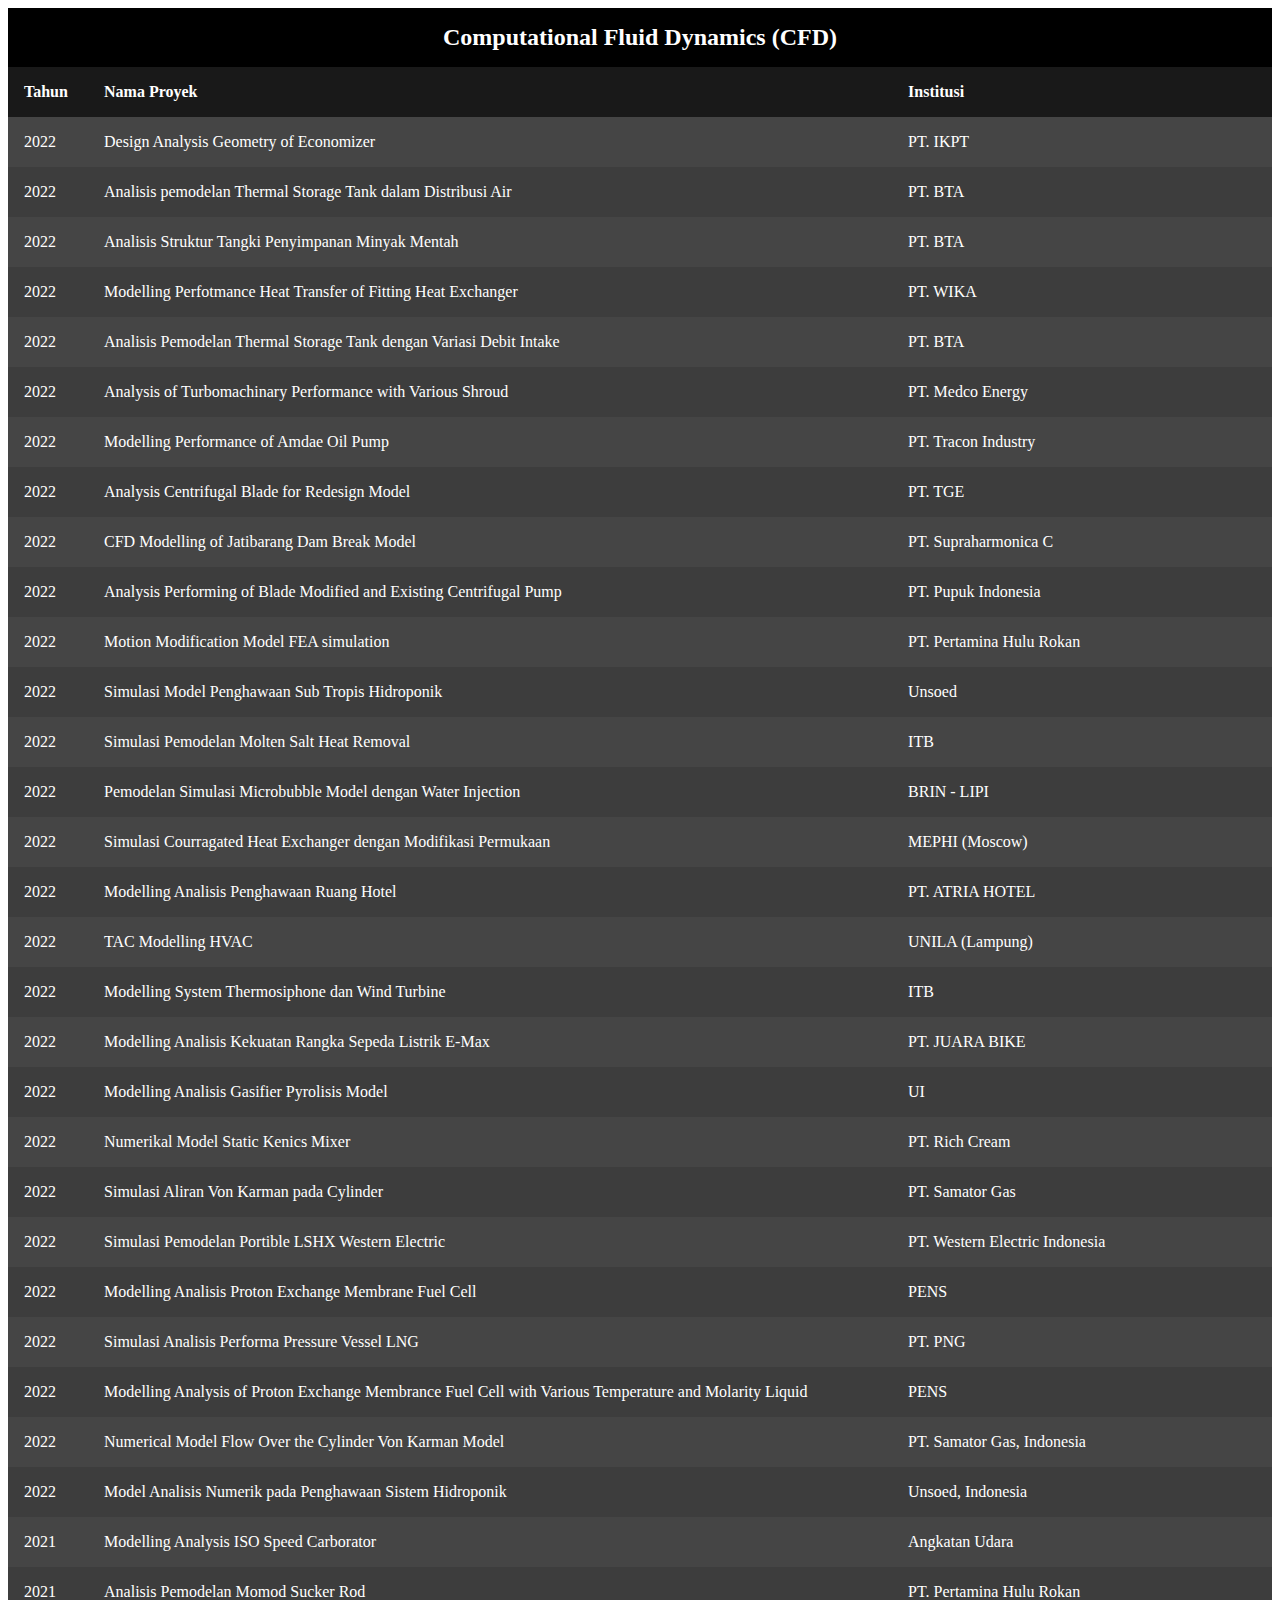
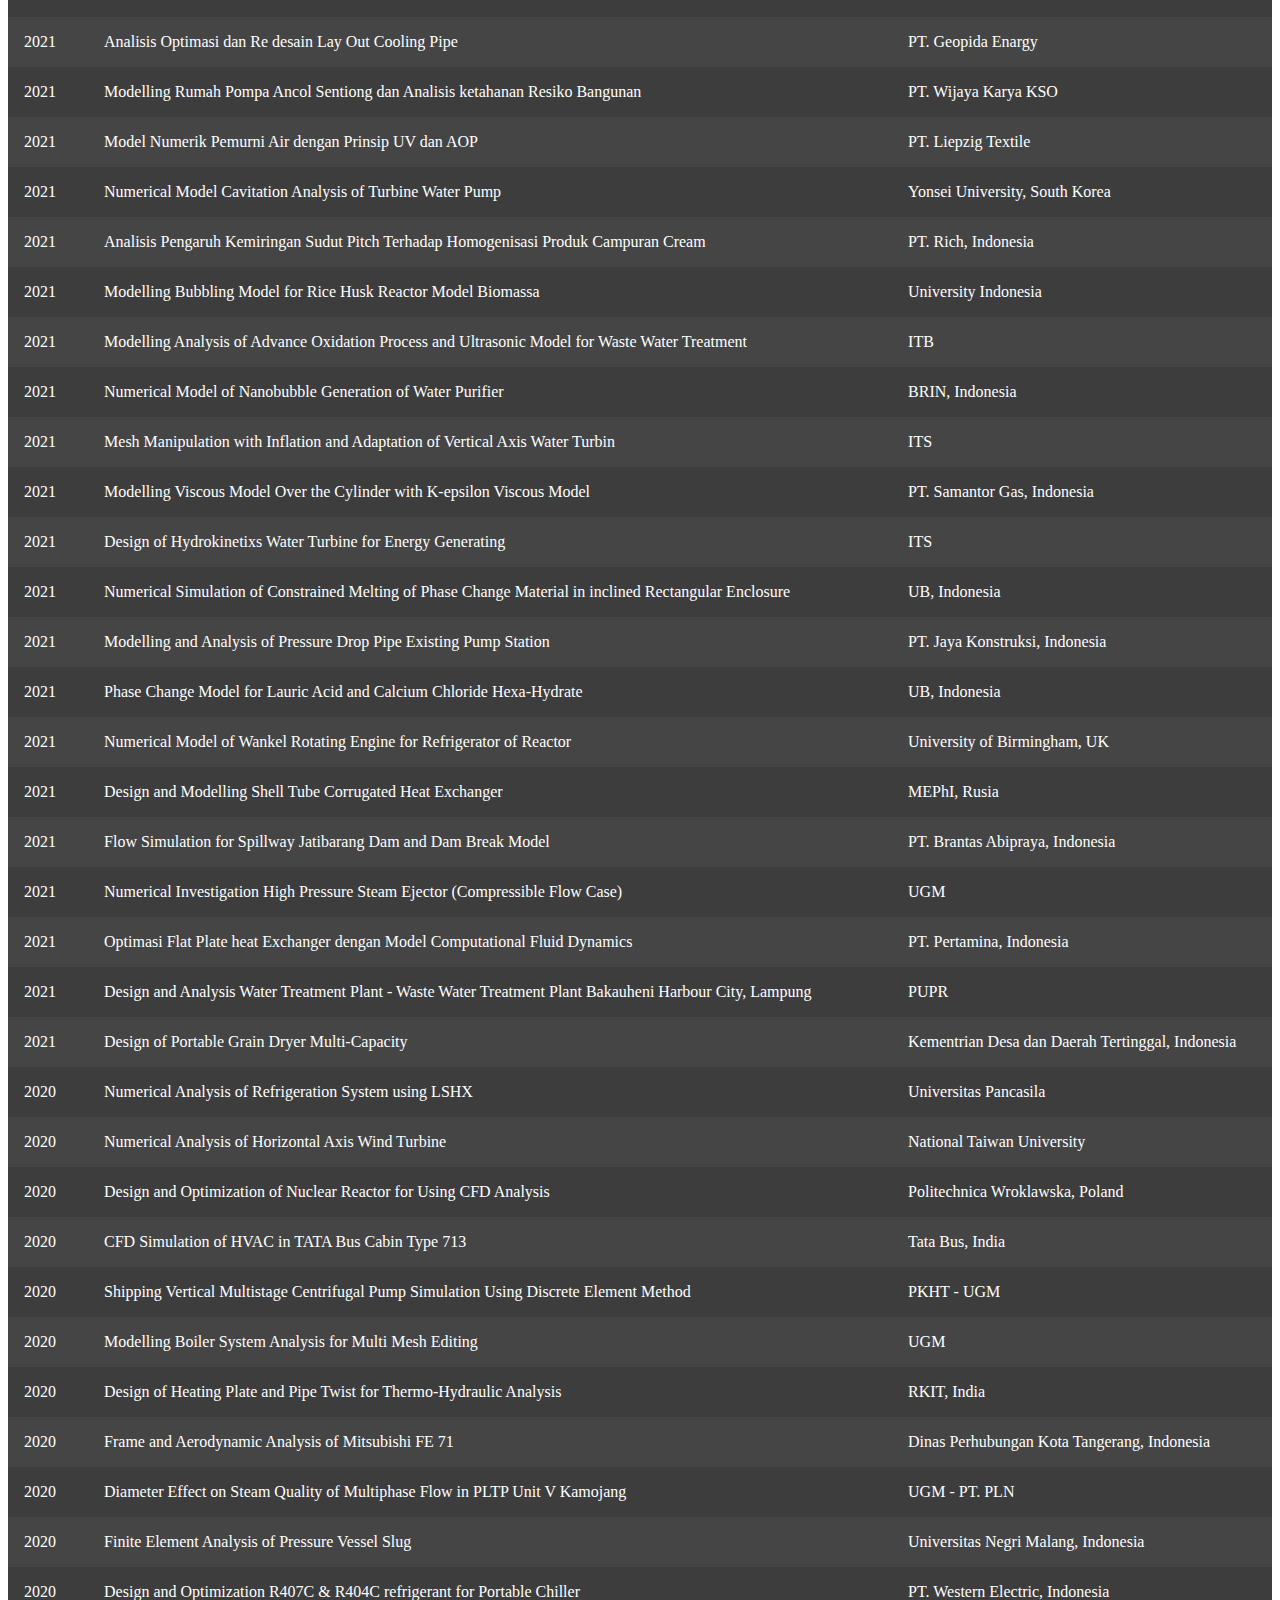
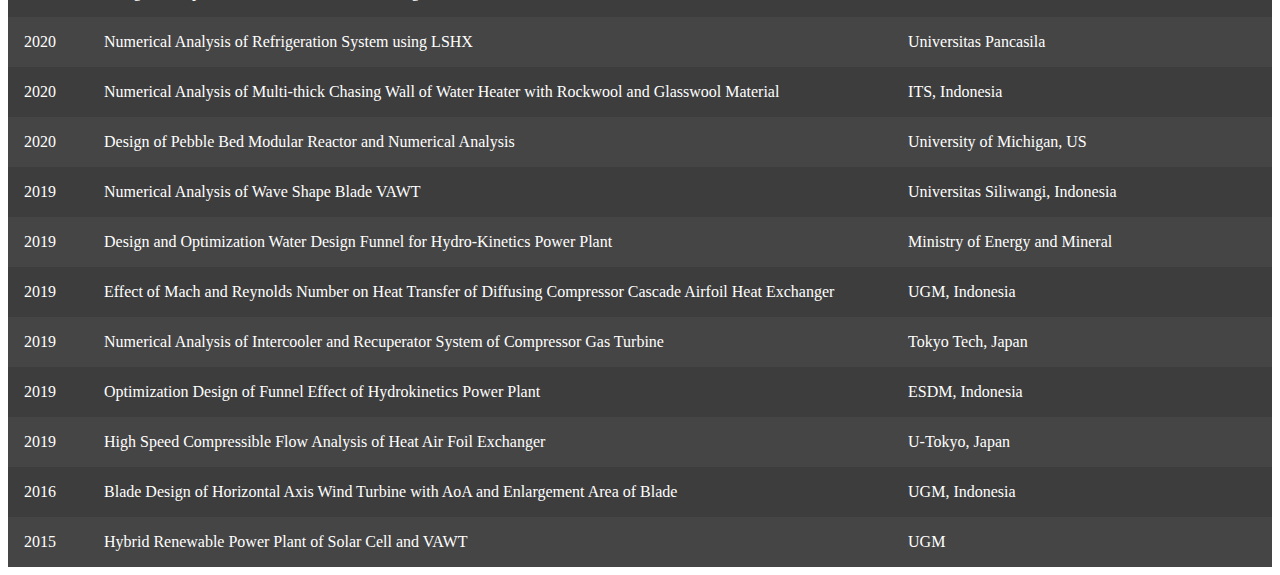
<file: table.html>
<!DOCTYPE html>
<html lang="en">

<head>
  <link rel="stylesheet" href="table.css">
  <meta charset="UTF-8">
  <meta name="viewport" content="width=device-width, initial-scale=1.0">
  <title>tabel</title>
</head>

<body>
  <main>

    <table>
      <caption>
        Computational Fluid Dynamics (CFD)
      </caption>

      <tr>
        <th>Tahun</th>
        <th>Nama Proyek</th>
        <th>Institusi</th>
      </tr>

      <tr>
        <td data-cell="Tahun">2022</td>
        <td data-cell="Nama Proyek">Design Analysis Geometry of Economizer</td>
        <td data-cell="Institusi">PT. IKPT</td>
      </tr>
      <tr>
        <td data-cell="Tahun">2022</td>
        <td data-cell="Nama Proyek">Analisis pemodelan Thermal Storage Tank dalam Distribusi Air</td>
        <td data-cell="Institusi">PT. BTA</td>
      </tr>
      <tr>
        <td data-cell="Tahun">2022</td>
        <td data-cell="Nama Proyek">Analisis Struktur Tangki Penyimpanan Minyak Mentah</td>
        <td data-cell="Institusi">PT. BTA</td>
      </tr>
      <tr>
        <td data-cell="Tahun">2022</td>
        <td data-cell="Nama Proyek">Modelling Perfotmance Heat Transfer of Fitting Heat Exchanger</td>
        <td data-cell="Institusi">PT. WIKA</td>
      </tr>
      <tr>
        <td data-cell="Tahun">2022</td>
        <td data-cell="Nama Proyek">Analisis Pemodelan Thermal Storage Tank dengan Variasi Debit Intake</td>
        <td data-cell="Institusi">PT. BTA</td>
      </tr>
      <tr>
        <td data-cell="Tahun">2022</td>
        <td data-cell="Nama Proyek">Analysis of Turbomachinary Performance with Various Shroud</td>
        <td data-cell="Institusi">PT. Medco Energy</td>
      </tr>
      <tr>
        <td data-cell="Tahun">2022</td>
        <td data-cell="Nama Proyek">Modelling Performance of Amdae Oil Pump</td>
        <td data-cell="Institusi">PT. Tracon Industry</td>
      </tr>
      <tr>
        <td data-cell="Tahun">2022</td>
        <td data-cell="Nama Proyek">Analysis Centrifugal Blade for Redesign Model</td>
        <td data-cell="Institusi">PT. TGE</td>
      </tr>
      <tr>
        <td data-cell="Tahun">2022</td>
        <td data-cell="Nama Proyek">CFD Modelling of Jatibarang Dam Break Model</td>
        <td data-cell="Institusi">PT. Supraharmonica C</td>
      </tr>
      <tr>
        <td data-cell="Tahun">2022</td>
        <td data-cell="Nama Proyek">Analysis Performing of Blade Modified and Existing Centrifugal Pump</td>
        <td data-cell="Institusi">PT. Pupuk Indonesia</td>
      </tr>
      <tr>
        <td data-cell="Tahun">2022</td>
        <td data-cell="Nama Proyek">Motion Modification Model FEA simulation</td>
        <td data-cell="Institusi">PT. Pertamina Hulu Rokan</td>
      </tr>
      <tr>
        <td data-cell="Tahun">2022</td>
        <td data-cell="Nama Proyek">Simulasi Model Penghawaan Sub Tropis Hidroponik</td>
        <td data-cell="Institusi">Unsoed</td>
      </tr>
      <tr>
        <td data-cell="Tahun">2022</td>
        <td data-cell="Nama Proyek">Simulasi Pemodelan Molten Salt Heat Removal</td>
        <td data-cell="Institusi">ITB</td>
      </tr>
      <tr>
        <td data-cell="Tahun">2022</td>
        <td data-cell="Nama Proyek">Pemodelan Simulasi Microbubble Model dengan Water Injection</td>
        <td data-cell="Institusi">BRIN - LIPI</td>
      </tr>
      <tr>
        <td data-cell="Tahun">2022</td>
        <td data-cell="Nama Proyek">Simulasi Courragated Heat Exchanger dengan Modifikasi Permukaan</td>
        <td data-cell="Institusi">MEPHI (Moscow)</td>
      </tr>
      <tr>
        <td data-cell="Tahun">2022</td>
        <td data-cell="Nama Proyek">Modelling Analisis Penghawaan Ruang Hotel</td>
        <td data-cell="Institusi">PT. ATRIA HOTEL</td>
      </tr>
      <tr>
        <td data-cell="Tahun">2022</td>
        <td data-cell="Nama Proyek">TAC Modelling HVAC</td>
        <td data-cell="Institusi">UNILA (Lampung)</td>
      </tr>
      <tr>
        <td data-cell="Tahun">2022</td>
        <td data-cell="Nama Proyek">Modelling System Thermosiphone dan Wind Turbine</td>
        <td data-cell="Institusi">ITB</td>
      </tr>
      <tr>
        <td data-cell="Tahun">2022</td>
        <td data-cell="Nama Proyek">Modelling Analisis Kekuatan Rangka Sepeda Listrik E-Max</td>
        <td data-cell="Institusi">PT. JUARA BIKE</td>
      </tr>
      <tr>
        <td data-cell="Tahun">2022</td>
        <td data-cell="Nama Proyek">Modelling Analisis Gasifier Pyrolisis Model</td>
        <td data-cell="Institusi">UI</td>
      </tr>
      <tr>
        <td data-cell="Tahun">2022</td>
        <td data-cell="Nama Proyek">Numerikal Model Static Kenics Mixer</td>
        <td data-cell="Institusi">PT. Rich Cream</td>
      </tr>
      <tr>
        <td data-cell="Tahun">2022</td>
        <td data-cell="Nama Proyek">Simulasi Aliran Von Karman pada Cylinder</td>
        <td data-cell="Institusi">PT. Samator Gas</td>
      </tr>
      <tr>
        <td data-cell="Tahun">2022</td>
        <td data-cell="Nama Proyek">Simulasi Pemodelan Portible LSHX Western Electric</td>
        <td data-cell="Institusi">PT. Western Electric Indonesia</td>
      </tr>
      <tr>
        <td data-cell="Tahun">2022</td>
        <td data-cell="Nama Proyek">Modelling Analisis Proton Exchange Membrane Fuel Cell</td>
        <td data-cell="Institusi">PENS</td>
      </tr>
      <tr>
        <td data-cell="Tahun">2022</td>
        <td data-cell="Nama Proyek">Simulasi Analisis Performa Pressure Vessel LNG </td>
        <td data-cell="Institusi">PT. PNG</td>
      </tr>
      <tr>
        <td data-cell="Tahun">2022</td>
        <td data-cell="Nama Proyek">Modelling Analysis of Proton Exchange Membrance Fuel Cell with Various Temperature and Molarity Liquid</td>
        <td data-cell="Institusi">PENS</td>
      </tr>
      <tr>
        <td data-cell="Tahun">2022</td>
        <td data-cell="Nama Proyek">Numerical Model Flow Over the Cylinder Von Karman Model</td>
        <td data-cell="Institusi">PT. Samator Gas, Indonesia</td>
      </tr>
      <tr>
        <td data-cell="Tahun">2022</td>
        <td data-cell="Nama Proyek">Model Analisis Numerik pada Penghawaan Sistem Hidroponik</td>
        <td data-cell="Institusi">Unsoed, Indonesia</td>
      </tr>
      <tr>
        <td data-cell="Tahun">2021</td>
        <td data-cell="Nama Proyek">Modelling Analysis ISO Speed Carborator</td>
        <td data-cell="Institusi">Angkatan Udara</td>
      </tr>
      <tr>
        <td data-cell="Tahun">2021</td>
        <td data-cell="Nama Proyek">Analisis Pemodelan Momod Sucker Rod</td>
        <td data-cell="Institusi">PT. Pertamina Hulu Rokan</td>
      </tr>
      <tr>
        <td data-cell="Tahun">2021</td>
        <td data-cell="Nama Proyek">Analisis Optimasi dan Re desain Lay Out Cooling Pipe</td>
        <td data-cell="Institusi">PT. Geopida Enargy</td>
      </tr>
      <tr>
        <td data-cell="Tahun">2021</td>
        <td data-cell="Nama Proyek">Modelling Rumah Pompa Ancol Sentiong dan Analisis ketahanan Resiko Bangunan</td>
        <td data-cell="Institusi">PT. Wijaya Karya KSO</td>
      </tr>
      <tr>
        <td data-cell="Tahun">2021</td>
        <td data-cell="Nama Proyek">Model Numerik Pemurni Air dengan Prinsip UV dan AOP</td>
        <td data-cell="Institusi">PT. Liepzig Textile</td>
      </tr>
      <tr>
        <td data-cell="Tahun">2021</td>
        <td data-cell="Nama Proyek">Numerical Model Cavitation Analysis of Turbine Water Pump</td>
        <td data-cell="Institusi">Yonsei University, South Korea</td>
      </tr>
      <tr>
        <td data-cell="Tahun">2021</td>
        <td data-cell="Nama Proyek">Analisis Pengaruh Kemiringan Sudut Pitch Terhadap Homogenisasi Produk Campuran Cream</td>
        <td data-cell="Institusi">PT. Rich, Indonesia</td>
      </tr>
      <tr>
        <td data-cell="Tahun">2021</td>
        <td data-cell="Nama Proyek">Modelling Bubbling Model for Rice Husk Reactor Model Biomassa</td>
        <td data-cell="Institusi">University Indonesia</td>
      </tr>
      <tr>
        <td data-cell="Tahun">2021</td>
        <td data-cell="Nama Proyek">Modelling Analysis of Advance Oxidation Process and Ultrasonic Model for Waste Water Treatment</td>
        <td data-cell="Institusi">ITB</td>
      </tr>
      <tr>
        <td data-cell="Tahun">2021</td>
        <td data-cell="Nama Proyek">Numerical Model of Nanobubble Generation of Water Purifier</td>
        <td data-cell="Institusi">BRIN, Indonesia</td>
      </tr>
      <tr>
        <td data-cell="Tahun">2021</td>
        <td data-cell="Nama Proyek">Mesh Manipulation with Inflation and Adaptation of Vertical Axis Water Turbin</td>
        <td data-cell="Institusi">ITS</td>
      </tr>
      <tr>
        <td data-cell="Tahun">2021</td>
        <td data-cell="Nama Proyek">Modelling Viscous Model Over the Cylinder with K-epsilon Viscous Model</td>
        <td data-cell="Institusi">PT. Samantor Gas, Indonesia</td>
      </tr>
      <tr>
        <td data-cell="Tahun">2021</td>
        <td data-cell="Nama Proyek">Design of Hydrokinetixs Water Turbine for Energy Generating</td>
        <td data-cell="Institusi">ITS</td>
      </tr>
      <tr>
        <td data-cell="Tahun">2021</td>
        <td data-cell="Nama Proyek">Numerical Simulation of Constrained Melting of Phase Change Material in inclined Rectangular Enclosure</td>
        <td data-cell="Institusi">UB, Indonesia</td>
      </tr>
      <tr>
        <td data-cell="Tahun">2021</td>
        <td data-cell="Nama Proyek">Modelling and Analysis of Pressure Drop Pipe Existing Pump Station</td>
        <td data-cell="Institusi">PT. Jaya Konstruksi, Indonesia</td>
      </tr>
      <tr>
        <td data-cell="Tahun">2021</td>
        <td data-cell="Nama Proyek">Phase Change Model for Lauric Acid and Calcium Chloride Hexa-Hydrate</td>
        <td data-cell="Institusi">UB, Indonesia</td>
      </tr>
      <tr>
        <td data-cell="Tahun">2021</td>
        <td data-cell="Nama Proyek">Numerical Model of Wankel Rotating Engine for Refrigerator of Reactor</td>
        <td data-cell="Institusi">University of Birmingham, UK</td>
      </tr>
      <tr>
        <td data-cell="Tahun">2021</td>
        <td data-cell="Nama Proyek">Design and Modelling Shell Tube Corrugated Heat Exchanger</td>
        <td data-cell="Institusi">MEPhI, Rusia</td>
      </tr>
      <tr>
        <td data-cell="Tahun">2021</td>
        <td data-cell="Nama Proyek">Flow Simulation for Spillway Jatibarang Dam and Dam Break Model</td>
        <td data-cell="Institusi">PT. Brantas Abipraya, Indonesia</td>
      </tr>
      <tr>
        <td data-cell="Tahun">2021</td>
        <td data-cell="Nama Proyek">Numerical Investigation High Pressure Steam Ejector (Compressible Flow Case)</td>
        <td data-cell="Institusi">UGM</td>
      </tr>
      <tr>
        <td data-cell="Tahun">2021</td>
        <td data-cell="Nama Proyek">Optimasi Flat Plate heat Exchanger dengan Model Computational Fluid Dynamics</td>
        <td data-cell="Institusi">PT. Pertamina, Indonesia</td>
      </tr>
      <tr>
        <td data-cell="Tahun">2021</td>
        <td data-cell="Nama Proyek">Design and Analysis Water Treatment Plant - Waste Water Treatment Plant Bakauheni Harbour City, Lampung</td>
        <td data-cell="Institusi">PUPR</td>
      </tr>
      <tr>
        <td data-cell="Tahun">2021</td>
        <td data-cell="Nama Proyek">Design of Portable Grain Dryer Multi-Capacity</td>
        <td data-cell="Institusi">Kementrian Desa dan Daerah Tertinggal, Indonesia</td>
      </tr>
      <tr>
        <td data-cell="Tahun">2020</td>
        <td data-cell="Nama Proyek">Numerical Analysis of Refrigeration System using LSHX</td>
        <td data-cell="Institusi">Universitas Pancasila</td>
      </tr>
      <tr>
        <td data-cell="Tahun">2020</td>
        <td data-cell="Nama Proyek">Numerical Analysis of Horizontal Axis Wind Turbine</td>
        <td data-cell="Institusi">National Taiwan University</td>
      </tr>
      <tr>
        <td data-cell="Tahun">2020</td>
        <td data-cell="Nama Proyek">Design and Optimization of Nuclear Reactor for Using CFD Analysis</td>
        <td data-cell="Institusi">Politechnica Wroklawska, Poland</td>
      </tr>
      <tr>
        <td data-cell="Tahun">2020</td>
        <td data-cell="Nama Proyek">CFD Simulation of HVAC in TATA Bus Cabin Type 713</td>
        <td data-cell="Institusi">Tata Bus, India</td>
      </tr>
      <tr>
        <td data-cell="Tahun">2020</td>
        <td data-cell="Nama Proyek">Shipping Vertical Multistage Centrifugal Pump Simulation Using Discrete Element Method</td>
        <td data-cell="Institusi">PKHT - UGM</td>
      </tr>
      <tr>
        <td data-cell="Tahun">2020</td>
        <td data-cell="Nama Proyek">Modelling Boiler System Analysis for Multi Mesh Editing</td>
        <td data-cell="Institusi">UGM</td>
      </tr>
      <tr>
        <td data-cell="Tahun">2020</td>
        <td data-cell="Nama Proyek">Design of Heating Plate and Pipe Twist for Thermo-Hydraulic Analysis</td>
        <td data-cell="Institusi">RKIT, India</td>
      </tr>
      <tr>
        <td data-cell="Tahun">2020</td>
        <td data-cell="Nama Proyek">Frame and Aerodynamic Analysis of Mitsubishi FE 71</td>
        <td data-cell="Institusi">Dinas Perhubungan Kota Tangerang, Indonesia</td>
      </tr>
      <tr>
        <td data-cell="Tahun">2020</td>
        <td data-cell="Nama Proyek">Diameter Effect on Steam Quality of Multiphase Flow in PLTP Unit V Kamojang</td>
        <td data-cell="Institusi">UGM - PT. PLN</td>
      </tr>
      <tr>
        <td data-cell="Tahun">2020</td>
        <td data-cell="Nama Proyek">Finite Element Analysis of Pressure Vessel Slug</td>
        <td data-cell="Institusi">Universitas Negri Malang, Indonesia</td>
      </tr>
      <tr>
        <td data-cell="Tahun">2020</td>
        <td data-cell="Nama Proyek">Design and Optimization R407C & R404C refrigerant for Portable Chiller</td>
        <td data-cell="Institusi">PT. Western Electric, Indonesia</td>
      </tr>
      <tr>
        <td data-cell="Tahun">2020</td>
        <td data-cell="Nama Proyek">Numerical Analysis of Refrigeration System using LSHX</td>
        <td data-cell="Institusi">Universitas Pancasila</td>
      </tr>
      <tr>
        <td data-cell="Tahun">2020</td>
        <td data-cell="Nama Proyek">Numerical Analysis of Multi-thick Chasing Wall of Water Heater with Rockwool and Glasswool Material</td>
        <td data-cell="Institusi">ITS, Indonesia</td>
      </tr>
      <tr>
        <td data-cell="Tahun">2020</td>
        <td data-cell="Nama Proyek">Design of Pebble Bed Modular Reactor and Numerical Analysis</td>
        <td data-cell="Institusi">University of Michigan, US</td>
      </tr>
      <tr>
        <td data-cell="Tahun">2019</td>
        <td data-cell="Nama Proyek">Numerical Analysis of Wave Shape Blade VAWT</td>
        <td data-cell="Institusi">Universitas Siliwangi, Indonesia</td>
      </tr>
      <tr>
        <td data-cell="Tahun">2019</td>
        <td data-cell="Nama Proyek">Design and Optimization Water Design Funnel for Hydro-Kinetics Power Plant</td>
        <td data-cell="Institusi">Ministry of Energy and Mineral</td>
      </tr>
      <tr>
        <td data-cell="Tahun">2019</td>
        <td data-cell="Nama Proyek">Effect of Mach and Reynolds Number on Heat Transfer of Diffusing Compressor Cascade Airfoil Heat Exchanger</td>
        <td data-cell="Institusi">UGM, Indonesia</td>
      </tr>
      <tr>
        <td data-cell="Tahun">2019</td>
        <td data-cell="Nama Proyek">Numerical Analysis of Intercooler and Recuperator System of Compressor Gas Turbine</td>
        <td data-cell="Institusi">Tokyo Tech, Japan</td>
      </tr>
      <tr>
        <td data-cell="Tahun">2019</td>
        <td data-cell="Nama Proyek">Optimization Design of Funnel Effect of Hydrokinetics Power Plant</td>
        <td data-cell="Institusi">ESDM, Indonesia</td>
      </tr>
      <tr>
        <td data-cell="Tahun">2019</td>
        <td data-cell="Nama Proyek">High Speed Compressible Flow Analysis of Heat Air Foil Exchanger</td>
        <td data-cell="Institusi">U-Tokyo, Japan</td>
      </tr>
      <tr>
        <td data-cell="Tahun">2016</td>
        <td data-cell="Nama Proyek">Blade Design of Horizontal Axis Wind Turbine with AoA and Enlargement Area of Blade</td>
        <td data-cell="Institusi">UGM, Indonesia</td>
      </tr>
      <tr>
        <td data-cell="Tahun">2015</td>
        <td data-cell="Nama Proyek">Hybrid Renewable Power Plant of Solar Cell and VAWT</td>
        <td data-cell="Institusi">UGM</td>
      </tr>

    </table>

  </main>
</body>

</html>
</file>
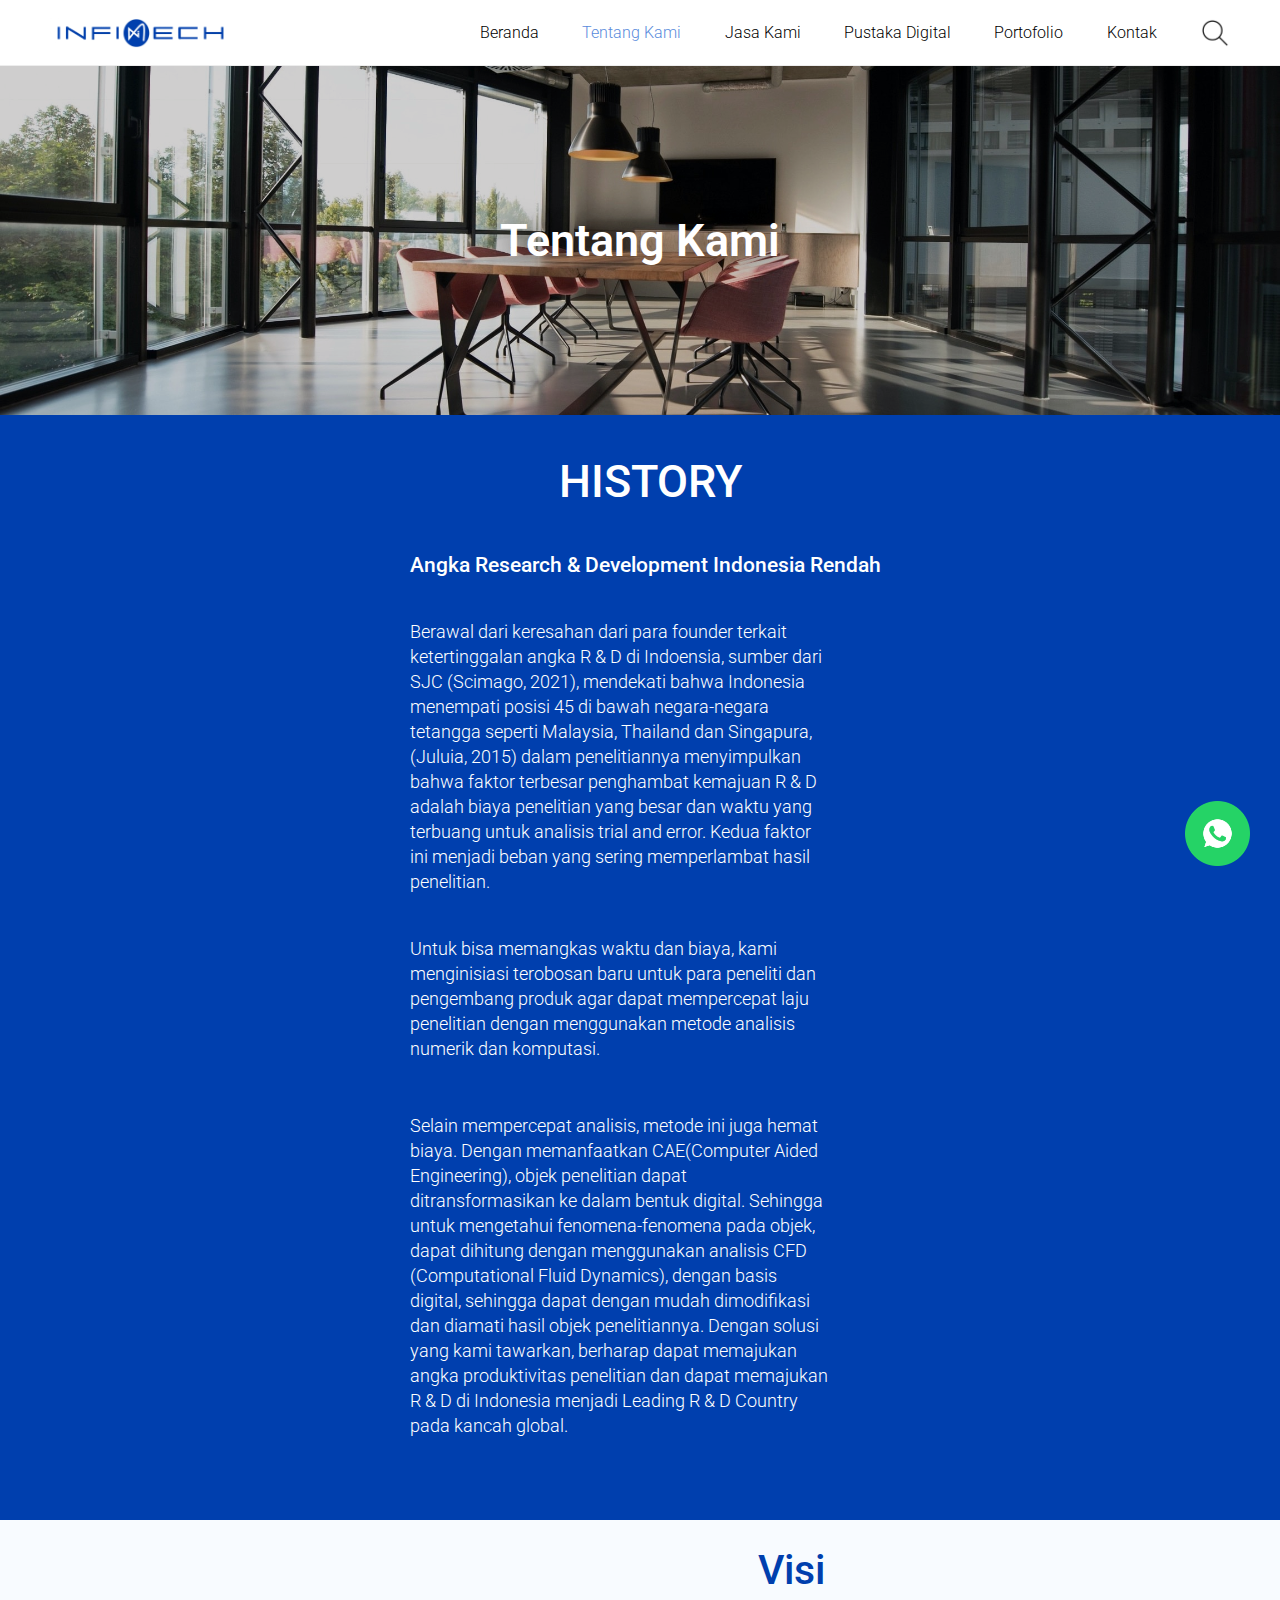
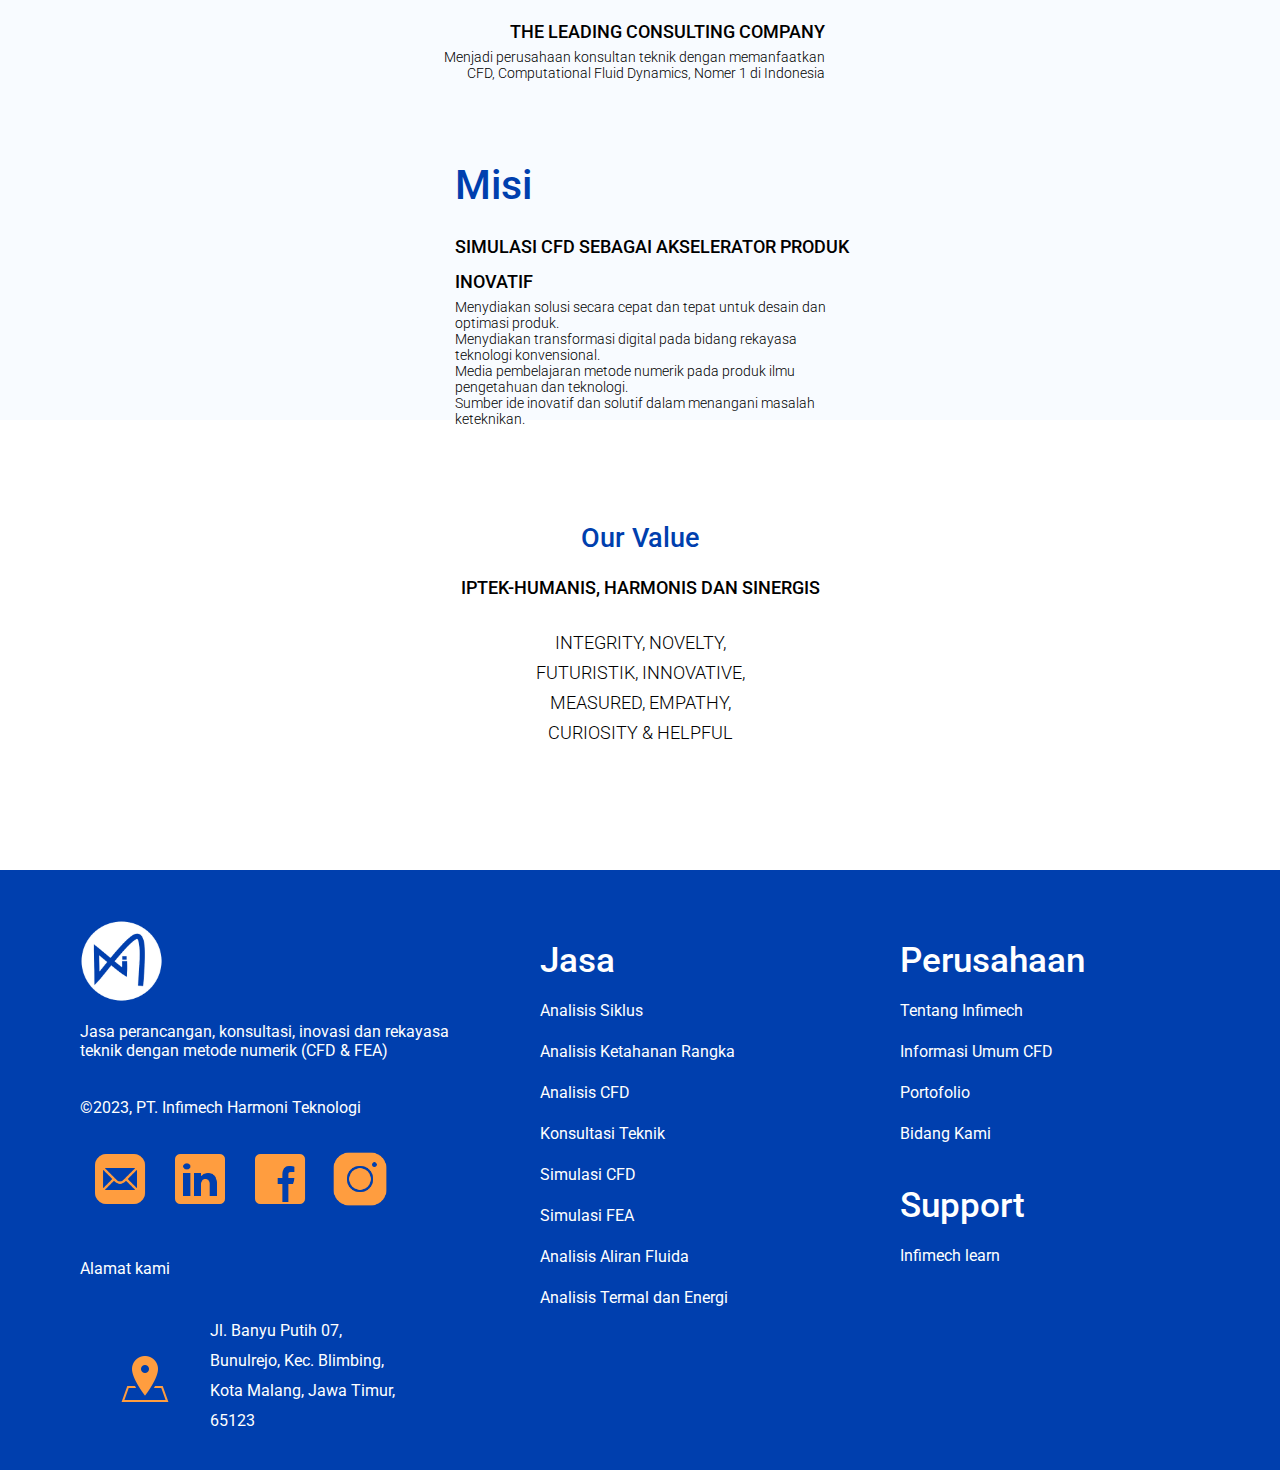
<file: tentangkami.html>
<!DOCTYPE html>
<html lang="en">

<head>
  <link rel="stylesheet" href="style-tentangkami/headkami.css">
  <link rel="stylesheet" href="style-tentangkami/tentangkami2.css">
  <link rel="stylesheet" href="style-tentangkami/footerkami.css">
  <link rel="stylesheet" href="ztyle-beranda/general.css">
  <link rel="preconnect" href="https://fonts.googleapis.com">
  <link rel="preconnect" href="https://fonts.gstatic.com" crossorigin>
  <link
    href="https://fonts.googleapis.com/css2?family=Roboto:ital,wght@0,100;0,300;0,400;0,500;0,700;0,900;1,100;1,300;1,400;1,500;1,700;1,900&display=swap"
    rel="stylesheet">
  <meta charset="UTF-8">
  <meta http-equiv="X-UA-Compatible" content="IE=edge">
  <meta name="viewport" content="width=device-width, initial-scale=1.0">
  <title>Tentang Kami</title>
</head>

<body>
  <main>

    <header class="header">
      <div class="leftside">
        <img class="logo-header" src="img/logoinfimech.webp">
      </div>
      <div class="rightside">
        <a class="brnd" href="beranda.html">
          <nav>
            <div>Beranda</div>
          </nav>
        </a>
        <a class="tentangkami" href="tentangkami.html">
          <nav>
            <div>Tentang Kami</div>
          </nav>
        </a>
        <a class="jaka" href="jasakami.html">
          <nav>
            <div>Jasa Kami</div>
          </nav>
        </a>
        <a class="pudi" href="pustakadigital.html">
          <nav>
            <div>Pustaka Digital</div>
          </nav>
        </a>
        <a class="porto" href="portofolio.html">
          <nav>
            <div>Portofolio</div>
          </nav>
        </a>
        <a class="kontak" href="kontak.html">
          <nav>
            <div>Kontak</div>
          </nav>
        </a>
        <img class="icon-search" src="img/icons8-search-64.png">
      </div>
    </header>

    <div style="
    position: fixed;
    bottom: 30px;
    right: 30px;
    ">
      <a href="https://wa.me/+6281333546332?text=">
        <img style="
      height: 65px;
      " src="img/whatsapp.png" alt="call us">
      </a>
    </div>

    <section class="sect-1">
      <div>Tentang Kami</div>
    </section>
    <section class="sect-2">
      <div>
        <div class="history-grid">
          <div class="flex-txt">
            <h3 class="history-txt">HISTORY</h3>
            <h4 class="judul">Angka Research & Development Indonesia Rendah</h4>
            <h6 class="desc-1">Berawal dari keresahan dari para founder terkait ketertinggalan angka R & D di Indoensia,
              sumber dari
              SJC (Scimago, 2021), mendekati bahwa Indonesia menempati posisi 45 di bawah negara-negara tetangga seperti
              Malaysia, Thailand dan Singapura, (Juluia, 2015)
              dalam penelitiannya menyimpulkan bahwa faktor terbesar penghambat kemajuan R & D adalah biaya penelitian
              yang besar dan waktu yang terbuang untuk analisis
              trial and error. Kedua faktor ini menjadi beban yang sering memperlambat hasil penelitian.
            </h6>
            <h6 class="desc-2">Untuk bisa memangkas waktu dan biaya, kami menginisiasi terobosan baru untuk para
              peneliti dan pengembang produk agar dapat mempercepat laju penelitian
              dengan menggunakan metode analisis numerik dan komputasi.
            </h6>
          </div>
          <div class="flex-txt">
            <h6 class="desc-3">
              Selain mempercepat analisis, metode ini juga hemat biaya. Dengan memanfaatkan CAE(Computer Aided
              Engineering), objek penelitian dapat ditransformasikan ke dalam bentuk digital.
              Sehingga untuk mengetahui fenomena-fenomena pada objek, dapat dihitung dengan menggunakan analisis CFD
              (Computational Fluid Dynamics), dengan basis digital, sehingga dapat dengan
              mudah dimodifikasi dan diamati hasil objek penelitiannya. Dengan solusi yang kami tawarkan, berharap dapat
              memajukan angka produktivitas penelitian dan dapat memajukan R & D di Indonesia
              menjadi Leading R & D Country pada kancah global.
            </h6>
          </div>
        </div>
      </div>
    </section>
    <section class="sect-3">
      <div class="vimi-grid">
        <div class="vimi-grid-kiri">
          <h2 class="vimi-txt">Visi</h2>
          <h4 class="judul-vimi">THE LEADING CONSULTING COMPANY</h4>
          <h6>Menjadi perusahaan konsultan teknik dengan
            memanfaatkan CFD, Computational Fluid Dynamics,
            Nomer 1 di Indonesia
          </h6>
        </div>
        <div class="vimi-grid-kanan">
          <h2 class="vimi-txt">Misi</h2>
          <h4 class="judul-vimi">SIMULASI CFD SEBAGAI AKSELERATOR PRODUK INOVATIF</h4>
          <h6>
            Menydiakan solusi secara cepat dan tepat untuk desain dan optimasi produk.
          </h6>
          <h6>
            Menydiakan transformasi digital pada bidang rekayasa teknologi konvensional.
          </h6>
          <h6>
            Media pembelajaran metode numerik pada produk ilmu pengetahuan dan teknologi.
          </h6>
          <h6>
            Sumber ide inovatif dan solutif dalam menangani masalah keteknikan.
          </h6>
        </div>
      </div>
    </section>
    <section class="sect-4">
      <div class="sect4-container">
        <h2>Our Value</h2>
        <h4>IPTEK-HUMANIS, HARMONIS DAN SINERGIS</h4>
        <h6>INTEGRITY, NOVELTY, FUTURISTIK, INNOVATIVE, MEASURED, EMPATHY, CURIOSITY & HELPFUL</h6>
      </div>
    </section>

    <footer>
      <div class="grid-footer">
        <nav class="footer-kiri">
          <img class="infi-putih-img" src="img/logo.png">
          <p class="txt-logo">Jasa perancangan, konsultasi, inovasi dan rekayasa teknik dengan metode numerik (CFD &
            FEA)</p>
          <p class="txt-logo"> &#169;2023, PT. Infimech Harmoni Teknologi</p>
          <div class="logo-sosmed">
            <a href="kontak.html" target="_blank">
              <img class="sosmednav" src="img/email.png">
            </a>
            <a href="https://www.linkedin.com/company/infimech-id/?viewAsMember=true" target="_blank">
              <img class="sosmednav" src="img/linkedin.png">
            </a>
            <a href="https://www.facebook.com/checkpoint/828281030927956/?next=https%3A%2F%2Fwww.facebook.com%2Finfimech.id" target="_blank">
              <img class="sosmednav" src="img/fb.png">
            </a>
            <a href="https://www.instagram.com/infimech/" target="_blank">
              <img class="sosmednav" src="img/ig.png">
            </a>
  
  
  
          </div>
          <p class="alamat-kiri">Alamat kami</p>
          <div class="alamat-flex">
            <img src="img/adress.png">
            <p>Jl. Banyu Putih 07, Bunulrejo, Kec. Blimbing, Kota Malang, Jawa Timur, 65123</p>
          </div>
        </nav>
  
        <nav class="footer-tengah">
          <div>Jasa</div>
          <a class="middlenav" href="https://infimech.co.id/jasa-simulasi-fea/" target="_blank">Analisis Siklus</a>
          <a class="middlenav" href="https://infimech.co.id/jasa-simulasi-fea/" target="_blank">Analisis Ketahanan Rangka</a>
          <a class="middlenav" href="https://infimech.co.id/jasa-simulasi-fea/" target="_blank">Analisis CFD</a>
          <a class="middlenav" href="https://infimech.co.id/jasa-simulasi-fea/" target="_blank">Konsultasi Teknik</a>
          <a class="middlenav" href="https://infimech.co.id/jasa-simulasi-fea/" target="_blank">Simulasi CFD</a>
          <a class="middlenav" href="https://infimech.co.id/jasa-simulasi-fea/" target="_blank">Simulasi FEA</a>
          <a class="middlenav" href="https://infimech.co.id/jasa-simulasi-fea/" target="_blank">Analisis Aliran Fluida</a>
          <a class="middlenav" href="https://infimech.co.id/jasa-simulasi-fea/" target="_blank">Analisis Termal dan Energi</a>
        </nav>
  
        <nav class="footer-kanan">
          <div>Perusahaan</div>
          <a class="rightnav" href="tentangkami.html" target="_blank">Tentang Infimech</a>
          <a class="rightnav" href="https://infimech.co.id/implementasi-cfd/" target="_blank">Informasi Umum CFD</a>
          <a class="rightnav" href="portofolio.html" target="_blank">Portofolio</a>
          <a class="rightnav" href="beranda.html" target="_blank">Bidang Kami</a>
          <div>Support</div>
          <a class="rightnav" href="https://infimech.co.id/implementasi-cfd/" target="_blank">Infimech learn</a>
        </nav>
      </div>
    </footer>
  </main>
</body>

</html>
</file>
<file: ztyle-beranda/beranda2.css>
.beranda-1 {
  display: flex;
  flex-direction: column;
  align-items: center;
  justify-content: center;
  height: 700px;
  background-color: rgb(233, 233, 233);
  background-image: url(../img/pasir.jpg);
  background-size: cover;
  background-blend-mode: overlay;
}

.beranda-1 h1 {
  width: 800px;
  text-align: center;
  margin: 0px 0px 20px 0px;
}

.beranda-1 h6 {
  width: 520px;
  display: flex;
  text-align: center;
  justify-content: center;
  margin-bottom: 50px;
}

.description {
  width: 500px;
  text-align: center;
  line-height: 20px;
  padding-bottom: 50px;
}

.button {
  border: none;
  padding-top: 15px;
  padding-bottom: 15px;
  padding-right: 20px;
  padding-left: 20px;
  border-radius: 50px;
  color: white;
  background-color: #003fae;
  font-size: 18px;
  cursor: pointer;
  transition: all 0.3s;
}

.button:hover {
  transform: translateY(-3px);
  background-color: #043282;
}

.button:active {
  background-color: #003fae;
}

.btnitem,
.btnbidang {
  border: none;
  padding-top: 15px;
  padding-bottom: 15px;
  padding-right: 20px;
  padding-left: 20px;
  border-radius: 50px;
  color: white;
  background-color: #000000;
  font-size: 18px;
  cursor: pointer;
  transition: all 0.3s;
}

.btnitem:hover,
.btnbidang:hover {
  transform: translateY(-3px);
  background-color: #161616;
}

.btnitem:active,
.btnbidang:active {
  background-color: #000000;
}


/* batas pertama */

.beranda-2 {
  background-color: #003fae;
  padding: 80px 30px 80px 30px;
  display: flex;
  align-items: center;
  justify-content: space-between;
  align-items: center;
}

.img-2 {
  max-height: 500px;
}

.leftside-2 {
  display: flex;
  margin-left: 30px;
}

.rightside-2 {
  margin-right: 100px;
}

.headline-2 {
  color: white;
  margin-bottom: 50px;
  width: 300px;
}

.caption {
  color: white;
  width: 450px;
  margin-bottom: 50px;
  line-height: 25px;
}

/* Kenapa Hitam  */

.kenapa-hitam {
  background-color: black;
  color: white;
  height: 150px;
  display: flex;
  justify-content: center;
  align-items: center;
}

.kenapa-grid {
  display: grid;
  grid-template-columns: 1fr 1fr 1fr;
  text-align: center;
  background-color: black;
  padding-bottom: 100px;
  padding-top: 50px;
}

.left-grid div,
.middle-grid div,
.right-grid div {
  font-size: 20px;
  font-weight: 500;
  text-align: left;
  color: white;
  margin-top: 30px;
  margin-left: 75px;
}

.left-grid div {
  margin-left: 50px;
}

.left-grid p,
.middle-grid p,
.right-grid p {
  text-align: left;
  color: white;
  font-weight: 200;
  width: 250px;
  line-height: 25px;
  margin-left: 75px;
}

.left-grid p {
  margin-left: 50px;
}

.left-grid {
  padding-left: 50px;
}

.right-grid {
  padding-right: 50px;
}



/* Layanan violent */

.layanan-violent {
  display: flex;
  flex-direction: column;
  align-items: center;
  text-align: center;
  justify-content: center;
  padding-top: 40px;
  padding-bottom: 40px;
  background-color: #f2f5ff;
}

.layanan-violent h3 {
  color: #003fae;
  font-weight: 600;
  margin: 5px 0px 10px 0px;
}

.layanan-violent h5 {
  font-weight: 300;
}

.violent-grid {
  display: grid;
  grid-template-columns: 1fr 1fr 1fr;
  background-color: #f2f5ff;
  column-gap: 50px;
  padding-left: 200px;
  padding-right: 200px;
  padding-bottom: 80px;
}

.violent-left,
.violent-middle,
.violent-right {
  background-color: white;
  border: none;
  border-radius: 15px;
  box-shadow: 1px 1px 10px rgba(193, 193, 193, 0.5);
  padding: 35px;
}

.violent-left h4,
.violent-middle h4,
.violent-right h4 {
  margin-top: 30px;
}

.violent-left h6,
.violent-middle h6,
.violent-right h6 {
  line-height: 30px;
  margin-top: 20px;
  margin-bottom: 50px;
}

.violent-left a,
.violent-middle a,
.violent-right a {
  text-decoration: none;
  text-shadow: 1px 1px 8px rgba(0, 0, 0, 0.3);
  color: rgb(28, 92, 252);
}


/* Bidang Kami */

.sesi-bidang-kami {
  background-color: white;
  padding: 50px 80px 0px 80px;
  display: flex;
  justify-content: space-between;
  align-items: center;
}

.sesi-bidang-kami div p {
  margin: 0;
}

.bidang-kami-kiri {
  display: flex;
  flex-direction: column;
  align-items: start;
}

.bidang-kami-kiri h2 {
  width: 200px;
  padding: 0px 0px 25px 0px;
}


.bidang-kami-kanan {
  display: flex;
  flex-direction: column;
  justify-content: space-between;
}

.bidang-kami-kanan img {
  height: 250px;
  margin-bottom: 30px;
}


/* sesi akhir */

.sesi-akhir {
  display: flex;
  flex-direction: column;
  align-items: center;
  font-size: 18px;
  font-weight: 500;
  padding: 100px 30px 0px 30px;
}

.logo-software {
  display: flex;
  align-items: center;
  padding-bottom: 100px;
}

.logo-software img {
  height: 200px;
  padding-top: 70px;
}

.logo-software .ansys-logo {
  height: 100px;
}

.logo-software .open-logo {
  margin: 0px 50px 0px 50px;
}

.logo-standard {
  display: flex;
  align-items: center;
  padding-bottom: 120px;
}

.logo-standard img {
  height: 130px;
  margin: 50px 30px 0px 80px;
}

.logo-banyak-txt {
  color: rgb(164, 164, 164);
}

.logo-banyak img {
  margin-top: 30px;
  height: 230px;
}

/* Batas Responsive */

@media(min-width: 457px) {
  .beranda-1 {
    display: flex;
    flex-direction: column;
    align-items: center;
    justify-content: center;
    height: 500px;
    background-color: rgb(233, 233, 233);
    background-image: url(../img/pasir.jpg);
    background-size: cover;
    background-blend-mode: overlay;
  }
  
  .beranda-1 h1 {
    width: 450px;
    font-size: 6.5vh;
    text-align: center;
    margin: 0px 0px 5px 0px;
  }
  
  .beranda-1 h6 {
    width: 300px;
    font-size: 1.5vh;
    display: flex;
    text-align: center;
    justify-content: center;
    margin-bottom: 40px;
  }
  
  .description {
    width: 500px;
    text-align: center;
    line-height: 20px;
    padding-bottom: 50px;
  }
  
  .button {
    border: none;
    padding-top: 15px;
    padding-bottom: 15px;
    padding-right: 20px;
    padding-left: 20px;
    border-radius: 50px;
    color: white;
    background-color: #003fae;
    font-size: 15px;
    cursor: pointer;
    transition: all 0.3s;
  }
  
  .button:hover {
    transform: translateY(-3px);
    background-color: #043282;
  }
  
  .button:active {
    background-color: #003fae;
  }
  
  .btnitem,
  .btnbidang {
    border: none;
    padding-top: 15px;
    padding-bottom: 15px;
    padding-right: 20px;
    padding-left: 20px;
    border-radius: 50px;
    color: white;
    background-color: #000000;
    font-size: 15px;
    cursor: pointer;
    transition: all 0.3s;
  }
  
  .btnitem:hover,
  .btnbidang:hover {
    transform: translateY(-3px);
    background-color: #161616;
  }
  
  .btnitem:active,
  .btnbidang:active {
    background-color: #000000;
  }
  
  
  /* batas pertama */
  
  .beranda-2 {
    background-color: #003fae;
    padding: 60px 30px 60px 30px;
    display: flex;
    flex-direction: column;
    align-items: center;
  }
  
  .img-2 {
    max-height: 320px;
  }
  
  .leftside-2 {
    display: flex;
    margin-left: 0px;
  }
  
  .rightside-2 {
    margin-right: 0px;
  }
  
  .headline-2 {
    color: white;
    font-size: 5vh;
    margin-bottom: 10px;
    width: 250px;
  }
  
  .caption {
    color: white;
    width: 420px;
    font-size: 2vh;
    margin-bottom: 50px;
    line-height: 25px;
  }
  
  /* Kenapa Hitam  */
  
  .kenapa-hitam {
    background-color: black;
    color: white;
    height: 100px;
    padding-top: 30px;
    display: flex;
    justify-content: center;
    align-items: center;
  }
  .kenapa-hitam h2 {
    font-size: 4.5vh;
  }
  
  .kenapa-grid {
    display: grid;
    grid-template-columns: 1fr;
    text-align: center;
    background-color: black;
    padding-bottom: 100px;
    padding-top: 50px;
  }
  
  .left-grid div,
  .middle-grid div,
  .right-grid div {
    font-size: 20px;
    font-weight: 500;
    text-align: left;
    color: white;
    margin-top: 30px;
    margin-left: 75px;
  }
  
  .left-grid,
  .middle-grid {
    margin: 0px 0px 80px 0px;
  }
  
  .left-grid p,
  .middle-grid p,
  .right-grid p {
    text-align: left;
    color: white;
    font-weight: 200;
    width: 250px;
    line-height: 25px;
    margin-left: 75px;
  }
  
  .left-grid p {
    margin-left: 75px;
  }
  
  .left-grid {
    padding-left: 0px;
  }
  
  .right-grid {
    padding-right: 50px;
  }
  
  
  
  /* Layanan violent */
  
  .layanan-violent {
    display: flex;
    flex-direction: column;
    align-items: center;
    text-align: center;
    justify-content: center;
    padding-top: 40px;
    padding-bottom: 40px;
    background-color: #f2f5ff;
  }
  
  .layanan-violent h3 {
    color: #003fae;
    font-weight: 600;
    font-size: 5vh;
    margin: 5px 0px 0px 0px;
  }
  
  .layanan-violent h5 {
    font-weight: 300;
    font-size: 2.5vh;
    width: 350px;
  }
  
  .violent-grid {
    display: grid;
    grid-template-columns: 300px;
    justify-content: center;
    background-color: #f2f5ff;
    row-gap: 25px;
    padding-bottom: 80px;
  }
  
  .violent-left,
  .violent-middle,
  .violent-right {
    background-color: white;
    border: none;
    border-radius: 15px;
    box-shadow: 1px 1px 10px rgba(193, 193, 193, 0.5);
    padding: 35px;
  }
  
  .violent-left h4,
  .violent-middle h4,
  .violent-right h4 {
    margin-top: 20px;
    font-size: 3.5vh;
  }
  
  .violent-left h6,
  .violent-middle h6,
  .violent-right h6 {
    line-height: 20px;
    margin-top: 20px;
    margin-bottom: 40px;
    width: 210px;
    font-size: 2vh;
  }
  
  .violent-left a,
  .violent-middle a,
  .violent-right a {
    text-decoration: none;
    text-shadow: 1px 1px 8px rgba(0, 0, 0, 0.3);
    color: rgb(28, 92, 252);
  }
  
  
  /* Bidang Kami */
  
  .sesi-bidang-kami {
    background-color: white;
    padding: 50px 80px 0px 30px;
    display: flex;
    flex-direction: column;
    justify-content: space-between;
    align-items: start;
  }
  
  .bidang-kami-kiri {
    display: flex;
    flex-direction: column;
    align-items: start;
    padding: 0px 0px 45px 0px;
  }
  
  .bidang-kami-kiri h2 {
    margin: 0;
    width: 200px;
    font-size: 5vh;
    padding: 0px 0px 25px 0px;
  }
  
  .bidang-kami-kanan {
    display: flex;
    flex-direction: column;
    justify-content: space-between;
  }
  
  .bidang-kami-kanan img {
    height: 180px;
    margin-bottom: 30px;
  }
  
  
  /* sesi akhir */
  
  .sesi-akhir {
    display: flex;
    flex-direction: column;
    align-items: center;
    font-weight: 500;
    padding: 100px 30px 0px 30px;
  }
  .sesi-akhir h5 {
    font-size: 3vh;
  }
  .sesi-akhir h4 {
    font-size: 2vh;
  }

  .logo-software {
    display: flex;
    flex-direction: column;
    align-items: center;
    padding-bottom: 150px;
  }

  .logo-standard {
    display: flex;
    flex-direction: column;
    align-items: center;
    justify-content: space-between;
    height: 400px;
    padding-bottom: 120px;
  }

  .logo-standard img {
    height: 100px;
    margin: 50px 30px 0px 0px;
  }

  .logo-banyak img {
    margin: 30px 0px 20px 0px;
    height: 120px;
  }
}
</file>
<file: ztyle-beranda/header.css>
.header {
  height: 65px;
  display: flex;
  flex-direction: row;
  justify-content: space-between;

  position: fixed;
  top: 0;
  left: 0;
  right: 0;
  z-index: 100;

  background-color: white;
  border-bottom-width: 1px;
  border-bottom-style: solid;
  border-bottom-color: rgb(237, 237, 237);
}

.leftside {
  display: flex;
  align-items: center;
}

.logo-header {
  height: 30px;
  margin-left: 50px;
}

.rightside {
  display: flex;
  justify-content: space-between;
  width: 800px;
  align-items: center;
}

.rightside div {
  font-weight: 300;
}

.icon-search {
  height: 30px;
  display: flex;
  align-items: center;
  margin-right: 50px;
}

.brnd {
  color: rgb(89, 139, 220);
  text-decoration: none;
}

.tentangkami,
.jaka,
.pudi,
.porto,
.kontak {
  text-decoration: none;
  color: black;
  transition: color 0.2s;
}

.tentangkami:hover,
.jaka:hover,
.pudi:hover,
.porto:hover,
.kontak:hover {
  color: rgb(89, 139, 220);
}


@media(min-width: 475px) {
  .header {
    height: 65px;
    display: flex;
    flex-direction: row;
    justify-content: space-between;

    position: fixed;
    top: 0;
    left: 0;
    right: 0;
    z-index: 100;

    background-color: white;
    border-bottom-width: 1px;
    border-bottom-style: solid;
    border-bottom-color: rgb(237, 237, 237);
  }

  .leftside {
    display: flex;
    align-items: center;
  }

  .logo-header {
    height: 20px;
    margin-left: 30px;
  }

  .rightside {
    display: none;
    justify-content: space-between;
    width: 800px;
    align-items: center;
  }


  .rightside div {
    font-weight: 300;
  }

  .icon-search {
    height: 30px;
    display: flex;
    align-items: center;
    margin-right: 50px;
  }
}

@media(min-width: 640px) {
  .header {
    height: 65px;
    display: flex;
    flex-direction: row;
    justify-content: space-between;

    position: fixed;
    top: 0;
    left: 0;
    right: 0;
    z-index: 100;

    background-color: white;
    border-bottom-width: 1px;
    border-bottom-style: solid;
    border-bottom-color: rgb(237, 237, 237);
  }

  .leftside {
    display: flex;
    align-items: center;
  }

  .logo-header {
    height: 20px;
    margin-left: 30px;
  }

  .rightside {
    display: none;
    justify-content: space-between;
    width: 800px;
    align-items: center;
  }

  .rightside div {
    font-weight: 300;
  }

  .icon-search {
    height: 30px;
    display: flex;
    align-items: center;
    margin-right: 50px;
  }
}

@media(min-width: 768px) {
  .header {
    height: 65px;
    display: flex;
    flex-direction: row;
    justify-content: space-between;

    position: fixed;
    top: 0;
    left: 0;
    right: 0;
    z-index: 100;

    background-color: white;
    border-bottom-width: 1px;
    border-bottom-style: solid;
    border-bottom-color: rgb(237, 237, 237);
  }

  .leftside {
    display: flex;
    align-items: center;
  }

  .logo-header {
    height: 20px;
    margin-left: 30px;
    margin-right: 80px;
  }

  .rightside {
    display: flex;
    justify-content: space-between;
    width: 800px;
    align-items: center;
  }

  .brnd {
    color: rgb(89, 139, 220);
    text-decoration: none;
  }

  .rightside div {
    font-weight: 300;
    font-size: 12px;
  }

  .icon-search {
    height: 20px;
    display: flex;
    align-items: center;
    margin-right: 50px;
  }
}

@media(min-width: 1024px) {
  .header {
    height: 65px;
    display: flex;
    flex-direction: row;
    justify-content: space-between;

    position: fixed;
    top: 0;
    left: 0;
    right: 0;
    z-index: 100;

    background-color: white;
    border-bottom-width: 1px;
    border-bottom-style: solid;
    border-bottom-color: rgb(237, 237, 237);
  }

  .leftside {
    display: flex;
    align-items: center;
  }

  .logo-header {
    height: 20px;
    margin-left: 30px;
    margin-right: 200px;
  }

  .rightside {
    display: flex;
    justify-content: space-between;
    width: 800px;
    align-items: center;
  }

  .brnd {
    color: rgb(89, 139, 220);
    text-decoration: none;
  }

  .rightside div {
    font-weight: 300;
    font-size: 14px;
  }

  .icon-search {
    height: 20px;
    display: flex;
    align-items: center;
    margin-right: 50px;
  }
}

@media(min-width: 1280px) {
  .header {
    height: 65px;
    display: flex;
    flex-direction: row;
    justify-content: space-between;

    position: fixed;
    top: 0;
    left: 0;
    right: 0;
    z-index: 100;

    background-color: white;
    border-bottom-width: 1px;
    border-bottom-style: solid;
    border-bottom-color: rgb(237, 237, 237);
  }

  .leftside {
    display: flex;
    align-items: center;
  }

  .logo-header {
    height: 30px;
    margin-left: 50px;
  }

  .rightside {
    display: flex;
    justify-content: space-between;
    width: 800px;
    align-items: center;
  }

  .brnd {
    color: rgb(89, 139, 220);
    text-decoration: none;
  }

  .rightside div {
    font-weight: 300;
    font-size: 16px;
  }

  .icon-search {
    height: 30px;
    display: flex;
    align-items: center;
    margin-right: 50px;
  }

  .tentangkami,
  .jaka,
  .pudi,
  .porto,
  .kontak {
    text-decoration: none;
    color: black;
    transition: color 0.2s;
  }

  .tentangkami:hover,
  .jaka:hover,
  .pudi:hover,
  .porto:hover,
  .kontak:hover {
    color: rgb(89, 139, 220);
  }
}


@media(min-width: 1536px) {
  .header {
    height: 65px;
    display: flex;
    flex-direction: row;
    justify-content: space-between;

    position: fixed;
    top: 0;
    left: 0;
    right: 0;
    z-index: 100;

    background-color: white;
    border-bottom-width: 1px;
    border-bottom-style: solid;
    border-bottom-color: rgb(237, 237, 237);
  }

  .leftside {
    display: flex;
    align-items: center;
  }

  .logo-header {
    height: 30px;
    margin-left: 50px;
  }

  .rightside {
    display: flex;
    justify-content: space-between;
    width: 800px;
    align-items: center;
  }

  .brnd {
    color: rgb(89, 139, 220);
    text-decoration: none;
  }

  .rightside div {
    font-weight: 300;
  }

  .icon-search {
    height: 30px;
    display: flex;
    align-items: center;
    margin-right: 50px;
  }

  .tentangkami,
  .jaka,
  .pudi,
  .porto,
  .kontak {
    text-decoration: none;
    color: black;
    transition: color 0.2s;
  }

  .tentangkami:hover,
  .jaka:hover,
  .pudi:hover,
  .porto:hover,
  .kontak:hover {
    color: rgb(89, 139, 220);
  }
}
</file>
<file: ztyle-beranda/general.css>
body {
  margin: 0;
  padding-top: 65px;

}
div,
p {
  font-family: 'Roboto', sans-serif;
}

h1 {
  font-family: 'Roboto', sans-serif;
  font-size: 6vw;
  font-weight: 800;
}

h2 {
  font-family: 'Roboto', sans-serif;
  font-size: 3.5vw;
  font-weight: 500;
}

h3 {
  font-family: 'Roboto', sans-serif;
  font-size: 2.5vw;
  font-weight: 500;
}
h4 {
  font-family: 'Roboto', sans-serif;
  font-size: 1.5vw;
  font-weight: 500;
}
h5 {
  font-family: 'Roboto', sans-serif;
  font-size: 1.2vw;
  font-weight: 500;
}
h6 {
  font-family: 'Roboto', sans-serif;
  font-size: 1.2vw;
  font-weight: 300;
}
</file>
<file: ztyle-beranda/footer.css>
footer {
  background-color: #003fae;
  padding: 50px 0px 0px 0px;
  display: flex;
  align-items: center;
  justify-content: center;
}
.grid-footer {
  display: grid;
  grid-template-columns: 400px 300px 300px;
  grid-template-rows: 550px;
  column-gap: 60px;
  color: white;
}

.txt-logo {
  font-weight: 300;
}

.infi-putih-img {
  height: 15%;
}

.logo-sosmed {
  display: flex;
  padding: 10px 10px 30px 10px;
  justify-content: space-between;
  width: 300px;
}
.logo-sosmed img {
  transition: 0.3s;
  height: 60px;
  cursor: pointer;
}
.sosmednav:hover {
  transform: translateY(-3px);
}
.alamat-kiri {
  font-weight: 500;
  font-size: 50px;
}
.alamat-flex {
  display: flex;
  align-items: center;
  padding-left: 40px;
}
.alamat-flex img {
  object-fit: contain;
  margin-right: 40px;
}
.alamat-flex p {
  font-size: 15px;
  width: 200px;
  font-weight: 300;
  line-height: 30px;
}

.footer-tengah,
.footer-kanan {
  display: flex;
  flex-direction: column;
}

.footer-tengah div,
.footer-kanan div {
  font-weight: 500;
  font-size: 35px;
  padding: 20px 0px 20px 0px;
}
.footer-tengah a,
.footer-kiri p,
.footer-kanan a {
  font-size: 16px;
  font-weight: 400;
  margin-bottom: 22px;
  cursor: pointer;
  text-decoration: none;
  color: white;
  display: inline-block;
  transition: 0.3s;
}

.middlenav:hover {
  transform: translateY(-3px);
  color: #c1d4ff;
}

.rightnav:hover {
  transform: translateY(-3px);
  color: #c1d4ff;
}


/* Batas Responsive 6 breakpoint */


@media(min-width: 475px) {
  .grid-footer {
    display: grid;
    grid-template-columns: 400px;
    grid-template-rows: 550px;
    column-gap: 60px;
    color: white;
  }
}
@media(min-width: 640px) {
  .grid-footer {
    display: grid;
    grid-template-columns: 400px;
    grid-template-rows: 550px;
    column-gap: 60px;
    color: white;
  }
}
@media(min-width: 768px) {
  .grid-footer {
    display: grid;
    grid-template-columns: 400px;
    grid-template-rows: 550px;
    column-gap: 60px;
    color: white;
  }
}
@media(min-width: 1024px) {
  .grid-footer {
    display: grid;
    grid-template-columns: 400px 400px;
    grid-template-rows: 550px;
    column-gap: 60px;
    color: white;
  }
}
@media(min-width: 1280px) {
  .grid-footer {
    display: grid;
    grid-template-columns: 400px 300px 300px;
    grid-template-rows: 550px;
    column-gap: 60px;
    color: white;
  }
}
@media(min-width: 1536px) {
  .grid-footer {
    display: grid;
    grid-template-columns: 400px 300px 300px;
    grid-template-rows: 550px;
    column-gap: 60px;
    color: white;
  }
}
</file>
<file: footernyel.css>
footer {
  background-color: #003fae;
  padding: 50px 0px 0px 0px;
  display: flex;
  align-items: center;
  justify-content: center;
}
.grid-footer {
  display: grid;
  grid-template-columns: 400px 300px 300px;
  grid-template-rows: 550px;
  column-gap: 60px;
  color: white;
}

.txt-logo {
  font-weight: 300;
}

.infi-putih-img {
  height: 15%;
}

.logo-sosmed {
  display: flex;
  padding: 10px 10px 30px 10px;
  justify-content: space-between;
  width: 300px;
}
.logo-sosmed img {
  transition: 0.3s;
  height: 60px;
  cursor: pointer;
}
.sosmednav:hover {
  transform: translateY(-3px);
}
.alamat-kiri {
  font-weight: 500;
  font-size: 50px;
}
.alamat-flex {
  display: flex;
  align-items: center;
  padding-left: 40px;
}
.alamat-flex img {
  object-fit: contain;
  margin-right: 40px;
}
.alamat-flex p {
  font-size: 15px;
  width: 200px;
  font-weight: 300;
  line-height: 30px;
}

.footer-tengah,
.footer-kanan {
  display: flex;
  flex-direction: column;
}

.footer-tengah div,
.footer-kanan div {
  font-weight: 500;
  font-size: 35px;
  padding: 20px 0px 20px 0px;
}
.footer-tengah a,
.footer-kiri p,
.footer-kanan a {
  font-size: 16px;
  font-weight: 400;
  margin-bottom: 22px;
  cursor: pointer;
  text-decoration: none;
  color: white;
  display: inline-block;
  transition: 0.3s;
}

.middlenav:hover {
  transform: translateY(-3px);
  color: #c1d4ff;
}

.rightnav:hover {
  transform: translateY(-3px);
  color: #c1d4ff;
}
</file>
<file: style-jasakami/footerjasa.css>
footer {
  background-color: #003fae;
  padding: 50px 0px 0px 0px;
  display: flex;
  align-items: center;
  justify-content: center;
}
.grid-footer {
  display: grid;
  grid-template-columns: 400px 300px 300px;
  grid-template-rows: 550px;
  column-gap: 60px;
  color: white;
}

.txt-logo {
  font-weight: 300;
}

.infi-putih-img {
  height: 15%;
}

.logo-sosmed {
  display: flex;
  padding: 10px 10px 30px 10px;
  justify-content: space-between;
  width: 300px;
}
.logo-sosmed img {
  transition: 0.3s;
  height: 60px;
  cursor: pointer;
}
.sosmednav:hover {
  transform: translateY(-3px);
}
.alamat-kiri {
  font-weight: 500;
  font-size: 50px;
}
.alamat-flex {
  display: flex;
  align-items: center;
  padding-left: 40px;
}
.alamat-flex img {
  object-fit: contain;
  margin-right: 40px;
}
.alamat-flex p {
  font-size: 15px;
  width: 200px;
  font-weight: 300;
  line-height: 30px;
}

.footer-tengah,
.footer-kanan {
  display: flex;
  flex-direction: column;
}

.footer-tengah div,
.footer-kanan div {
  font-weight: 500;
  font-size: 35px;
  padding: 20px 0px 20px 0px;
}
.footer-tengah a,
.footer-kiri p,
.footer-kanan a {
  font-size: 16px;
  font-weight: 400;
  margin-bottom: 22px;
  cursor: pointer;
  text-decoration: none;
  color: white;
  display: inline-block;
  transition: 0.3s;
}

.middlenav:hover {
  transform: translateY(-3px);
  color: #c1d4ff;
}

.rightnav:hover {
  transform: translateY(-3px);
  color: #c1d4ff;
}



/* Batas Responsive 6 breakpoint */


@media(min-width: 475px) {
  .grid-footer {
    display: grid;
    grid-template-columns: 400px;
    grid-template-rows: 550px;
    column-gap: 60px;
    color: white;
  }
}
@media(min-width: 640px) {
  .grid-footer {
    display: grid;
    grid-template-columns: 400px;
    grid-template-rows: 550px;
    column-gap: 60px;
    color: white;
  }
}
@media(min-width: 768px) {
  .grid-footer {
    display: grid;
    grid-template-columns: 400px;
    grid-template-rows: 550px;
    column-gap: 60px;
    color: white;
  }
}
@media(min-width: 1024px) {
  .grid-footer {
    display: grid;
    grid-template-columns: 400px 400px;
    grid-template-rows: 550px;
    column-gap: 60px;
    color: white;
  }
}
@media(min-width: 1280px) {
  .grid-footer {
    display: grid;
    grid-template-columns: 400px 300px 300px;
    grid-template-rows: 550px;
    column-gap: 60px;
    color: white;
  }
}
@media(min-width: 1536px) {
  .grid-footer {
    display: grid;
    grid-template-columns: 400px 300px 300px;
    grid-template-rows: 550px;
    column-gap: 60px;
    color: white;
  }
}
</file>
<file: style-jasakami/headjasa.css>
.header {
  height: 65px;
  display: flex;
  flex-direction: row;
  justify-content: space-between;

  position: fixed;
  top: 0;
  left: 0;
  right: 0;
  z-index: 100;

  background-color: white;
  border-bottom-width: 1px;
  border-bottom-style: solid;
  border-bottom-color: rgb(237, 237, 237);
}
.leftside {
  display: flex;
  align-items: center;
}
.logo-header {
  height: 30px;
  margin-left: 50px;
}

.rightside {
  display: flex;
  justify-content: space-between;
  width: 800px;
  align-items: center;
}
.jaka {
  color: rgb(89, 139, 220);
  text-decoration: none;
}
.rightside div {
  font-weight: 300;
}
.icon-search {
  height: 30px;
  display: flex;
  align-items: center;
  margin-right: 50px;
}
.tentangkami,
.brnd,
.pudi,
.porto,
.kontak {
  text-decoration: none;
  color: black;
  transition:color 0.2s ;
}
.tentangkami:hover,
.brnd:hover,
.pudi:hover,
.porto:hover,
.kontak:hover {
  color: rgb(89, 139, 220);
}



@media(min-width: 475px) {
  .header {
    height: 65px;
    display: flex;
    flex-direction: row;
    justify-content: space-between;
  
    position: fixed;
    top: 0;
    left: 0;
    right: 0;
    z-index: 100;
  
    background-color: white;
    border-bottom-width: 1px;
    border-bottom-style: solid;
    border-bottom-color: rgb(237, 237, 237);
  }
  .leftside {
    display: flex;
    align-items: center;
  }
  .logo-header {
    height: 20px;
    margin-left: 30px;
  }
  
  .rightside {
    display: none;
    justify-content: space-between;
    width: 800px;
    align-items: center;
  }
  
  .rightside div {
    font-weight: 300;
  }
  .icon-search {
    height: 30px;
    display: flex;
    align-items: center;
    margin-right: 50px;
  }
}

@media(min-width: 640px) {
  .header {
    height: 65px;
    display: flex;
    flex-direction: row;
    justify-content: space-between;
  
    position: fixed;
    top: 0;
    left: 0;
    right: 0;
    z-index: 100;
  
    background-color: white;
    border-bottom-width: 1px;
    border-bottom-style: solid;
    border-bottom-color: rgb(237, 237, 237);
  }
  .leftside {
    display: flex;
    align-items: center;
  }
  .logo-header {
    height: 20px;
    margin-left: 30px;
  }
  
  .rightside {
    display: none;
    justify-content: space-between;
    width: 800px;
    align-items: center;
  }
  
  .rightside div {
    font-weight: 300;
  }
  .icon-search {
    height: 30px;
    display: flex;
    align-items: center;
    margin-right: 50px;
  }
}

@media(min-width: 768px) {
  .header {
    height: 65px;
    display: flex;
    flex-direction: row;
    justify-content: space-between;
  
    position: fixed;
    top: 0;
    left: 0;
    right: 0;
    z-index: 100;
  
    background-color: white;
    border-bottom-width: 1px;
    border-bottom-style: solid;
    border-bottom-color: rgb(237, 237, 237);
  }
  .leftside {
    display: flex;
    align-items: center;
  }
  .logo-header {
    height: 20px;
    margin-left: 30px;
    margin-right: 80px;
  }
  
  .rightside {
    display: flex;
    justify-content: space-between;
    width: 800px;
    align-items: center;
  }
  .jaka {
    color: rgb(89, 139, 220);
    text-decoration: none;
  }
  
  .rightside div {
    font-weight: 300;
    font-size: 12px;
  }
  .icon-search {
    height: 20px;
    display: flex;
    align-items: center;
    margin-right: 50px;
  }
}

@media(min-width: 1024px) {
  .header {
    height: 65px;
    display: flex;
    flex-direction: row;
    justify-content: space-between;
  
    position: fixed;
    top: 0;
    left: 0;
    right: 0;
    z-index: 100;
  
    background-color: white;
    border-bottom-width: 1px;
    border-bottom-style: solid;
    border-bottom-color: rgb(237, 237, 237);
  }
  .leftside {
    display: flex;
    align-items: center;
  }
  .logo-header {
    height: 20px;
    margin-left: 30px;
    margin-right: 200px;
  }
  
  .rightside {
    display: flex;
    justify-content: space-between;
    width: 800px;
    align-items: center;
  }
  .jaka {
    color: rgb(89, 139, 220);
    text-decoration: none;
  }
  
  .rightside div {
    font-weight: 300;
    font-size: 14px;
  }
  .icon-search {
    height: 20px;
    display: flex;
    align-items: center;
    margin-right: 50px;
  }
}

@media(min-width: 1280px) {
  .header {
    height: 65px;
    display: flex;
    flex-direction: row;
    justify-content: space-between;
  
    position: fixed;
    top: 0;
    left: 0;
    right: 0;
    z-index: 100;
  
    background-color: white;
    border-bottom-width: 1px;
    border-bottom-style: solid;
    border-bottom-color: rgb(237, 237, 237);
  }
  .leftside {
    display: flex;
    align-items: center;
  }
  .logo-header {
    height: 30px;
    margin-left: 50px;
  }
  
  .rightside {
    display: flex;
    justify-content: space-between;
    width: 800px;
    align-items: center;
  }
  .jaka {
    color: rgb(89, 139, 220);
    text-decoration: none;
  }
  
  .rightside div {
    font-weight: 300;
    font-size: 16px ;
  }
  .icon-search {
    height: 30px;
    display: flex;
    align-items: center;
    margin-right: 50px;
  }

  .brnd,
  .kontak,
  .pudi,
  .porto,
  .tentangkami
   {
    text-decoration: none;
    color: black;
    transition:color 0.2s ;
  }
  .brnd:hover,
  .kontak:hover,
  .pudi:hover,
  .porto:hover,
  .tentangkami:hover {
    color: rgb(89, 139, 220);
  }
}




@media(min-width: 1536px) {
  .header {
    height: 65px;
    display: flex;
    flex-direction: row;
    justify-content: space-between;
  
    position: fixed;
    top: 0;
    left: 0;
    right: 0;
    z-index: 100;
  
    background-color: white;
    border-bottom-width: 1px;
    border-bottom-style: solid;
    border-bottom-color: rgb(237, 237, 237);
  }
  .leftside {
    display: flex;
    align-items: center;
  }
  .logo-header {
    height: 30px;
    margin-left: 50px;
  }
  
  .rightside {
    display: flex;
    justify-content: space-between;
    width: 800px;
    align-items: center;
  }
  .jaka {
    color: rgb(89, 139, 220);
    text-decoration: none;
  }
  
  .rightside div {
    font-weight: 300;
  }
  .icon-search {
    height: 30px;
    display: flex;
    align-items: center;
    margin-right: 50px;
  }

  .brnd,
  .kontak,
  .pudi,
  .porto,
  .tentangkami
   {
    text-decoration: none;
    color: black;
    transition:color 0.2s ;
  }
  .brnd:hover,
  .kontak:hover,
  .pudi:hover,
  .porto:hover,
  .tentangkami:hover {
    color: rgb(89, 139, 220);
  }
}
</file>
<file: style-jasakami/jasakami2.css>
.sect-1 {
  display: flex;
  justify-content: center;
  height: 480px;
  background-color: #616161;
  background-image: url(../img/jasa.jpg);
  background-size: cover;
  background-repeat: no-repeat;
  background-position: 0%;
  background-blend-mode: overlay;
  margin-bottom: 100px;
}
.sect-1 div {
  display: flex;
  align-items: center;
  text-align: center;
  color: white;
  font-weight: 600;
  font-size: 70px;
  text-shadow: 1px 5px 27px rgba(1,1,1,0.73);
}

.sect-2 {
  padding: 20px;
  display: flex;
  flex-direction: column;
  justify-content: center;
  align-items: center;
}
.art-2 {
  display: flex;
  align-items: center;
  justify-content: space-between;
  margin: 0px 0px 130px 0px;
}
.gambar2 {
  width: 80%;
  background-color: grey;
  object-fit: cover;
  border-radius: 30px;
  box-shadow: 14px 16px 21px -2px rgba(0,0,0,0.2);
  margin-right: 30px;
}
.txt2-container {
  width: 600px;
  margin-left: 30px;
}
.txt2-container h6 {
  font-weight: 200;
  line-height: 30px;
  margin: 30px 0px 40px 0px;
}
.konsultasi-1 {
  font-size: 23px;
  font-weight: 200;
  line-height: 30px;
  margin: 10px 0px 10px 0px;
}
.konsultasi2 {
  width: 260px;
  font-size: 18px;
  font-weight: 200;
  line-height: 50px;
  margin: 10px 0px 10px 0px;
}
.txt2-container a {
  text-decoration: none;
  padding: 0px 0px 0px 21px;
  font-size: 16px;
  color: rgb(35, 110, 208);
  text-shadow: 1px 1px 15px rgba(1,1,1,0.2);
}

/* Batas Responsivenya gan */

@media(min-width: 475px) {
  .sect-2 {
    display: flex;
    flex-direction: column;
    justify-content: center;
    align-items: center;
  }
  .art-2 {
  display: flex;
  flex-direction: column;
  align-items: center;
  justify-content: space;
  margin: 0px 0px 130px 0px;
}
.gambar2-container {
  display: flex;
  align-items: center;
  justify-content: center;
}
.gambar2 {
  max-width: 450px;
  background-color: grey;
  object-fit: cover;
  border-radius: 30px;
  box-shadow: 14px 16px 21px -2px rgba(0,0,0,0.2);
}
.txt2-container {
  width: 300px;
  margin: 30px 0px 0px 0px;
}
.txt2-container h3 {
  font-size: 3vh;
  margin: 0;
}
.txt2-container h6 {
  font-size: 2vh;
  font-weight: 200;
  line-height: 30px;
  margin: 15px 0px 30px 0px;
}
.txt2-container a {
  text-decoration: none;
  padding: 0px 0px 0px 0px;
  font-size: 16px;
  color: rgb(35, 110, 208);
  text-shadow: 1px 1px 15px rgba(1,1,1,0.2);
}
.konsultasi-1 {
  font-size: 2vh;
  font-weight: 200;
  line-height: 30px;
  margin: 10px 0px 10px 0px;
}
.konsultasi-2 {
  width: 230px;
  font-size: 2vh;
  font-weight: 200;
  line-height: 25px;
  margin: 10px 0px 30px 0px;
}
}
</file>
<file: style-kontak/footerkontak.css>
footer {
  background-color: #003fae;
  padding: 50px 0px 0px 0px;
  display: flex;
  align-items: center;
  justify-content: center;
}
.grid-footer {
  display: grid;
  grid-template-columns: 400px 300px 300px;
  grid-template-rows: 550px;
  column-gap: 60px;
  color: white;
}

.txt-logo {
  font-weight: 300;
}

.infi-putih-img {
  height: 15%;
}

.logo-sosmed {
  display: flex;
  padding: 10px 10px 30px 10px;
  justify-content: space-between;
  width: 300px;
}
.logo-sosmed img {
  transition: 0.3s;
  height: 60px;
  cursor: pointer;
}
.sosmednav:hover {
  transform: translateY(-3px);
}
.alamat-kiri {
  font-weight: 500;
  font-size: 50px;
}
.alamat-flex {
  display: flex;
  align-items: center;
  padding-left: 40px;
}
.alamat-flex img {
  object-fit: contain;
  margin-right: 40px;
}
.alamat-flex p {
  font-size: 15px;
  width: 200px;
  font-weight: 300;
  line-height: 30px;
}

.footer-tengah,
.footer-kanan {
  display: flex;
  flex-direction: column;
}

.footer-tengah div,
.footer-kanan div {
  font-weight: 500;
  font-size: 35px;
  padding: 20px 0px 20px 0px;
}
.footer-tengah a,
.footer-kiri p,
.footer-kanan a {
  font-size: 16px;
  font-weight: 400;
  margin-bottom: 22px;
  cursor: pointer;
  text-decoration: none;
  color: white;
  display: inline-block;
  transition: 0.3s;
}

.middlenav:hover {
  transform: translateY(-3px);
  color: #c1d4ff;
}

.rightnav:hover {
  transform: translateY(-3px);
  color: #c1d4ff;
}




/* Batas Responsive 6 breakpoint */


@media(min-width: 475px) {
  .grid-footer {
    display: grid;
    grid-template-columns: 400px;
    grid-template-rows: 550px;
    column-gap: 60px;
    color: white;
  }
}
@media(min-width: 640px) {
  .grid-footer {
    display: grid;
    grid-template-columns: 400px;
    grid-template-rows: 550px;
    column-gap: 60px;
    color: white;
  }
}
@media(min-width: 768px) {
  .grid-footer {
    display: grid;
    grid-template-columns: 400px;
    grid-template-rows: 550px;
    column-gap: 60px;
    color: white;
  }
}
@media(min-width: 1024px) {
  .grid-footer {
    display: grid;
    grid-template-columns: 400px 400px;
    grid-template-rows: 550px;
    column-gap: 60px;
    color: white;
  }
}
@media(min-width: 1280px) {
  .grid-footer {
    display: grid;
    grid-template-columns: 400px 300px 300px;
    grid-template-rows: 550px;
    column-gap: 60px;
    color: white;
  }
}
@media(min-width: 1536px) {
  .grid-footer {
    display: grid;
    grid-template-columns: 400px 300px 300px;
    grid-template-rows: 550px;
    column-gap: 60px;
    color: white;
  }
}
</file>
<file: style-kontak/headkontak.css>
.header {
  height: 65px;
  display: flex;
  flex-direction: row;
  justify-content: space-between;

  position: fixed;
  top: 0;
  left: 0;
  right: 0;
  z-index: 100;

  background-color: #dedede;
  border-bottom-width: 1px;
  border-bottom-style: solid;
  border-bottom-color: rgb(237, 237, 237);
}
.leftside {
  display: flex;
  align-items: center;
}
.logo-header {
  height: 30px;
  margin-left: 50px;
}

.rightside {
  display: flex;
  justify-content: space-between;
  width: 800px;
  align-items: center;
}

.rightside div {
  font-weight: 300;
}
.icon-search {
  height: 30px;
  display: flex;
  align-items: center;
  margin-right: 50px;
}
.kontak {
  color: rgb(89, 139, 220);
  text-decoration: none;
}
.brnd,
.jaka,
.pudi,
.porto,
.tentangkami
 {
  text-decoration: none;
  color: black;
  transition:color 0.2s ;
}
.brnd:hover,
.jaka:hover,
.pudi:hover,
.porto:hover,
.tentangkami:hover {
  color: rgb(89, 139, 220);
}


@media(min-width: 475px) {
  .header {
    height: 65px;
    display: flex;
    flex-direction: row;
    justify-content: space-between;
  
    position: fixed;
    top: 0;
    left: 0;
    right: 0;
    z-index: 100;
  
    background-color: #dedede;
    border-bottom-width: 1px;
    border-bottom-style: solid;
    border-bottom-color: rgb(237, 237, 237);
  }
  .leftside {
    display: flex;
    align-items: center;
  }
  .logo-header {
    height: 20px;
    margin-left: 30px;
  }
  
  .rightside {
    display: none;
    justify-content: space-between;
    width: 800px;
    align-items: center;
  }
  
  .rightside div {
    font-weight: 300;
  }
  .icon-search {
    height: 30px;
    display: flex;
    align-items: center;
    margin-right: 50px;
  }
}

@media(min-width: 640px) {
  .header {
    height: 65px;
    display: flex;
    flex-direction: row;
    justify-content: space-between;
  
    position: fixed;
    top: 0;
    left: 0;
    right: 0;
    z-index: 100;
  
    background-color: #dedede;
    border-bottom-width: 1px;
    border-bottom-style: solid;
    border-bottom-color: rgb(237, 237, 237);
  }
  .leftside {
    display: flex;
    align-items: center;
  }
  .logo-header {
    height: 20px;
    margin-left: 30px;
  }
  
  .rightside {
    display: none;
    justify-content: space-between;
    width: 800px;
    align-items: center;
  }
  
  .rightside div {
    font-weight: 300;
  }
  .icon-search {
    height: 30px;
    display: flex;
    align-items: center;
    margin-right: 50px;
  }
}

@media(min-width: 768px) {
  .header {
    height: 65px;
    display: flex;
    flex-direction: row;
    justify-content: space-between;
  
    position: fixed;
    top: 0;
    left: 0;
    right: 0;
    z-index: 100;
  
    background-color: #dedede;
    border-bottom-width: 1px;
    border-bottom-style: solid;
    border-bottom-color: rgb(237, 237, 237);
  }
  .leftside {
    display: flex;
    align-items: center;
  }
  .logo-header {
    height: 20px;
    margin-left: 30px;
    margin-right: 80px;
  }
  
  .rightside {
    display: flex;
    justify-content: space-between;
    width: 800px;
    align-items: center;
  }
  .kontak {
    color: rgb(89, 139, 220);
    text-decoration: none;
  }
  
  .rightside div {
    font-weight: 300;
    font-size: 12px;
  }
  .icon-search {
    height: 20px;
    display: flex;
    align-items: center;
    margin-right: 50px;
  }
}

@media(min-width: 1024px) {
  .header {
    height: 65px;
    display: flex;
    flex-direction: row;
    justify-content: space-between;
  
    position: fixed;
    top: 0;
    left: 0;
    right: 0;
    z-index: 100;
  
    background-color: #dedede;
    border-bottom-width: 1px;
    border-bottom-style: solid;
    border-bottom-color: rgb(237, 237, 237);
  }
  .leftside {
    display: flex;
    align-items: center;
  }
  .logo-header {
    height: 20px;
    margin-left: 30px;
    margin-right: 200px;
  }
  
  .rightside {
    display: flex;
    justify-content: space-between;
    width: 800px;
    align-items: center;
  }
  .kontak {
    color: rgb(89, 139, 220);
    text-decoration: none;
  }
  
  .rightside div {
    font-weight: 300;
    font-size: 14px;
  }
  .icon-search {
    height: 20px;
    display: flex;
    align-items: center;
    margin-right: 50px;
  }
}

@media(min-width: 1280px) {
  .header {
    height: 65px;
    display: flex;
    flex-direction: row;
    justify-content: space-between;
  
    position: fixed;
    top: 0;
    left: 0;
    right: 0;
    z-index: 100;
  
    background-color: #dedede;
    border-bottom-width: 1px;
    border-bottom-style: solid;
    border-bottom-color: rgb(237, 237, 237);
  }
  .leftside {
    display: flex;
    align-items: center;
  }
  .logo-header {
    height: 30px;
    margin-left: 50px;
  }
  
  .rightside {
    display: flex;
    justify-content: space-between;
    width: 800px;
    align-items: center;
  }
  .kontak {
    color: rgb(89, 139, 220);
    text-decoration: none;
  }
  
  .rightside div {
    font-weight: 300;
    font-size: 16px ;
  }
  .icon-search {
    height: 30px;
    display: flex;
    align-items: center;
    margin-right: 50px;
  }
  .kontak {
    color: rgb(89, 139, 220);
    text-decoration: none;
  }
  .brnd,
  .jaka,
  .pudi,
  .porto,
  .tentangkami
   {
    text-decoration: none;
    color: black;
    transition:color 0.2s ;
  }
  .brnd:hover,
  .jaka:hover,
  .pudi:hover,
  .porto:hover,
  .tentangkami:hover {
    color: rgb(89, 139, 220);
  }
}




@media(min-width: 1536px) {
  .header {
    height: 65px;
    display: flex;
    flex-direction: row;
    justify-content: space-between;
  
    position: fixed;
    top: 0;
    left: 0;
    right: 0;
    z-index: 100;
  
    background-color: #dedede;
    border-bottom-width: 1px;
    border-bottom-style: solid;
    border-bottom-color: rgb(237, 237, 237);
  }
  .leftside {
    display: flex;
    align-items: center;
  }
  .logo-header {
    height: 30px;
    margin-left: 50px;
  }
  
  .rightside {
    display: flex;
    justify-content: space-between;
    width: 800px;
    align-items: center;
  }
  
  .rightside div {
    font-weight: 300;
  }
  .icon-search {
    height: 30px;
    display: flex;
    align-items: center;
    margin-right: 50px;
  }
  .kontak {
    color: rgb(89, 139, 220);
    text-decoration: none;
  }
  .brnd,
  .jaka,
  .pudi,
  .porto,
  .tentangkami
   {
    text-decoration: none;
    color: black;
    transition:color 0.2s ;
  }
  .brnd:hover,
  .jaka:hover,
  .pudi:hover,
  .porto:hover,
  .tentangkami:hover {
    color: rgb(89, 139, 220);
  }
}
</file>
<file: style-kontak/kontak2.css>
.section-1 {
  display: flex;
  flex-direction: row;
  align-items: start;
  justify-content: start;
  padding: 50px 0px 0px 90px;
  background-color: #dedede;
}

.callme h1 {
  color: #003fae;
  width: 100%;
  font-size: 6vh;
}

.callme h6 {
  font-size: 2.5vh;
  line-height: 30px;
  font-weight: 300;
  width: 980px;
}

.section-2 {
  height: 650px;
  display: flex;
  justify-content: space-between;
  align-items: center;
  padding: 0px 400px 0px 400px;
  background-color: #dedede;
}

.email,
.wa {
  height: 250px;
  width: 250px;
  display: flex;
  flex-direction: column;
  align-items: center;
  justify-content: center;
  border-radius: 23px;
  background: #dedede;
  box-shadow: 5px 5px 10px #c1c1c1,
    -5px -5px 10px #fbfbfb;
}

.email img,
.wa img {
  width: 70px;
  height: 70px;
}

.email h2,
.wa h2 {
  font-size: 20px;
}

.email h3,
.wa h3 {
  font-size: 18px;
  font-weight: 300;
  margin: 0;
}


@media(min-width: 475px) {
  .section-1 {
    display: flex;
    flex-direction: row;
    align-items: start;
    justify-content: start;
    padding: 20px 0px 0px 30px;
    background-color: #dedede;
  }

  .callme h1 {
    color: #003fae;
    width: 100%;
    font-size: 4vh;
  }
  
  .callme h6 {
    font-size: 1.8vh;
    line-height: 25px;
    font-weight: 300;
    width: 430px;
  }

  .section-2 {
    height: 550px;
    display: flex;
    flex-direction: column;
    justify-content: space-between;
    align-items: center;
    padding: 100px 0px 100px 0px;
    background-color: #dedede;
  }
  
  .email,
  .wa {
    height: 250px;
    width: 250px;
    display: flex;
    flex-direction: column;
    align-items: center;
    justify-content: center;
    border-radius: 23px;
    background: #dedede;
    box-shadow: 5px 5px 10px #c1c1c1,
      -5px -5px 10px #fbfbfb;
  }
}
</file>
<file: style-pustaka/footerpustaka.css>
footer {
  background-color: #003fae;
  padding: 50px 0px 0px 0px;
  display: flex;
  align-items: center;
  justify-content: center;
}
.grid-footer {
  display: grid;
  grid-template-columns: 400px 300px 300px;
  grid-template-rows: 550px;
  column-gap: 60px;
  color: white;
}

.txt-logo {
  font-weight: 300;
}

.infi-putih-img {
  height: 15%;
}

.logo-sosmed {
  display: flex;
  padding: 10px 10px 30px 10px;
  justify-content: space-between;
  width: 300px;
}
.logo-sosmed img {
  transition: 0.3s;
  height: 60px;
  cursor: pointer;
}
.sosmednav:hover {
  transform: translateY(-3px);
}
.alamat-kiri {
  font-weight: 500;
  font-size: 50px;
}
.alamat-flex {
  display: flex;
  align-items: center;
  padding-left: 40px;
}
.alamat-flex img {
  object-fit: contain;
  margin-right: 40px;
}
.alamat-flex p {
  font-size: 15px;
  width: 200px;
  font-weight: 300;
  line-height: 30px;
}

.footer-tengah,
.footer-kanan {
  display: flex;
  flex-direction: column;
}

.footer-tengah div,
.footer-kanan div {
  font-weight: 500;
  font-size: 35px;
  padding: 20px 0px 20px 0px;
}
.footer-tengah a,
.footer-kiri p,
.footer-kanan a {
  font-size: 16px;
  font-weight: 400;
  margin-bottom: 22px;
  cursor: pointer;
  text-decoration: none;
  color: white;
  display: inline-block;
  transition: 0.3s;
}

.middlenav:hover {
  transform: translateY(-3px);
  color: #c1d4ff;
}

.rightnav:hover {
  transform: translateY(-3px);
  color: #c1d4ff;
}


/* Batas Responsive 6 breakpoint */


@media(min-width: 475px) {
  .grid-footer {
    display: grid;
    grid-template-columns: 400px;
    grid-template-rows: 550px;
    column-gap: 60px;
    color: white;
  }
}
@media(min-width: 640px) {
  .grid-footer {
    display: grid;
    grid-template-columns: 400px;
    grid-template-rows: 550px;
    column-gap: 60px;
    color: white;
  }
}
@media(min-width: 768px) {
  .grid-footer {
    display: grid;
    grid-template-columns: 400px;
    grid-template-rows: 550px;
    column-gap: 60px;
    color: white;
  }
}
@media(min-width: 1024px) {
  .grid-footer {
    display: grid;
    grid-template-columns: 400px 400px;
    grid-template-rows: 550px;
    column-gap: 60px;
    color: white;
  }
}
@media(min-width: 1280px) {
  .grid-footer {
    display: grid;
    grid-template-columns: 400px 300px 300px;
    grid-template-rows: 550px;
    column-gap: 60px;
    color: white;
  }
}
@media(min-width: 1536px) {
  .grid-footer {
    display: grid;
    grid-template-columns: 400px 300px 300px;
    grid-template-rows: 550px;
    column-gap: 60px;
    color: white;
  }
}
</file>
<file: style-pustaka/headpustaka.css>
.header {
  height: 65px;
  display: flex;
  flex-direction: row;
  justify-content: space-between;

  position: fixed;
  top: 0;
  left: 0;
  right: 0;
  z-index: 100;

  background-color: white;
  border-bottom-width: 1px;
  border-bottom-style: solid;
  border-bottom-color: rgb(237, 237, 237);
}
.leftside {
  display: flex;
  align-items: center;
}
.logo-header {
  height: 30px;
  margin-left: 50px;
}

.rightside {
  display: flex;
  justify-content: space-between;
  width: 800px;
  align-items: center;
}

.rightside div {
  font-weight: 300;
}
.icon-search {
  height: 30px;
  display: flex;
  align-items: center;
  margin-right: 50px;
}
.pudi {
  color: rgb(89, 139, 220);
  text-decoration: none;
}
.brnd,
.jaka,
.tentangkami,
.porto,
.kontak {
  text-decoration: none;
  color: black;
  transition:color 0.2s ;
}
.brnd:hover,
.jaka:hover,
.tentangkami:hover,
.porto:hover,
.kontak:hover {
  color: rgb(89, 139, 220);
}


@media(min-width: 475px) {
  .header {
    height: 65px;
    display: flex;
    flex-direction: row;
    justify-content: space-between;
  
    position: fixed;
    top: 0;
    left: 0;
    right: 0;
    z-index: 100;
  
    background-color: white;
    border-bottom-width: 1px;
    border-bottom-style: solid;
    border-bottom-color: rgb(237, 237, 237);
  }
  .leftside {
    display: flex;
    align-items: center;
  }
  .logo-header {
    height: 20px;
    margin-left: 30px;
  }
  
  .rightside {
    display: none;
    justify-content: space-between;
    width: 800px;
    align-items: center;
  }
  
  .rightside div {
    font-weight: 300;
  }
  .icon-search {
    height: 30px;
    display: flex;
    align-items: center;
    margin-right: 50px;
  }
}

@media(min-width: 640px) {
  .header {
    height: 65px;
    display: flex;
    flex-direction: row;
    justify-content: space-between;
  
    position: fixed;
    top: 0;
    left: 0;
    right: 0;
    z-index: 100;
  
    background-color: white;
    border-bottom-width: 1px;
    border-bottom-style: solid;
    border-bottom-color: rgb(237, 237, 237);
  }
  .leftside {
    display: flex;
    align-items: center;
  }
  .logo-header {
    height: 20px;
    margin-left: 30px;
  }
  
  .rightside {
    display: none;
    justify-content: space-between;
    width: 800px;
    align-items: center;
  }
  
  .rightside div {
    font-weight: 300;
  }
  .icon-search {
    height: 30px;
    display: flex;
    align-items: center;
    margin-right: 50px;
  }
}

@media(min-width: 768px) {
  .header {
    height: 65px;
    display: flex;
    flex-direction: row;
    justify-content: space-between;
  
    position: fixed;
    top: 0;
    left: 0;
    right: 0;
    z-index: 100;
  
    background-color: white;
    border-bottom-width: 1px;
    border-bottom-style: solid;
    border-bottom-color: rgb(237, 237, 237);
  }
  .leftside {
    display: flex;
    align-items: center;
  }
  .logo-header {
    height: 20px;
    margin-left: 30px;
    margin-right: 80px;
  }
  
  .rightside {
    display: flex;
    justify-content: space-between;
    width: 800px;
    align-items: center;
  }
  .pudi {
    color: rgb(89, 139, 220);
    text-decoration: none;
  }
  
  .rightside div {
    font-weight: 300;
    font-size: 12px;
  }
  .icon-search {
    height: 20px;
    display: flex;
    align-items: center;
    margin-right: 50px;
  }
}

@media(min-width: 1024px) {
  .header {
    height: 65px;
    display: flex;
    flex-direction: row;
    justify-content: space-between;
  
    position: fixed;
    top: 0;
    left: 0;
    right: 0;
    z-index: 100;
  
    background-color: white;
    border-bottom-width: 1px;
    border-bottom-style: solid;
    border-bottom-color: rgb(237, 237, 237);
  }
  .leftside {
    display: flex;
    align-items: center;
  }
  .logo-header {
    height: 20px;
    margin-left: 30px;
    margin-right: 200px;
  }
  
  .rightside {
    display: flex;
    justify-content: space-between;
    width: 800px;
    align-items: center;
  }
  .pudi {
    color: rgb(89, 139, 220);
    text-decoration: none;
  }
  
  .rightside div {
    font-weight: 300;
    font-size: 14px;
  }
  .icon-search {
    height: 20px;
    display: flex;
    align-items: center;
    margin-right: 50px;
  }
}

@media(min-width: 1280px) {
  .header {
    height: 65px;
    display: flex;
    flex-direction: row;
    justify-content: space-between;
  
    position: fixed;
    top: 0;
    left: 0;
    right: 0;
    z-index: 100;
  
    background-color: white;
    border-bottom-width: 1px;
    border-bottom-style: solid;
    border-bottom-color: rgb(237, 237, 237);
  }
  .leftside {
    display: flex;
    align-items: center;
  }
  .logo-header {
    height: 30px;
    margin-left: 50px;
  }
  
  .rightside {
    display: flex;
    justify-content: space-between;
    width: 800px;
    align-items: center;
  }
  .pudi {
    color: rgb(89, 139, 220);
    text-decoration: none;
  }
  
  .rightside div {
    font-weight: 300;
    font-size: 16px ;
  }
  .icon-search {
    height: 30px;
    display: flex;
    align-items: center;
    margin-right: 50px;
  }
  .brnd,
  .jaka,
  .kontak,
  .porto,
  .tentangkami
   {
    text-decoration: none;
    color: black;
    transition:color 0.2s ;
  }
  .brnd:hover,
  .jaka:hover,
  .kontak:hover,
  .porto:hover,
  .tentangkami:hover {
    color: rgb(89, 139, 220);
  }
}




@media(min-width: 1536px) {
  .header {
    height: 65px;
    display: flex;
    flex-direction: row;
    justify-content: space-between;
  
    position: fixed;
    top: 0;
    left: 0;
    right: 0;
    z-index: 100;
  
    background-color: white;
    border-bottom-width: 1px;
    border-bottom-style: solid;
    border-bottom-color: rgb(237, 237, 237);
  }
  .leftside {
    display: flex;
    align-items: center;
  }
  .logo-header {
    height: 30px;
    margin-left: 50px;
  }
  
  .rightside {
    display: flex;
    justify-content: space-between;
    width: 800px;
    align-items: center;
  }
  .pudi {
    color: rgb(89, 139, 220);
    text-decoration: none;
  }
  
  .rightside div {
    font-weight: 300;
  }
  .icon-search {
    height: 30px;
    display: flex;
    align-items: center;
    margin-right: 50px;
  }
  .brnd,
  .jaka,
  .kontak,
  .porto,
  .tentangkami
   {
    text-decoration: none;
    color: black;
    transition:color 0.2s ;
  }
  .brnd:hover,
  .jaka:hover,
  .kontak:hover,
  .porto:hover,
  .tentangkami:hover {
    color: rgb(89, 139, 220);
  }
}
</file>
<file: style-pustaka/pustakadigital2.css>
.sect-1 {
  height: 550px;
  display: flex;
  align-items: center;
  justify-content: center;
  background-image: url(../img/line.jpg);
  background-size: cover;
  background-color: rgb(206, 206, 206);
  background-blend-mode: overlay;
}

.pudi1 h2 {
  color: #003fae;
  width: 400px;
  text-align: center;
}

.sect-2 {
  height: 690px;
  display: flex;
  align-items: center;
  justify-content: center;
  background-image: url(../img/arsip.jpg);
  background-size: cover;
  background-repeat: no-repeat;
  background-position: 0%;

}

.pudi-2 {
  display: flex;
  flex-direction: column;
  align-items: center;
}

.pudi-2 h2 {
  color: #ffffff;
  width: 400px;
  text-align: center;
}

.pudi-2 a {
  text-decoration: none;
  font-size: 30px;
  font-weight: 300;
  color: rgb(51, 139, 255);
  width: 650px;
  text-align: center;
  line-height: 50px;
  text-shadow: 1px 0px 8px rgba(0, 0, 0, 1);
}

.sect-3 {
  height: 700px;
  display: flex;
  align-items: center;
  justify-content: center;
  background-color: #e3e3e3;

}

.pudi-3 {
  display: flex;
  flex-direction: column;
  align-items: center;

}

.pudi-3 h2 {
  color: #003fae;
  width: 300px;
  text-align: center;
  margin: 0px 0px 30px 0px;
}

.pudi-3 a {
  text-decoration: none;
  font-size: 25px;
  font-weight: 300;
  color: black;
  width: 300px;
  text-align: center;
  line-height: 50px;
}


.sect-4 {
  background-color: #003fae;
  display: flex;
  align-items: center;
  justify-content: center;
  height: 500px;
}

.pudi-4 {
  width: 100px;
  height: 100px;
}


@media(min-width: 475px) {
  .sect-1 {
    height: 350px;
    display: flex;
    align-items: center;
    justify-content: center;
    background-image: url(../img/line.jpg);
    background-size: cover;
    background-color: rgb(206, 206, 206);
    background-blend-mode: overlay;
  }
  .pudi1 h2 {
    color: #003fae;
    width: 400px;
    text-align: center;
    font-size: 6vh;
  }
  .sect-2 {
    height: 500px;
    display: flex;
    align-items: center;
    justify-content: center;
    background-image: url(../img/arsip.jpg);
    background-size: cover;
    background-repeat: no-repeat;
    background-position: 0%;
  }
  .pudi-2 {
    display: flex;
    flex-direction: column;
    align-items: center;
  }
  
  .pudi-2 h2 {
    color: #ffffff;
    width: 400px;
    text-align: center;
    font-size: 3vh;
  }
  
  .pudi-2 a {
    text-decoration: none;
    font-size: 3vh;
    font-weight: 300;
    color: rgb(253, 254, 255);
    text-decoration: underline;
    width: 650px;
    text-align: center;
    line-height: 50px;
    text-shadow: 1px 0px 8px rgba(0, 0, 0, 1);
  }
  .sect-3 {
    height: 420px;
    display: flex;
    align-items: center;
    justify-content: center;
    background-color: #e3e3e3;
  
  }
  
  .pudi-3 {
    display: flex;
    flex-direction: column;
    align-items: center;
  
  }
  
  .pudi-3 h2 {
    color: #003fae;
    width: 300px;
    font-size: 4vh;
    text-align: center;
    margin: 0px 0px 30px 0px;
  }
  
  .pudi-3 a {
    text-decoration: underline;
    font-size: 3vh;
    font-weight: 300;
    color: black;
    width: 300px;
    text-align: center;
    line-height: 50px;
  }
}
</file>
<file: setting.css>
h1 {
  font-family: 'Roboto', sans-serif;
  font-size: 6vw;
  font-weight: 800;
}

h2 {
  font-family: 'Roboto', sans-serif;
  font-size: 4vw;
  font-weight: 600;
}

h3 {
  font-family: 'Roboto', sans-serif;
  font-size: 2.5vw;
  font-weight: 500;
}
h4 {
  font-family: 'Roboto', sans-serif;
  font-size: 1.5vw;
  font-weight: 500;
}
h5 {
  font-family: 'Roboto', sans-serif;
  font-size: 1.2vw;
  font-weight: 400;
}
h6 {
  font-family: 'Roboto', sans-serif;
  font-size: 1.2vw;
  font-weight: 300;
}
</file>
<file: table.css>
table {
  width: 100% ;
  border-collapse: collapse ;
  background-color: rgb(61, 61, 61);
  color: rgb(255, 255, 255);
}

caption,
th,
td {
  padding: 1rem;
}
caption,
th {
  text-align: left;
}

caption {
  background-color: black;
  font-size: 1.5rem;
  font-weight: bold;
  text-align: center;
}

th {
  background-color: rgb(25, 25, 25);
}

tr:nth-of-type(2n) {
  background-color: rgb(69, 69, 69);
}
</file>
<file: style-tentangkami/headkami.css>
.header {
  height: 65px;
  display: flex;
  flex-direction: row;
  justify-content: space-between;

  position: fixed;
  top: 0;
  left: 0;
  right: 0;
  z-index: 100;

  background-color: white;
  border-bottom-width: 1px;
  border-bottom-style: solid;
  border-bottom-color: rgb(237, 237, 237);
}
.leftside {
  display: flex;
  align-items: center;
}
.logo-header {
  height: 30px;
  margin-left: 50px;
}

.rightside {
  display: flex;
  justify-content: space-between;
  width: 800px;
  align-items: center;
}

.rightside div {
  font-weight: 300;
}
.icon-search {
  height: 30px;
  display: flex;
  align-items: center;
  margin-right: 50px;
}
.tentangkami {
  color: rgb(89, 139, 220);
  text-decoration: none;
}
.brnd,
.jaka,
.pudi,
.porto,
.kontak {
  text-decoration: none;
  color: black;
  transition:color 0.2s ;
}
.brnd:hover,
.jaka:hover,
.pudi:hover,
.porto:hover,
.kontak:hover {
  color: rgb(89, 139, 220);
}


@media(min-width: 475px) {
  .header {
    height: 65px;
    display: flex;
    flex-direction: row;
    justify-content: space-between;
  
    position: fixed;
    top: 0;
    left: 0;
    right: 0;
    z-index: 100;
  
    background-color: white;
    border-bottom-width: 1px;
    border-bottom-style: solid;
    border-bottom-color: rgb(237, 237, 237);
  }
  .leftside {
    display: flex;
    align-items: center;
  }
  .logo-header {
    height: 20px;
    margin-left: 30px;
  }
  
  .rightside {
    display: none;
    justify-content: space-between;
    width: 800px;
    align-items: center;
  }
  
  .rightside div {
    font-weight: 300;
  }
  .icon-search {
    height: 30px;
    display: flex;
    align-items: center;
    margin-right: 50px;
  }
}

@media(min-width: 640px) {
  .header {
    height: 65px;
    display: flex;
    flex-direction: row;
    justify-content: space-between;
  
    position: fixed;
    top: 0;
    left: 0;
    right: 0;
    z-index: 100;
  
    background-color: white;
    border-bottom-width: 1px;
    border-bottom-style: solid;
    border-bottom-color: rgb(237, 237, 237);
  }
  .leftside {
    display: flex;
    align-items: center;
  }
  .logo-header {
    height: 20px;
    margin-left: 30px;
  }
  
  .rightside {
    display: none;
    justify-content: space-between;
    width: 800px;
    align-items: center;
  }
  
  .rightside div {
    font-weight: 300;
  }
  .icon-search {
    height: 30px;
    display: flex;
    align-items: center;
    margin-right: 50px;
  }
}

@media(min-width: 768px) {
  .header {
    height: 65px;
    display: flex;
    flex-direction: row;
    justify-content: space-between;
  
    position: fixed;
    top: 0;
    left: 0;
    right: 0;
    z-index: 100;
  
    background-color: white;
    border-bottom-width: 1px;
    border-bottom-style: solid;
    border-bottom-color: rgb(237, 237, 237);
  }
  .leftside {
    display: flex;
    align-items: center;
  }
  .logo-header {
    height: 20px;
    margin-left: 30px;
    margin-right: 80px;
  }
  
  .rightside {
    display: flex;
    justify-content: space-between;
    width: 800px;
    align-items: center;
  }
  .tentangkami {
    color: rgb(89, 139, 220);
    text-decoration: none;
  }
  
  .rightside div {
    font-weight: 300;
    font-size: 12px;
  }
  .icon-search {
    height: 20px;
    display: flex;
    align-items: center;
    margin-right: 50px;
  }
}

@media(min-width: 1024px) {
  .header {
    height: 65px;
    display: flex;
    flex-direction: row;
    justify-content: space-between;
  
    position: fixed;
    top: 0;
    left: 0;
    right: 0;
    z-index: 100;
  
    background-color: white;
    border-bottom-width: 1px;
    border-bottom-style: solid;
    border-bottom-color: rgb(237, 237, 237);
  }
  .leftside {
    display: flex;
    align-items: center;
  }
  .logo-header {
    height: 20px;
    margin-left: 30px;
    margin-right: 200px;
  }
  
  .rightside {
    display: flex;
    justify-content: space-between;
    width: 800px;
    align-items: center;
  }
  .tentangkami {
    color: rgb(89, 139, 220);
    text-decoration: none;
  }
  
  .rightside div {
    font-weight: 300;
    font-size: 14px;
  }
  .icon-search {
    height: 20px;
    display: flex;
    align-items: center;
    margin-right: 50px;
  }
}

@media(min-width: 1280px) {
  .header {
    height: 65px;
    display: flex;
    flex-direction: row;
    justify-content: space-between;
  
    position: fixed;
    top: 0;
    left: 0;
    right: 0;
    z-index: 100;
  
    background-color: white;
    border-bottom-width: 1px;
    border-bottom-style: solid;
    border-bottom-color: rgb(237, 237, 237);
  }
  .leftside {
    display: flex;
    align-items: center;
  }
  .logo-header {
    height: 30px;
    margin-left: 50px;
  }
  
  .rightside {
    display: flex;
    justify-content: space-between;
    width: 800px;
    align-items: center;
  }
  .tentangkami {
    color: rgb(89, 139, 220);
    text-decoration: none;
  }
  
  .rightside div {
    font-weight: 300;
    font-size: 16px ;
  }
  .icon-search {
    height: 30px;
    display: flex;
    align-items: center;
    margin-right: 50px;
  }

  .brnd,
  .jaka,
  .pudi,
  .porto,
  .kontak
   {
    text-decoration: none;
    color: black;
    transition:color 0.2s ;
  }
  .brnd:hover,
  .jaka:hover,
  .pudi:hover,
  .porto:hover,
  .kontak:hover {
    color: rgb(89, 139, 220);
  }
}




@media(min-width: 1536px) {
  .header {
    height: 65px;
    display: flex;
    flex-direction: row;
    justify-content: space-between;
  
    position: fixed;
    top: 0;
    left: 0;
    right: 0;
    z-index: 100;
  
    background-color: white;
    border-bottom-width: 1px;
    border-bottom-style: solid;
    border-bottom-color: rgb(237, 237, 237);
  }
  .leftside {
    display: flex;
    align-items: center;
  }
  .logo-header {
    height: 30px;
    margin-left: 50px;
  }
  
  .rightside {
    display: flex;
    justify-content: space-between;
    width: 800px;
    align-items: center;
  }
  .tentangkami {
    color: rgb(89, 139, 220);
    text-decoration: none;
  }
  
  .rightside div {
    font-weight: 300;
  }
  .icon-search {
    height: 30px;
    display: flex;
    align-items: center;
    margin-right: 50px;
  }

  .brnd,
  .jaka,
  .pudi,
  .porto,
  .kontak
   {
    text-decoration: none;
    color: black;
    transition:color 0.2s ;
  }
  .brnd:hover,
  .jaka:hover,
  .pudi:hover,
  .porto:hover,
  .kontak:hover {
    color: rgb(89, 139, 220);
  }
}
</file>
<file: style-tentangkami/tentangkami2.css>
.sect-1 {
  display: flex;
  justify-content: center;
  height: 480px;
  background-color: rgb(104, 103, 103);
  background-image: url(../img/kantoor.jpg);
  background-size: cover;
  background-repeat: no-repeat;
  background-position: 0%;
  background-blend-mode: overlay;
}
.sect-1 div {
  display: flex;
  align-items: center;
  text-align: center;
  color: white;
  font-weight: 600;
  font-size: 70px;
  text-shadow: 1px 5px 27px rgba(1,1,1,0.73);
}

.sect-2 {
  height: 710px;
  background-color: #003fae;
  color: white;
  display: flex;
  align-items: center;
  justify-content: center;
}
.history-grid {
  display: grid;
  grid-template-columns: 500px 500px;
  column-gap: 100px;
}

.judul {
  margin-top: 50px;
}

.desc-1,
.desc-2,
.desc-3 {
  width: 500px;
  line-height: 25px;
}
.desc-3 {
 margin-top: 190px;
}

.sect-3 {
  background-color: #f8fbff;
  height: 600px;
  display: flex;
  justify-content: center;
  align-items: center;
}
.vimi-grid {
  display: grid;
  grid-template-columns: 370px 370px;
  column-gap: 50px;
}
.vimi-grid-kiri {
  display: flex;
  flex-direction: column;
  align-items: end;
  text-align: right;
}
.vimi-txt {
  color: #003fae;
  font-weight: 500;
  margin-bottom: 35px;
}
.judul-vimi {
  width: 400px;
  line-height: 35px;
  margin-bottom: 30px;
  margin-top: 0;
}
.vimi-grid-kiri p {
  margin: 33px 0px 0px 0px;
  /* font-weight: 300; */
}

.sect-4 {
  display: flex;
  justify-content: center;
  align-items: center;
  padding: 80px;
}
.sect4-container {
  display: flex;
  flex-direction: column;
  align-items: center;
}
.sect4-container h2 {
  text-align: center;
  color: #003fae;
}
.sect4-container h4 {
  text-align: center;
  margin: 0;
}
.sect4-container h6 {
  width: 230px;
  text-align: center;
  line-height: 30px;
  margin-top: 30px;
}


@media(min-width: 475px) {
  .sect-1 {
    display: flex;
    justify-content: center;
    height: 350px;
    background-color: rgb(104, 103, 103);
    background-image: url(../img/kantoor.jpg);
    background-size: cover;
    background-repeat: no-repeat;
    background-position: 0%;
    background-blend-mode: overlay;
  }
  .sect-1 div {
    display: flex;
    align-items: center;
    text-align: center;
    color: white;
    font-weight: 600;
    font-size: 5vh;
    text-shadow: 1px 5px 27px rgba(1,1,1,0.73);
  }

  .sect-2 {
    height: auto;
    padding: 40px;
    background-color: #003fae;
    color: white;
    display: flex;
    align-items: center;
    justify-content: center;
  }
  .history-grid {
    display: grid;
    grid-template-columns: 500px;
    column-gap: 0px;
  }
  .history-txt {
    font-size: 5vh;
    margin: 0;
    text-align: center;
  }
  .judul {
    margin-top: 45px;
    font-size: 2.3vh;
  }
  
  .desc-1,
  .desc-2,
  .desc-3 {
    width: 420px;
    line-height: 25px;
    font-size: 2vh;
  }
  .desc-3 {
   margin-top: 10px;
  }
  .flex-txt {
    margin: 0px 0px 0px 20px;
  }

  .sect-3 {
    background-color: #f8fbff;
    height: 500px;
    display: flex;
    justify-content: center;
    align-items: center;
  }
  .vimi-grid {
    display: grid;
    grid-template-columns: 370px;
    column-gap: 0px;
  }
  .vimi-grid-kiri {
    display: flex;
    flex-direction: column;
    align-items: end;
    text-align: right;
  }
  .vimi-txt {
    color: #003fae;
    font-weight: 500;
    margin-bottom: 20px;
    font-size: 4.5vh;
  }
  .judul-vimi {
    width: 400px;
    margin: 0;
    font-size: 2vh;
  }
  .vimi-grid-kiri h6 {
    margin: 0px 0px 0px 0px;
    font-size: 1.5vh;
    width: 400px;
  }
  .vimi-grid-kanan h6 {
    margin: 0px 0px 0px 0px;
    font-size: 1.5vh;
    width: 400px;
  }
  .vimi-grid-kanan .vimi-txt  {
    margin-top: 80px;
  }

  .sect-4 {
    display: flex;
    justify-content: center;
    align-items: center;
    padding: 80px;
  }
  .sect4-container {
    display: flex;
    flex-direction: column;
    align-items: center;
  }
  .sect4-container h2 {
    text-align: center;
    color: #003fae;
    font-size: 3vh;
  }
  .sect4-container h4 {
    text-align: center;
    margin: 0;
    font-size: 2vh;
  }
  .sect4-container h6 {
    width: 230px;
    font-size: 2vh;
    text-align: center;
    line-height: 30px;
    margin-top: 30px;
  }
}
</file>
<file: style-tentangkami/footerkami.css>
footer {
  background-color: #003fae;
  padding: 50px 0px 0px 0px;
  display: flex;
  align-items: center;
  justify-content: center;
}
.grid-footer {
  display: grid;
  grid-template-columns: 400px 300px 300px;
  grid-template-rows: 550px;
  column-gap: 60px;
  color: white;
}

.txt-logo {
  font-weight: 300;
}

.infi-putih-img {
  height: 15%;
}

.logo-sosmed {
  display: flex;
  padding: 10px 10px 30px 10px;
  justify-content: space-between;
  width: 300px;
}
.logo-sosmed img {
  transition: 0.3s;
  height: 60px;
  cursor: pointer;
}
.sosmednav:hover {
  transform: translateY(-3px);
}
.alamat-kiri {
  font-weight: 500;
  font-size: 50px;
}
.alamat-flex {
  display: flex;
  align-items: center;
  padding-left: 40px;
}
.alamat-flex img {
  object-fit: contain;
  margin-right: 40px;
}
.alamat-flex p {
  font-size: 15px;
  width: 200px;
  font-weight: 300;
  line-height: 30px;
}

.footer-tengah,
.footer-kanan {
  display: flex;
  flex-direction: column;
}

.footer-tengah div,
.footer-kanan div {
  font-weight: 500;
  font-size: 35px;
  padding: 20px 0px 20px 0px;
}
.footer-tengah a,
.footer-kiri p,
.footer-kanan a {
  font-size: 16px;
  font-weight: 400;
  margin-bottom: 22px;
  cursor: pointer;
  text-decoration: none;
  color: white;
  display: inline-block;
  transition: 0.3s;
}

.middlenav:hover {
  transform: translateY(-3px);
  color: #c1d4ff;
}

.rightnav:hover {
  transform: translateY(-3px);
  color: #c1d4ff;
}


/* Batas Responsive 6 breakpoint */


@media(min-width: 475px) {
  .grid-footer {
    display: grid;
    grid-template-columns: 400px;
    grid-template-rows: 550px;
    column-gap: 60px;
    color: white;
  }
}
@media(min-width: 640px) {
  .grid-footer {
    display: grid;
    grid-template-columns: 400px;
    grid-template-rows: 550px;
    column-gap: 60px;
    color: white;
  }
}
@media(min-width: 768px) {
  .grid-footer {
    display: grid;
    grid-template-columns: 400px;
    grid-template-rows: 550px;
    column-gap: 60px;
    color: white;
  }
}
@media(min-width: 1024px) {
  .grid-footer {
    display: grid;
    grid-template-columns: 400px 400px;
    grid-template-rows: 550px;
    column-gap: 60px;
    color: white;
  }
}
@media(min-width: 1280px) {
  .grid-footer {
    display: grid;
    grid-template-columns: 400px 300px 300px;
    grid-template-rows: 550px;
    column-gap: 60px;
    color: white;
  }
}
@media(min-width: 1536px) {
  .grid-footer {
    display: grid;
    grid-template-columns: 400px 300px 300px;
    grid-template-rows: 550px;
    column-gap: 60px;
    color: white;
  }
}
</file>
